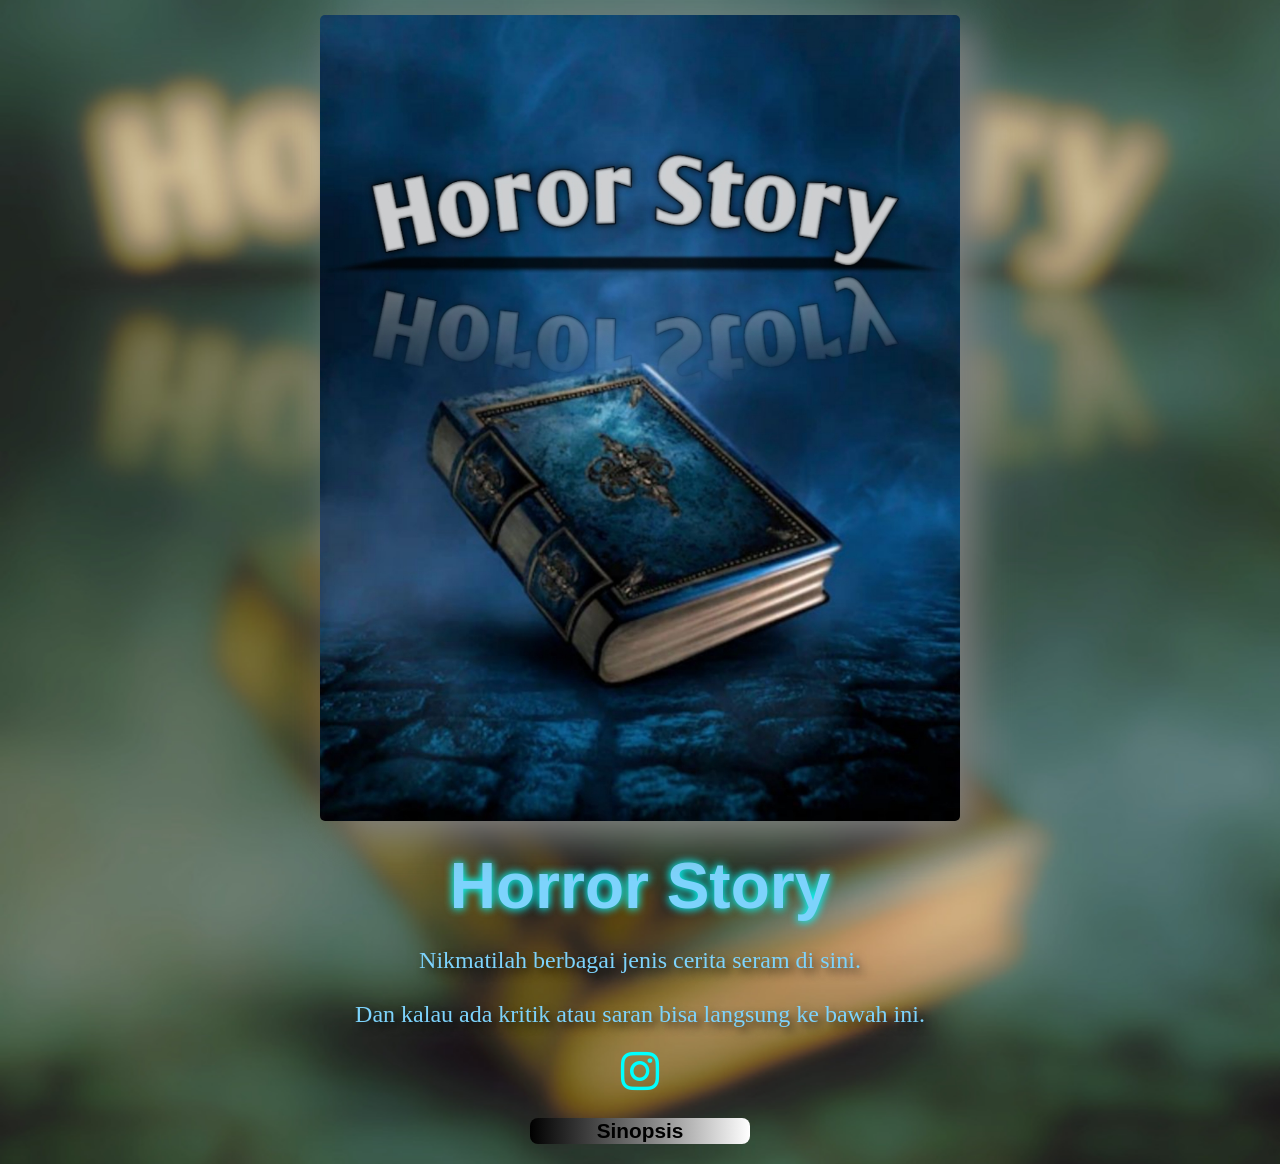
<file: index.html>
<!DOCTYPE html>
<html lang="en">
<head>
  <meta charset="UTF-8">
  <meta name="viewport" content="width=device-width, initial-scale=1.0">
  <meta http-equiv="X-UA-Compatible" content="ie=edge">
  <link rel="stylesheet" href="style.css">
  <link rel="preconnect" href="https://fonts.googleapis.com">

<link rel="preconnect" href="https://fonts.gstatic.com" crossorigin>

 <link href="https://fonts.googleapis.com/css2?family=Cinzel&amp;display=swap" rel="stylesheet">
  <link rel="stylesheet"
href="https://cdn.jsdelivr.net/npm/bootstrap-icons@1.11.3/font/bootstrap-icons.min.css"> 
  <title>Document</title>
  
</head>
<body>
  <div id="cover" class="section">
    <img src="cover.jpg" alt="">
    <div class="judul">
    <h1>Horror Story</h1>
    <p>Nikmatilah berbagai jenis cerita seram di sini.
    <br><br>
    Dan kalau ada kritik atau saran bisa langsung ke bawah ini.</p>
    <a href="https://www.instagram.com/abdulrifai567?igsh=NTEwdmdqaW11N2Jz">
           <i class="bi bi-instagram"></i>
          </a> 
    <button id="tombol" data-target="sinopsis">Sinopsis</button>
    </div>
  </div>
  
  <div id="sinopsis" class="section">
    <h1>Sinopsis</h1>
    <p>Ada kisah yang hanya diceritakan dalam bisikan. Ada cerita yang seharusnya tetap terkubur dalam kegelapan. Setiap lembar yang kau buka, setiap kata yang kau baca, semakin mendekatkanmu pada sesuatu yang tak seharusnya kau ketahui.
    <br>
    <br>
    Jika kau merasa ada yang mengawasi saat membaca ini... mungkin kau tidak sendirian.</p>
    <div class="tombol">
    <button data-target="cover" class="lnjt">Kembali</button>
    <button data-target="menu" class="lnjt">List Chapter</button>
    </div>
     <a href="https://trakteer.id/abdul_rifai">
         klik disini untuk mendukung author
      </a> 
  </div>
  
  <div id="menu" class="section">
  <a href="Chapter_1.html" class="btn">
    Kampus
  </a>
  <a href="chapter_2.html" class="btn">
    Prank
  </a>
  <a href="chapter_3.html" class="btn">
    Guci
  </a>
  <a href="chapter_4.html" class="btn">
    Muka rata
  </a>
  <a href="chapter_5.html" class="btn">
    Jangan lihat cermin
  </a>
  <a href="chapter_6.html" class="btn">
    Stalker
  </a>

    <button data-target="sinopsis" class="lnjt">Kembali</button>
  </div>
  
  <script src="script.js"></script>
</body>
</html>
</file>
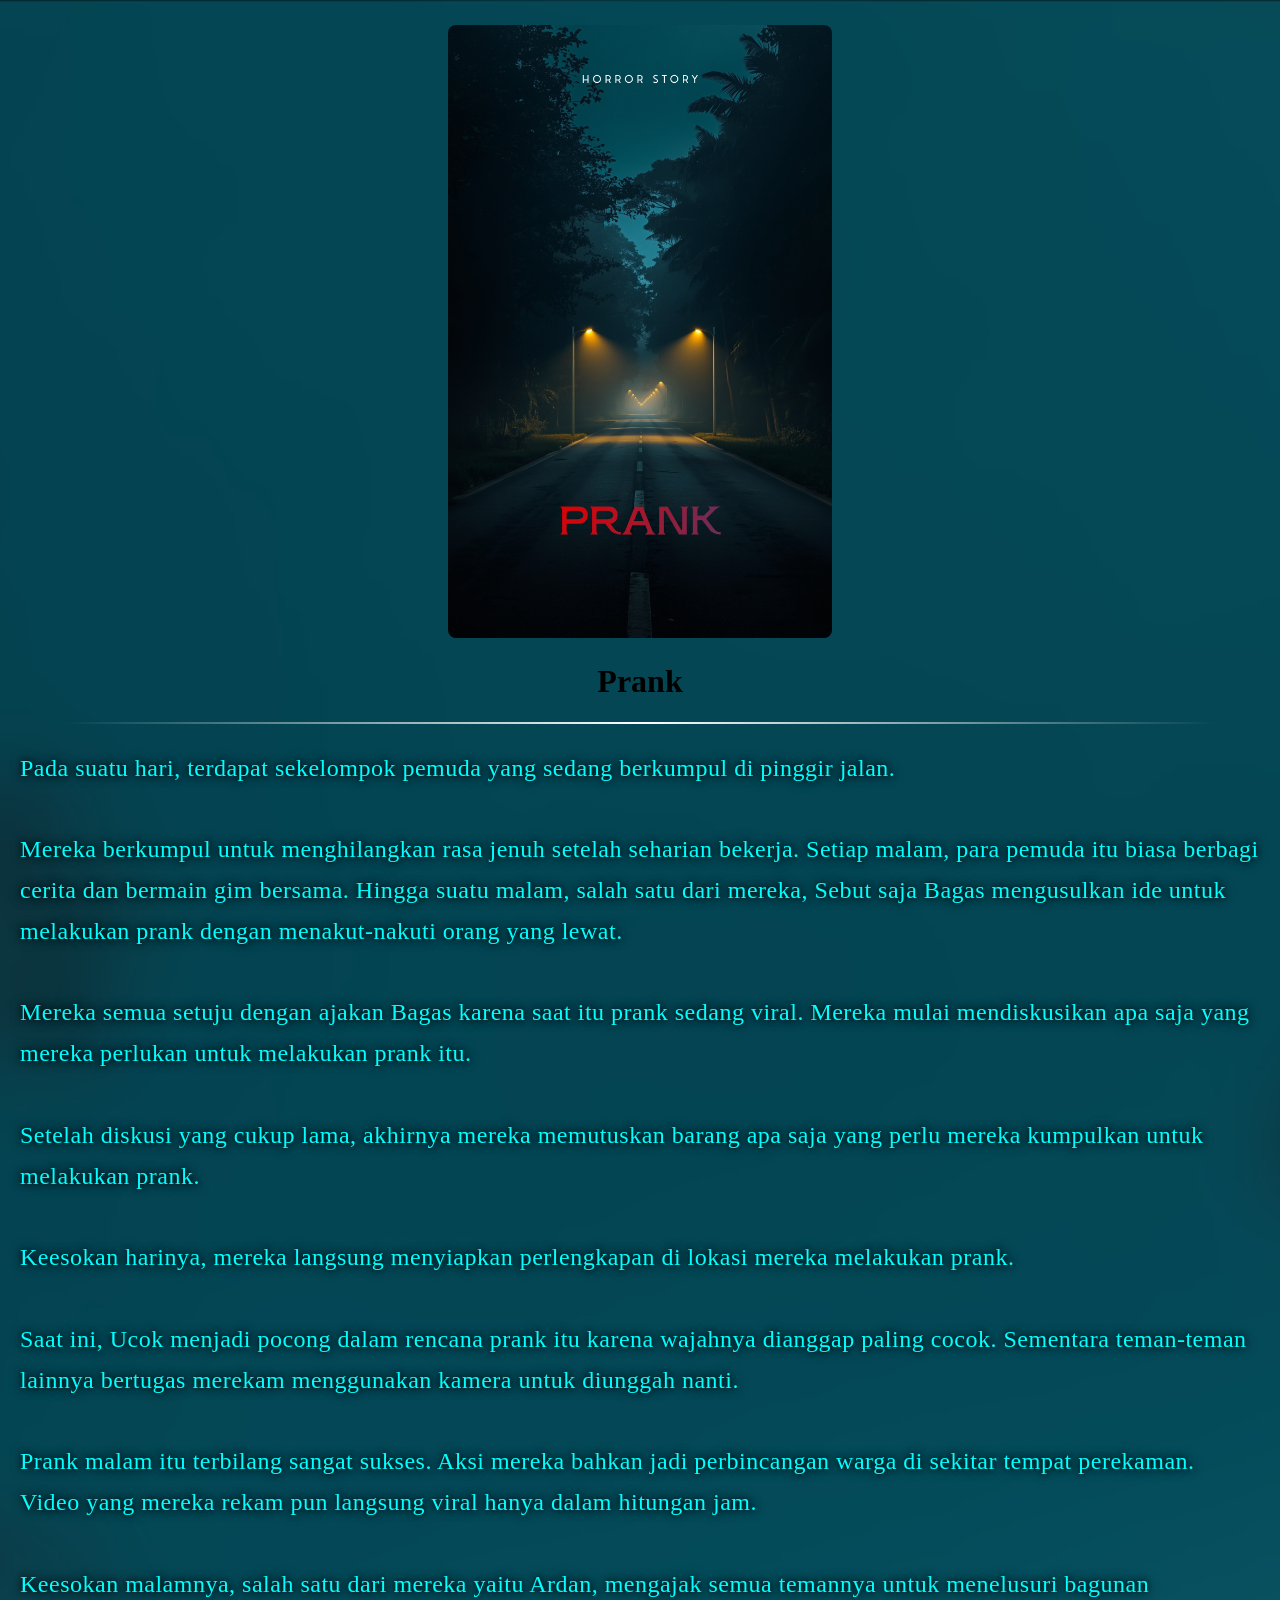
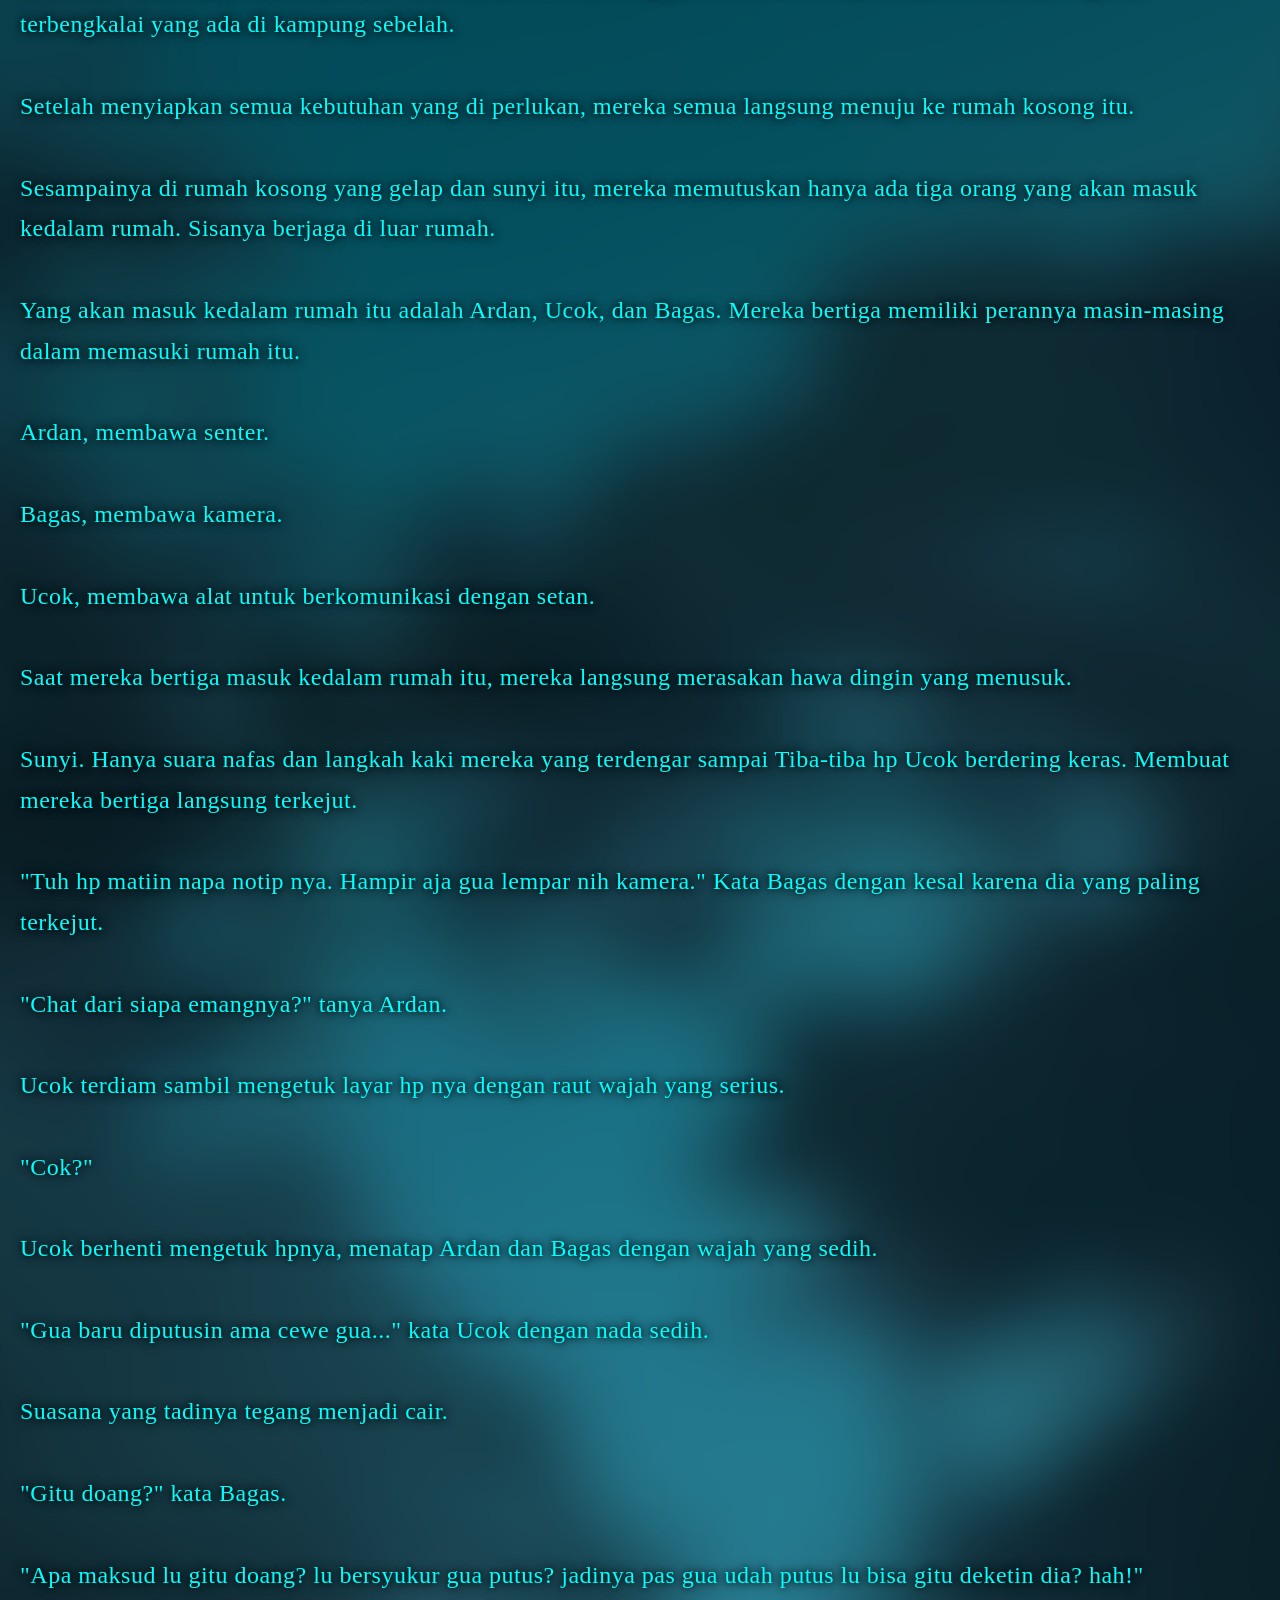
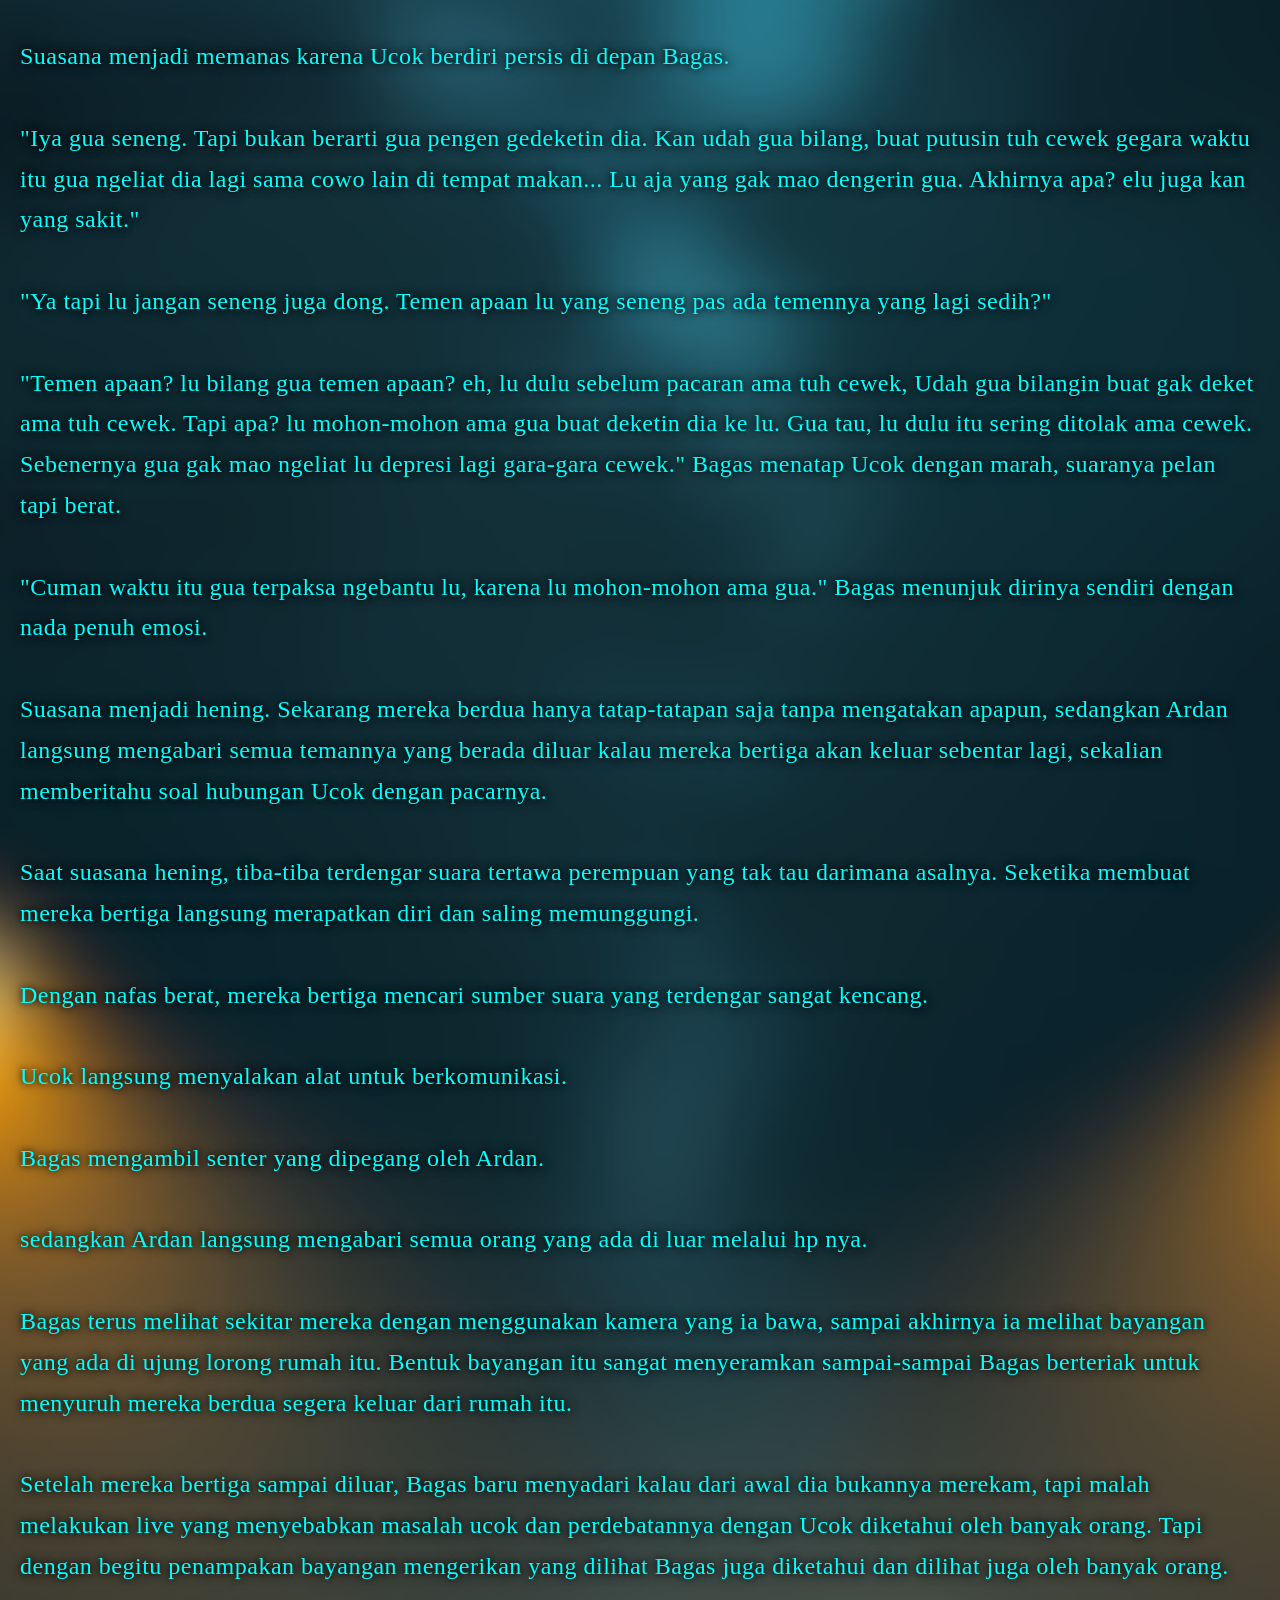
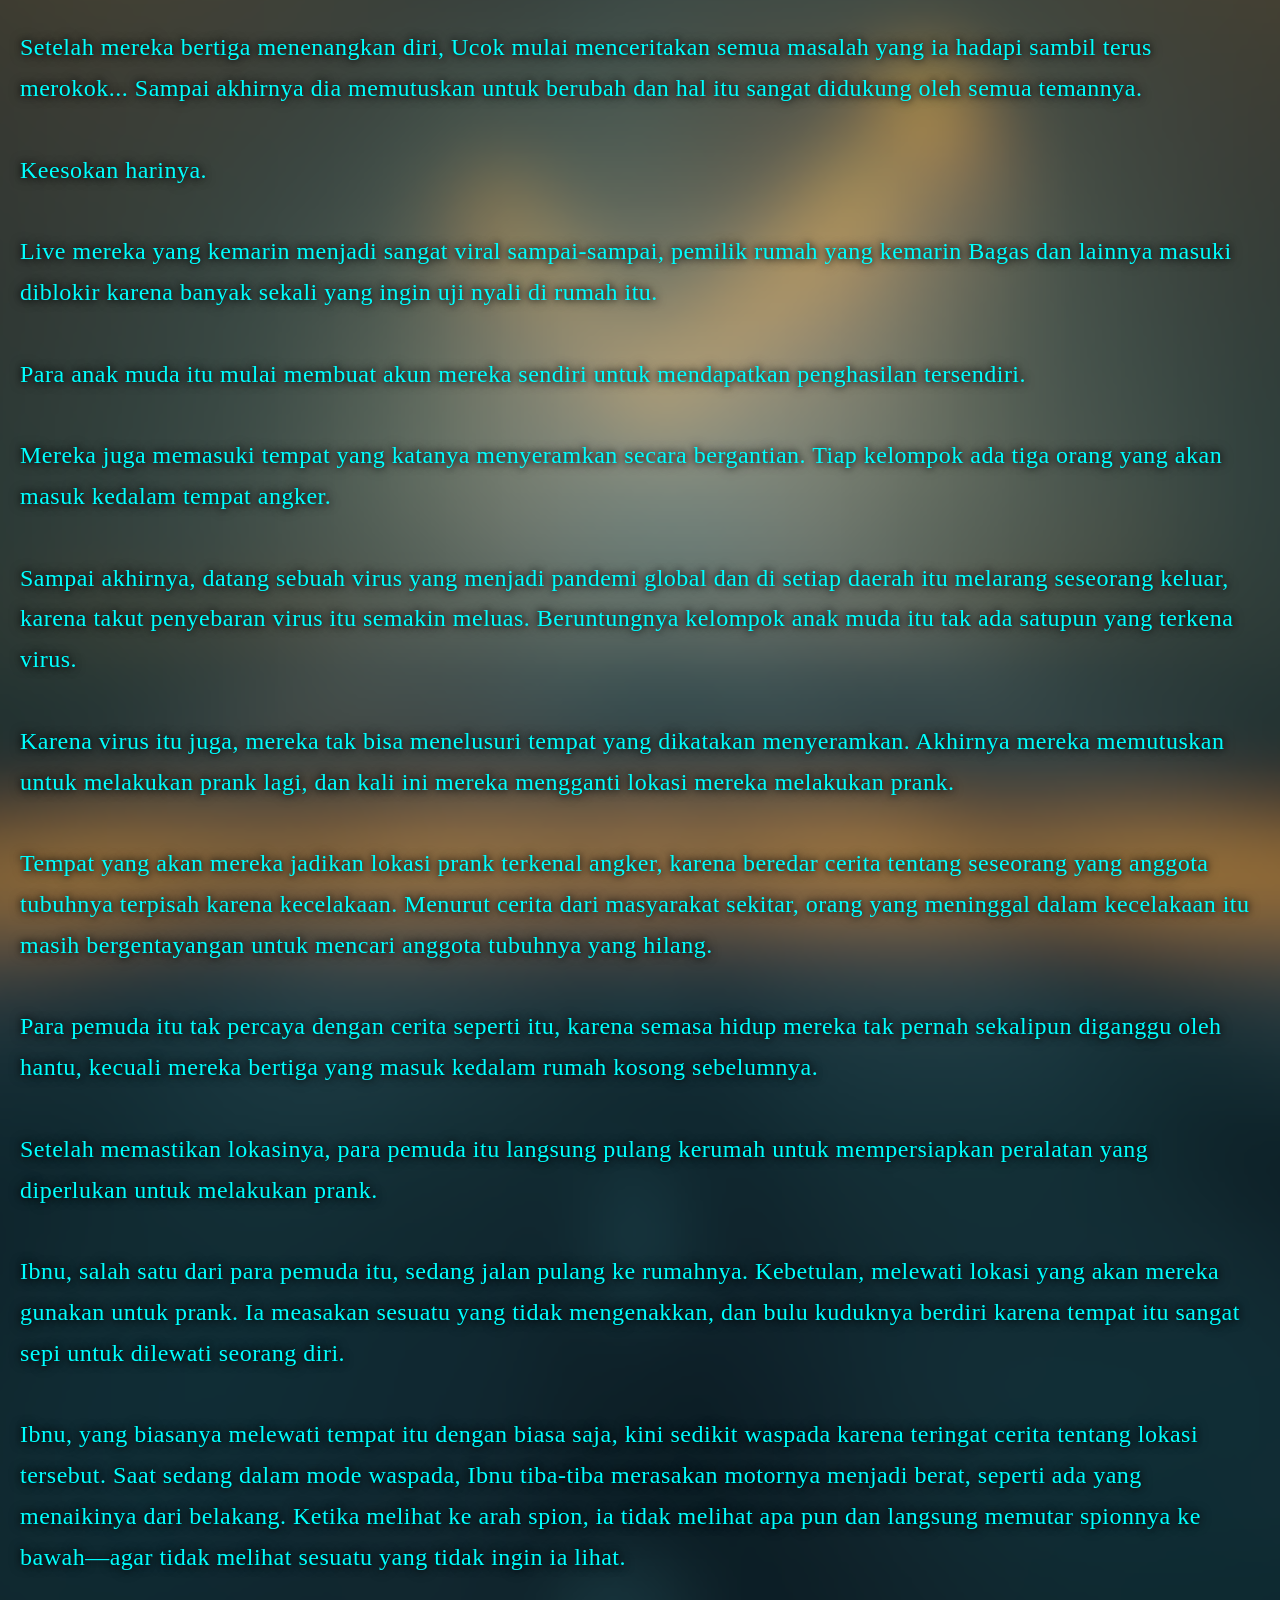
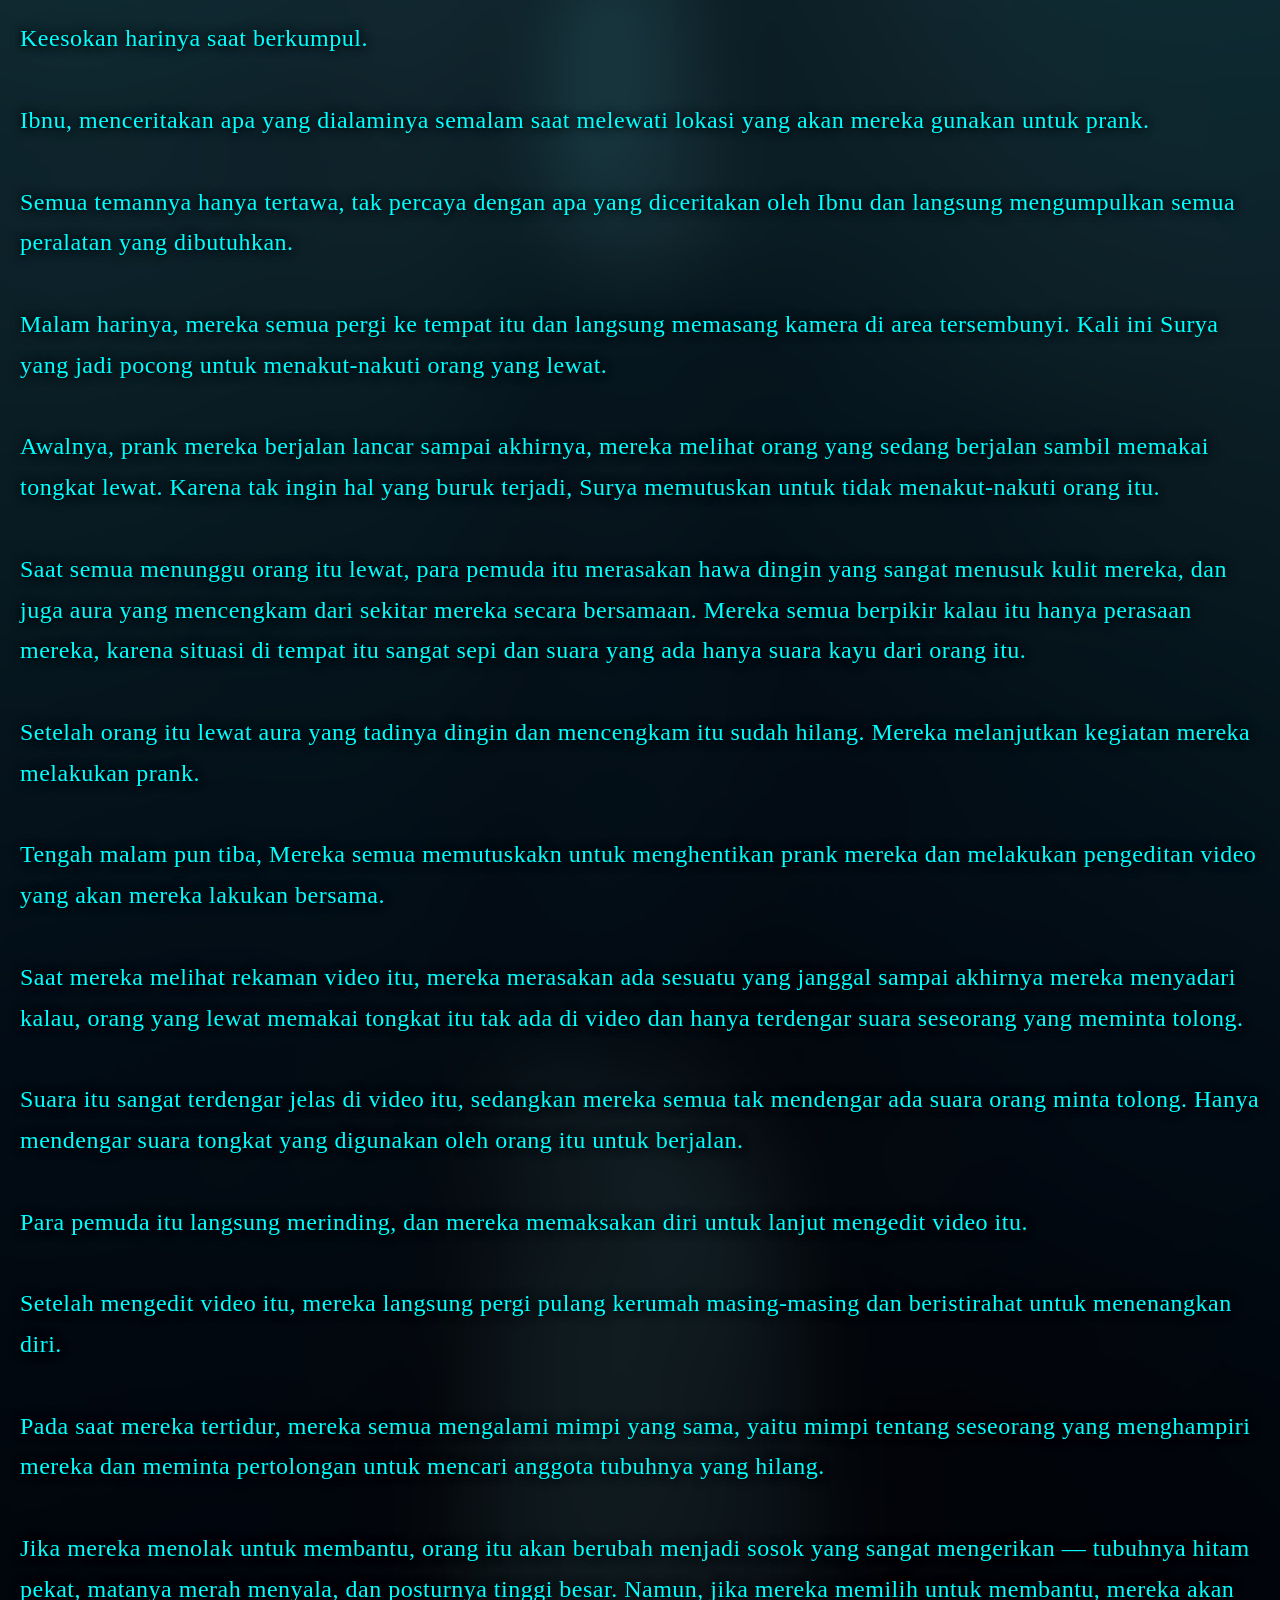
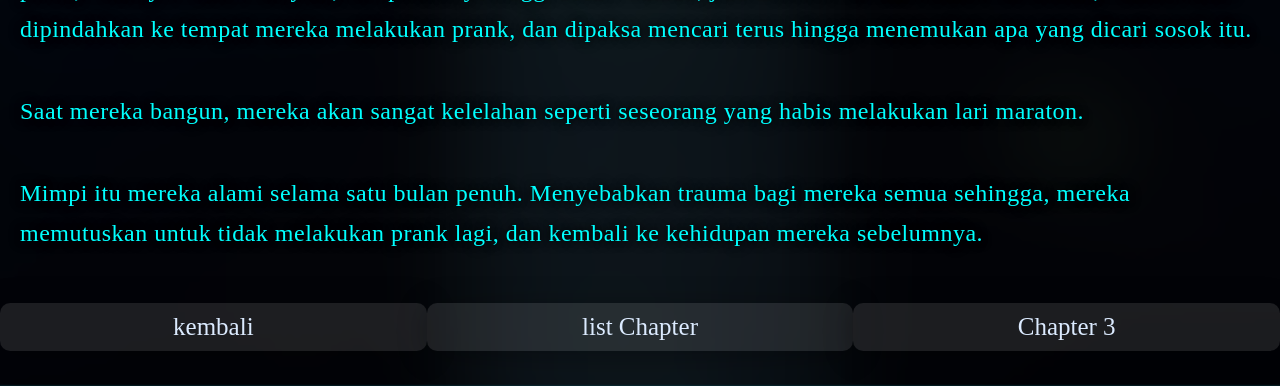
<file: chapter_2.html>
<!DOCTYPE html>
<html lang="en">
<head>
  <meta charset="UTF-8">
  <meta name="viewport" content="width=device-width, initial-scale=1.0">
  <meta http-equiv="X-UA-Compatible" content="ie=edge">
  <title>Document</title>
  <link rel="stylesheet" href="style.css">
</head>
<body>
  <div id="main">
  <div id="cover2">
    <img src="prank.png" alt="">
    <h1>Prank</h1>
  </div>
  <hr>
  <div id="hal_2">
    <p>
      Pada suatu hari, terdapat sekelompok pemuda yang sedang berkumpul di pinggir jalan.
<br><br>
Mereka berkumpul untuk menghilangkan rasa jenuh setelah seharian bekerja. Setiap malam, para pemuda itu biasa berbagi cerita dan bermain gim bersama. Hingga suatu malam, salah satu dari mereka, Sebut saja Bagas mengusulkan ide untuk melakukan prank dengan menakut-nakuti orang yang lewat.
<br><br>
Mereka semua setuju dengan ajakan Bagas karena saat itu prank sedang viral. Mereka mulai mendiskusikan apa saja yang mereka perlukan untuk melakukan prank itu.
<br><br>
Setelah diskusi yang cukup lama, akhirnya mereka memutuskan barang apa saja yang perlu mereka kumpulkan untuk melakukan prank.
<br><br>
Keesokan harinya, mereka langsung menyiapkan perlengkapan di lokasi mereka melakukan prank.
<br><br>
Saat ini, Ucok menjadi pocong dalam rencana prank itu karena wajahnya dianggap paling cocok. Sementara teman-teman lainnya bertugas merekam menggunakan kamera untuk diunggah nanti.
<br><br>
Prank malam itu terbilang sangat sukses. Aksi mereka bahkan jadi perbincangan warga di sekitar tempat perekaman. Video yang mereka rekam pun langsung viral hanya dalam hitungan jam.
<br><br>
Keesokan malamnya, salah satu dari mereka yaitu Ardan, mengajak semua temannya untuk menelusuri bagunan terbengkalai yang ada di kampung sebelah.
<br><br>
Setelah menyiapkan semua kebutuhan yang di perlukan, mereka semua langsung menuju ke rumah kosong itu.
<br><br>
Sesampainya di rumah kosong yang gelap dan sunyi itu, mereka memutuskan hanya ada tiga orang yang akan masuk kedalam rumah. Sisanya berjaga di luar rumah.
<br><br>
Yang akan masuk kedalam rumah itu adalah Ardan, Ucok, dan Bagas. Mereka bertiga memiliki perannya masin-masing dalam memasuki rumah itu. <br><br>
Ardan, membawa senter. 
<br><br>
Bagas, membawa kamera.
<br><br>
Ucok, membawa alat untuk berkomunikasi dengan setan.
<br><br>
Saat mereka bertiga masuk kedalam rumah itu, mereka langsung merasakan hawa dingin yang menusuk.
<br><br>
Sunyi. Hanya suara nafas dan langkah kaki mereka yang terdengar sampai Tiba-tiba hp Ucok berdering keras. Membuat mereka bertiga langsung terkejut.
<br><br>
"Tuh hp matiin napa notip nya. Hampir aja gua lempar nih kamera." Kata Bagas dengan kesal karena dia yang paling terkejut.
<br><br>
"Chat dari siapa emangnya?" tanya Ardan.
<br><br>
Ucok terdiam sambil mengetuk layar hp nya dengan raut wajah yang serius.
<br><br>
"Cok?"
<br><br>
Ucok berhenti mengetuk hpnya, menatap Ardan dan Bagas dengan wajah yang sedih.
<br><br>
"Gua baru diputusin ama cewe gua..." kata Ucok dengan nada sedih. 
<br><br>
Suasana yang tadinya tegang menjadi cair.
<br><br>
"Gitu doang?" kata Bagas.
<br><br>
"Apa maksud lu gitu doang? lu bersyukur gua putus? jadinya pas gua udah putus lu bisa gitu deketin dia? hah!"
<br><br>
Suasana menjadi memanas karena Ucok berdiri persis di depan Bagas.
<br><br>
"Iya gua seneng. Tapi bukan berarti gua pengen gedeketin dia. Kan udah gua bilang, buat putusin tuh cewek gegara waktu itu gua ngeliat dia lagi sama cowo lain di tempat makan... Lu aja yang gak mao dengerin gua. Akhirnya apa? elu juga kan yang sakit."
<br><br>
"Ya tapi lu jangan seneng juga dong. Temen apaan lu yang seneng pas ada temennya yang lagi sedih?"
<br><br>
"Temen apaan? lu bilang gua temen apaan? eh, lu dulu sebelum pacaran ama tuh cewek, Udah gua bilangin buat gak deket ama tuh cewek. Tapi apa? lu mohon-mohon ama gua buat deketin dia ke lu. Gua tau, lu dulu itu sering ditolak ama cewek. Sebenernya gua gak mao ngeliat lu depresi lagi gara-gara cewek." Bagas menatap Ucok dengan marah, suaranya pelan tapi berat.
<br><br>
"Cuman waktu itu gua terpaksa ngebantu lu, karena lu mohon-mohon ama gua." Bagas menunjuk dirinya sendiri dengan nada penuh emosi.
<br><br>
Suasana menjadi hening. Sekarang mereka berdua hanya tatap-tatapan saja tanpa mengatakan apapun, sedangkan Ardan langsung mengabari semua temannya yang berada diluar kalau mereka bertiga akan keluar sebentar lagi, sekalian memberitahu soal hubungan Ucok dengan pacarnya.
<br><br>
Saat suasana hening, tiba-tiba terdengar suara tertawa perempuan yang tak tau darimana asalnya. Seketika membuat mereka bertiga langsung merapatkan diri dan saling memunggungi.
<br><br>
Dengan nafas berat, mereka bertiga mencari sumber suara yang terdengar sangat kencang.
<br><br>
Ucok langsung menyalakan alat untuk berkomunikasi. 
<br><br>
Bagas mengambil senter yang dipegang oleh Ardan.
<br><br>
sedangkan Ardan langsung mengabari semua orang yang ada di luar melalui hp nya.
<br><br>
Bagas terus melihat sekitar mereka dengan menggunakan kamera yang ia bawa, sampai akhirnya ia melihat bayangan yang ada di ujung lorong rumah itu. Bentuk bayangan itu sangat menyeramkan sampai-sampai Bagas berteriak untuk menyuruh mereka berdua segera keluar dari rumah itu.
<br><br>
Setelah mereka bertiga sampai diluar, Bagas baru menyadari kalau dari awal dia bukannya merekam, tapi malah melakukan live yang menyebabkan masalah ucok dan perdebatannya dengan Ucok diketahui oleh banyak orang. Tapi dengan begitu penampakan bayangan mengerikan yang dilihat Bagas juga diketahui dan dilihat juga oleh banyak orang.
<br><br>
Setelah mereka bertiga menenangkan diri, Ucok mulai menceritakan semua masalah yang ia hadapi sambil terus merokok... Sampai akhirnya dia memutuskan untuk berubah dan hal itu sangat didukung oleh semua temannya.
<br><br>
Keesokan harinya.
<br><br>
Live mereka yang kemarin menjadi sangat viral sampai-sampai, pemilik rumah yang kemarin Bagas dan lainnya masuki diblokir karena banyak sekali yang ingin uji nyali di rumah itu.
<br><br>
Para anak muda itu mulai membuat akun mereka sendiri untuk mendapatkan penghasilan tersendiri.
<br><br>
Mereka juga memasuki tempat yang katanya menyeramkan secara bergantian. Tiap kelompok ada tiga orang yang akan masuk kedalam tempat angker.
<br><br>
Sampai akhirnya, datang sebuah virus yang menjadi pandemi global dan di setiap daerah itu melarang seseorang keluar, karena takut penyebaran virus itu semakin meluas. Beruntungnya kelompok anak muda itu tak ada satupun yang terkena virus.
<br><br>
Karena virus itu juga, mereka tak bisa menelusuri tempat yang dikatakan menyeramkan. Akhirnya mereka memutuskan untuk melakukan prank lagi, dan kali ini mereka mengganti lokasi mereka melakukan prank.
<br><br>
Tempat yang akan mereka jadikan lokasi prank terkenal angker, karena beredar cerita tentang seseorang yang anggota tubuhnya terpisah karena kecelakaan. Menurut cerita dari masyarakat sekitar, orang yang meninggal dalam kecelakaan itu masih bergentayangan untuk mencari anggota tubuhnya yang hilang.
<br><br>
Para pemuda itu tak percaya dengan cerita seperti itu, karena semasa hidup mereka tak pernah sekalipun diganggu oleh hantu, kecuali mereka bertiga yang masuk kedalam rumah kosong sebelumnya.
<br><br>
Setelah memastikan lokasinya, para pemuda itu langsung pulang kerumah untuk mempersiapkan peralatan yang diperlukan untuk melakukan prank.
<br><br>
Ibnu, salah satu dari para pemuda itu, sedang jalan pulang ke rumahnya. Kebetulan, melewati lokasi yang akan mereka gunakan untuk prank. Ia measakan sesuatu yang tidak mengenakkan, dan bulu kuduknya berdiri karena tempat itu sangat sepi untuk dilewati seorang diri.
<br><br>
Ibnu, yang biasanya melewati tempat itu dengan biasa saja, kini sedikit waspada karena teringat cerita tentang lokasi tersebut. Saat sedang dalam mode waspada, Ibnu tiba-tiba merasakan motornya menjadi berat, seperti ada yang menaikinya dari belakang. Ketika melihat ke arah spion, ia tidak melihat apa pun dan langsung memutar spionnya ke bawah—agar tidak melihat sesuatu yang tidak ingin ia lihat.
<br><br>
Keesokan harinya saat berkumpul.
<br><br>
Ibnu, menceritakan apa yang dialaminya semalam saat melewati lokasi yang akan mereka gunakan untuk prank.
<br><br>
Semua temannya hanya tertawa, tak percaya dengan apa yang diceritakan oleh Ibnu dan langsung mengumpulkan semua peralatan yang dibutuhkan.
<br><br>
Malam harinya, mereka semua pergi ke tempat itu dan langsung memasang kamera di area tersembunyi. Kali ini Surya yang jadi pocong untuk menakut-nakuti orang yang lewat.
<br><br>
Awalnya, prank mereka berjalan lancar sampai akhirnya, mereka melihat orang yang sedang berjalan sambil memakai tongkat lewat. Karena tak ingin hal yang buruk terjadi, Surya memutuskan untuk tidak menakut-nakuti orang itu.
<br><br>
Saat semua menunggu orang itu lewat, para pemuda itu merasakan hawa dingin yang sangat menusuk kulit mereka, dan juga aura yang mencengkam dari sekitar mereka secara bersamaan. Mereka semua berpikir kalau itu hanya perasaan mereka, karena situasi di tempat itu sangat sepi dan suara yang ada hanya suara kayu dari orang itu.
<br><br>
Setelah orang itu lewat aura yang tadinya dingin dan mencengkam itu sudah hilang. Mereka melanjutkan kegiatan mereka melakukan prank.
<br><br>
Tengah malam pun tiba, Mereka semua memutuskakn untuk menghentikan prank mereka dan melakukan pengeditan video yang akan mereka lakukan bersama.
<br><br>
Saat mereka melihat rekaman video itu, mereka merasakan ada sesuatu yang janggal sampai akhirnya mereka menyadari kalau, orang yang lewat memakai tongkat itu tak ada di video dan hanya terdengar suara seseorang yang meminta tolong.
<br><br>
Suara itu sangat terdengar jelas di video itu, sedangkan mereka semua tak mendengar ada suara orang minta tolong. Hanya mendengar suara tongkat yang digunakan oleh orang itu untuk berjalan.
<br><br>
Para pemuda itu langsung merinding, dan mereka memaksakan diri untuk lanjut mengedit video itu.
<br><br>
Setelah mengedit video itu, mereka langsung pergi pulang kerumah masing-masing dan beristirahat untuk menenangkan diri.
<br><br>
Pada saat mereka tertidur, mereka semua mengalami mimpi yang sama, yaitu mimpi tentang seseorang yang menghampiri mereka dan meminta pertolongan untuk mencari anggota tubuhnya yang hilang.
<br><br>
Jika mereka menolak untuk membantu, orang itu akan berubah menjadi sosok yang sangat mengerikan — tubuhnya hitam pekat, matanya merah menyala, dan posturnya tinggi besar. Namun, jika mereka memilih untuk membantu, mereka akan dipindahkan ke tempat mereka melakukan prank, dan dipaksa mencari terus hingga menemukan apa yang dicari sosok itu.
<br><br>
Saat mereka bangun, mereka akan sangat kelelahan seperti seseorang yang habis melakukan lari maraton.
<br><br>
Mimpi itu mereka alami selama satu bulan penuh. Menyebabkan trauma bagi mereka semua sehingga, mereka memutuskan untuk tidak melakukan prank lagi, dan kembali ke kehidupan mereka sebelumnya.
    </p>
  </div>
  <div class="tmbl">
  <a href="Chapter_1.html" class="btn">kembali</a>
  <a href="index.html#menu" class="btn">list Chapter</a>
  <a href="chapter_3.html" class="btn">Chapter 3</a>
  </div>
  </div>
</body>
</html>
</file>
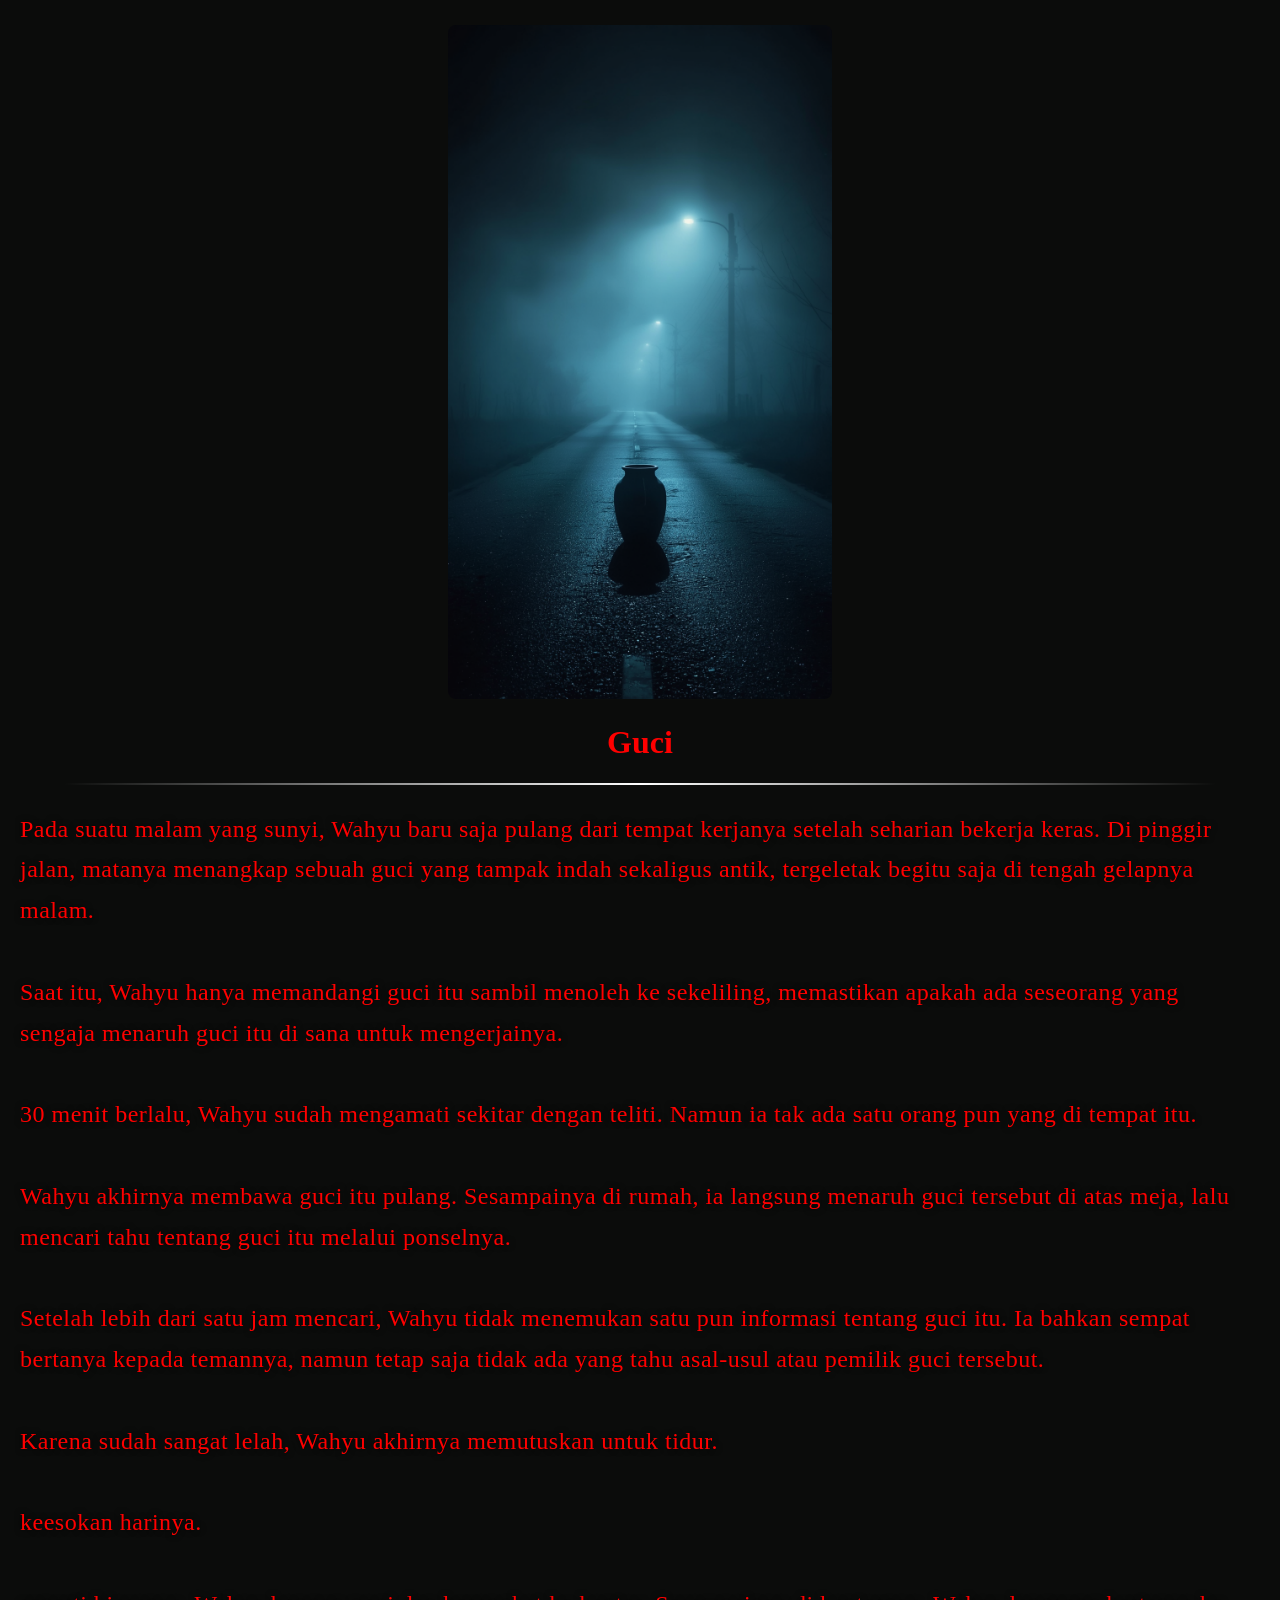
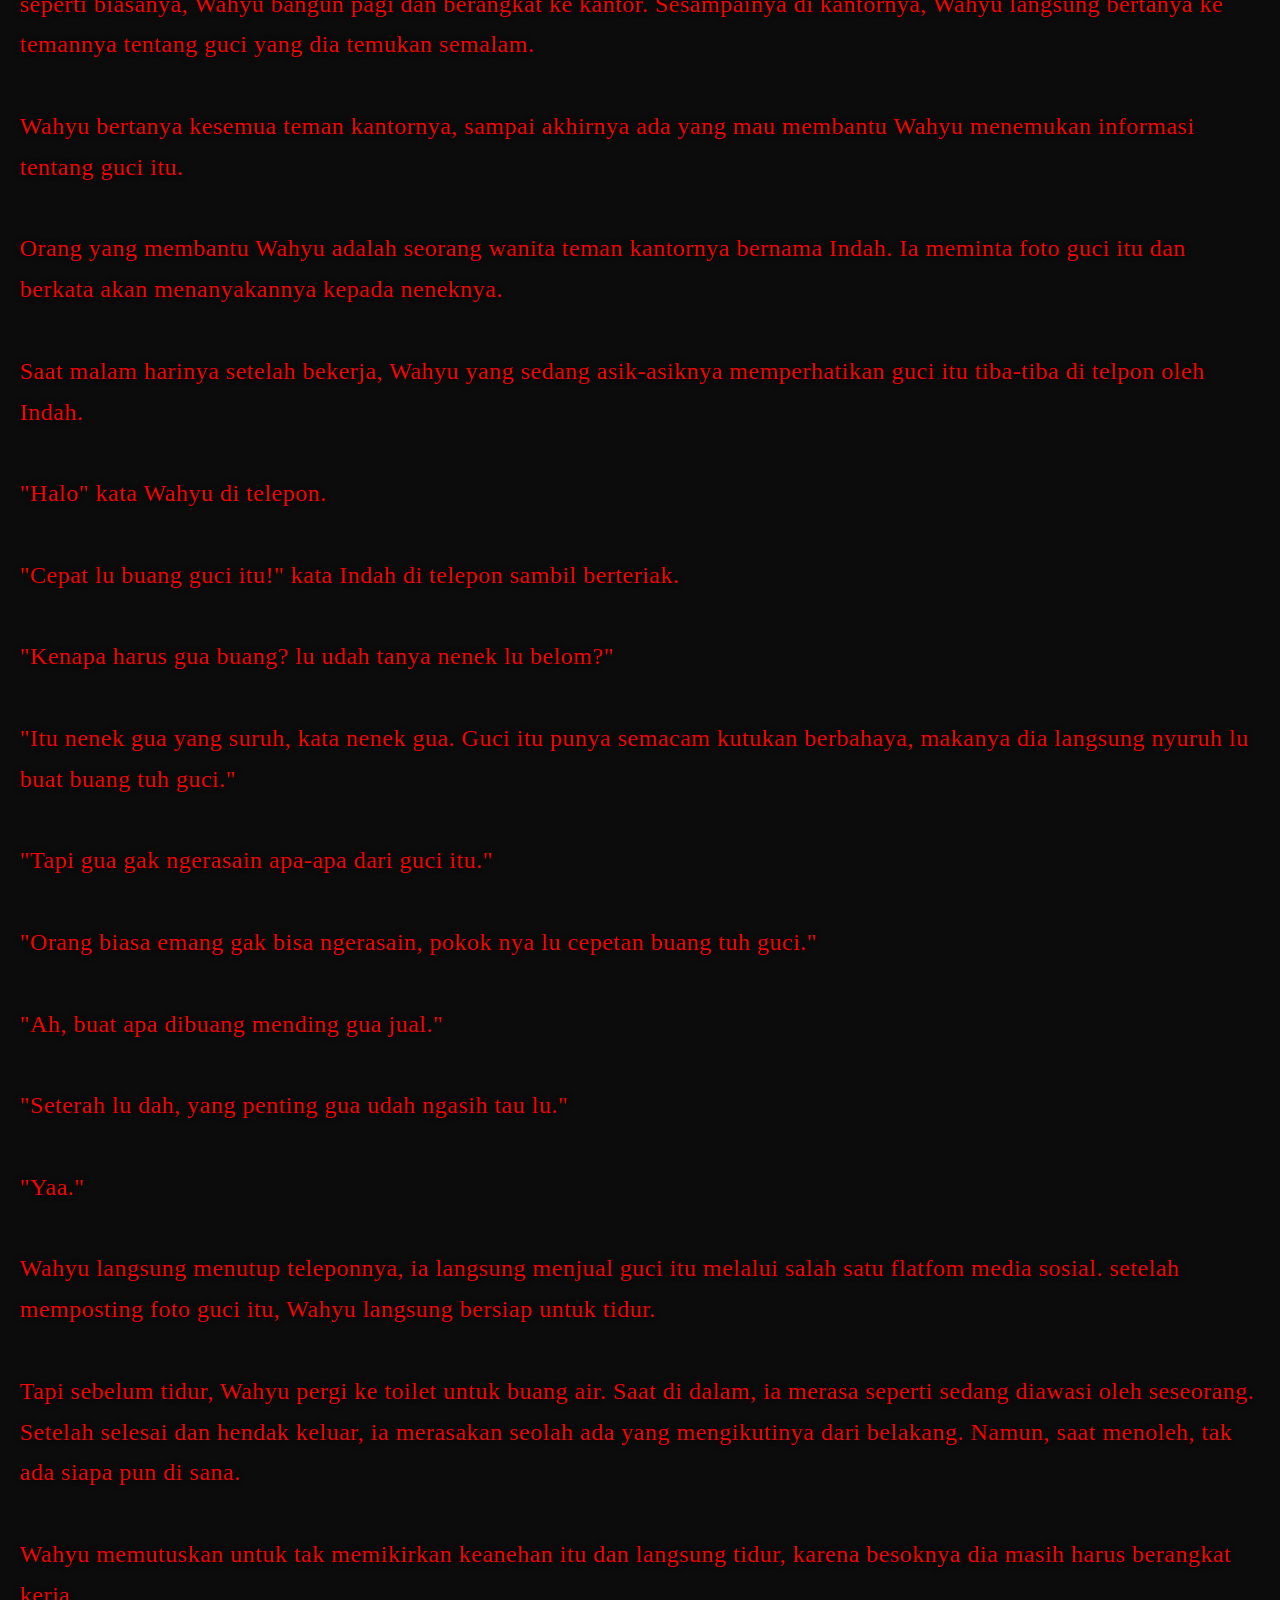
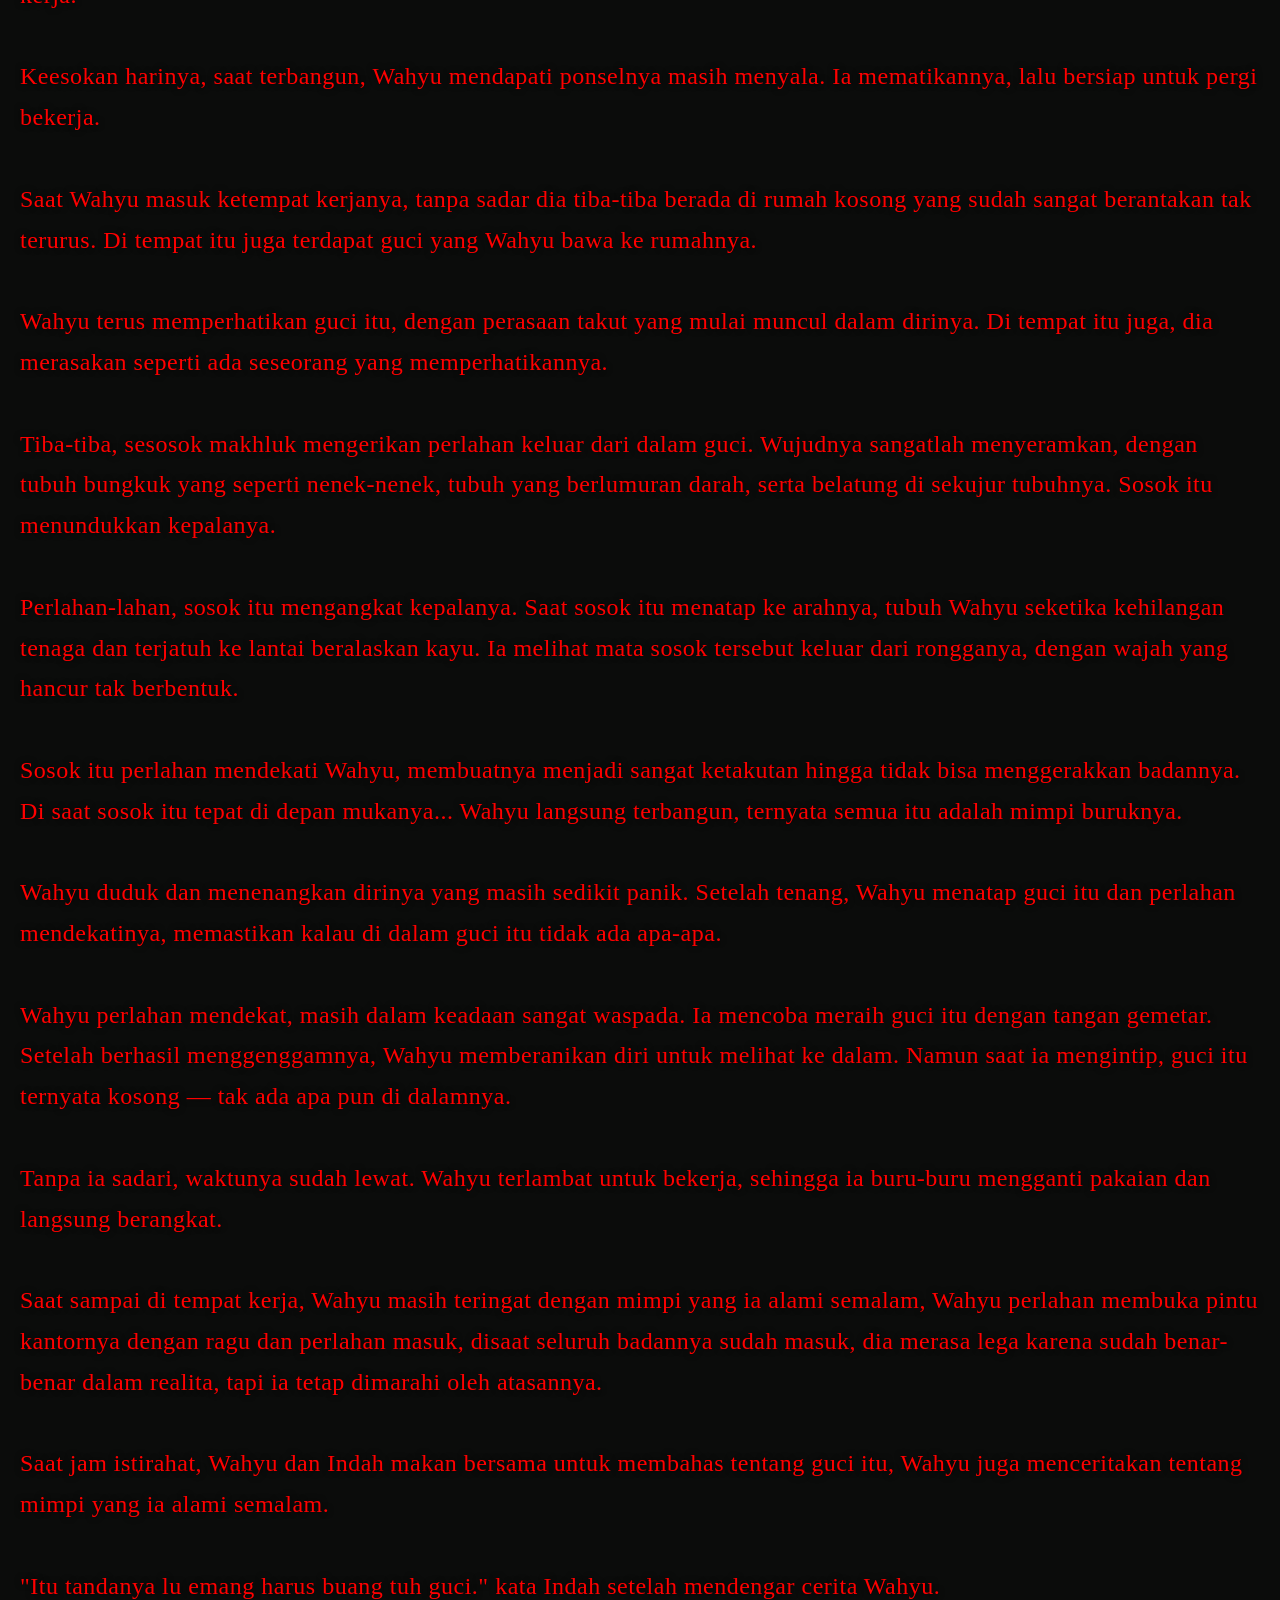
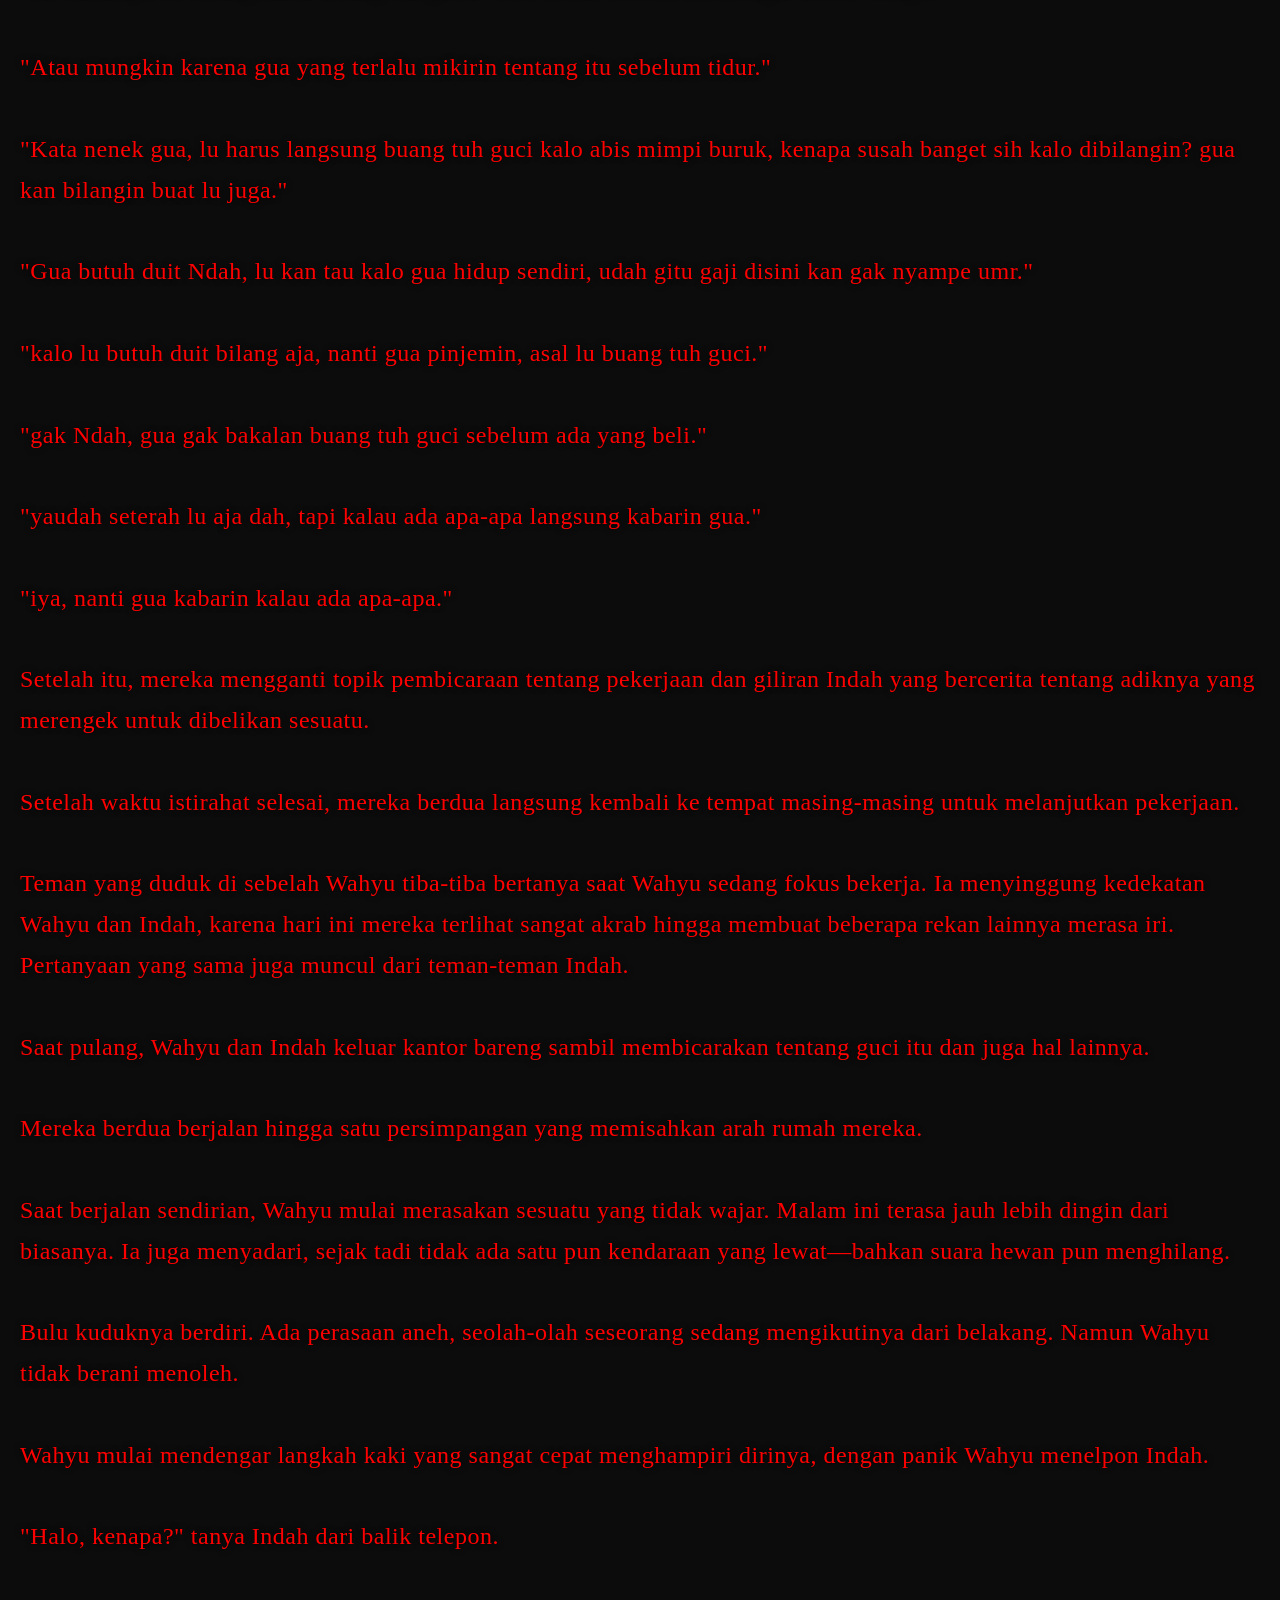
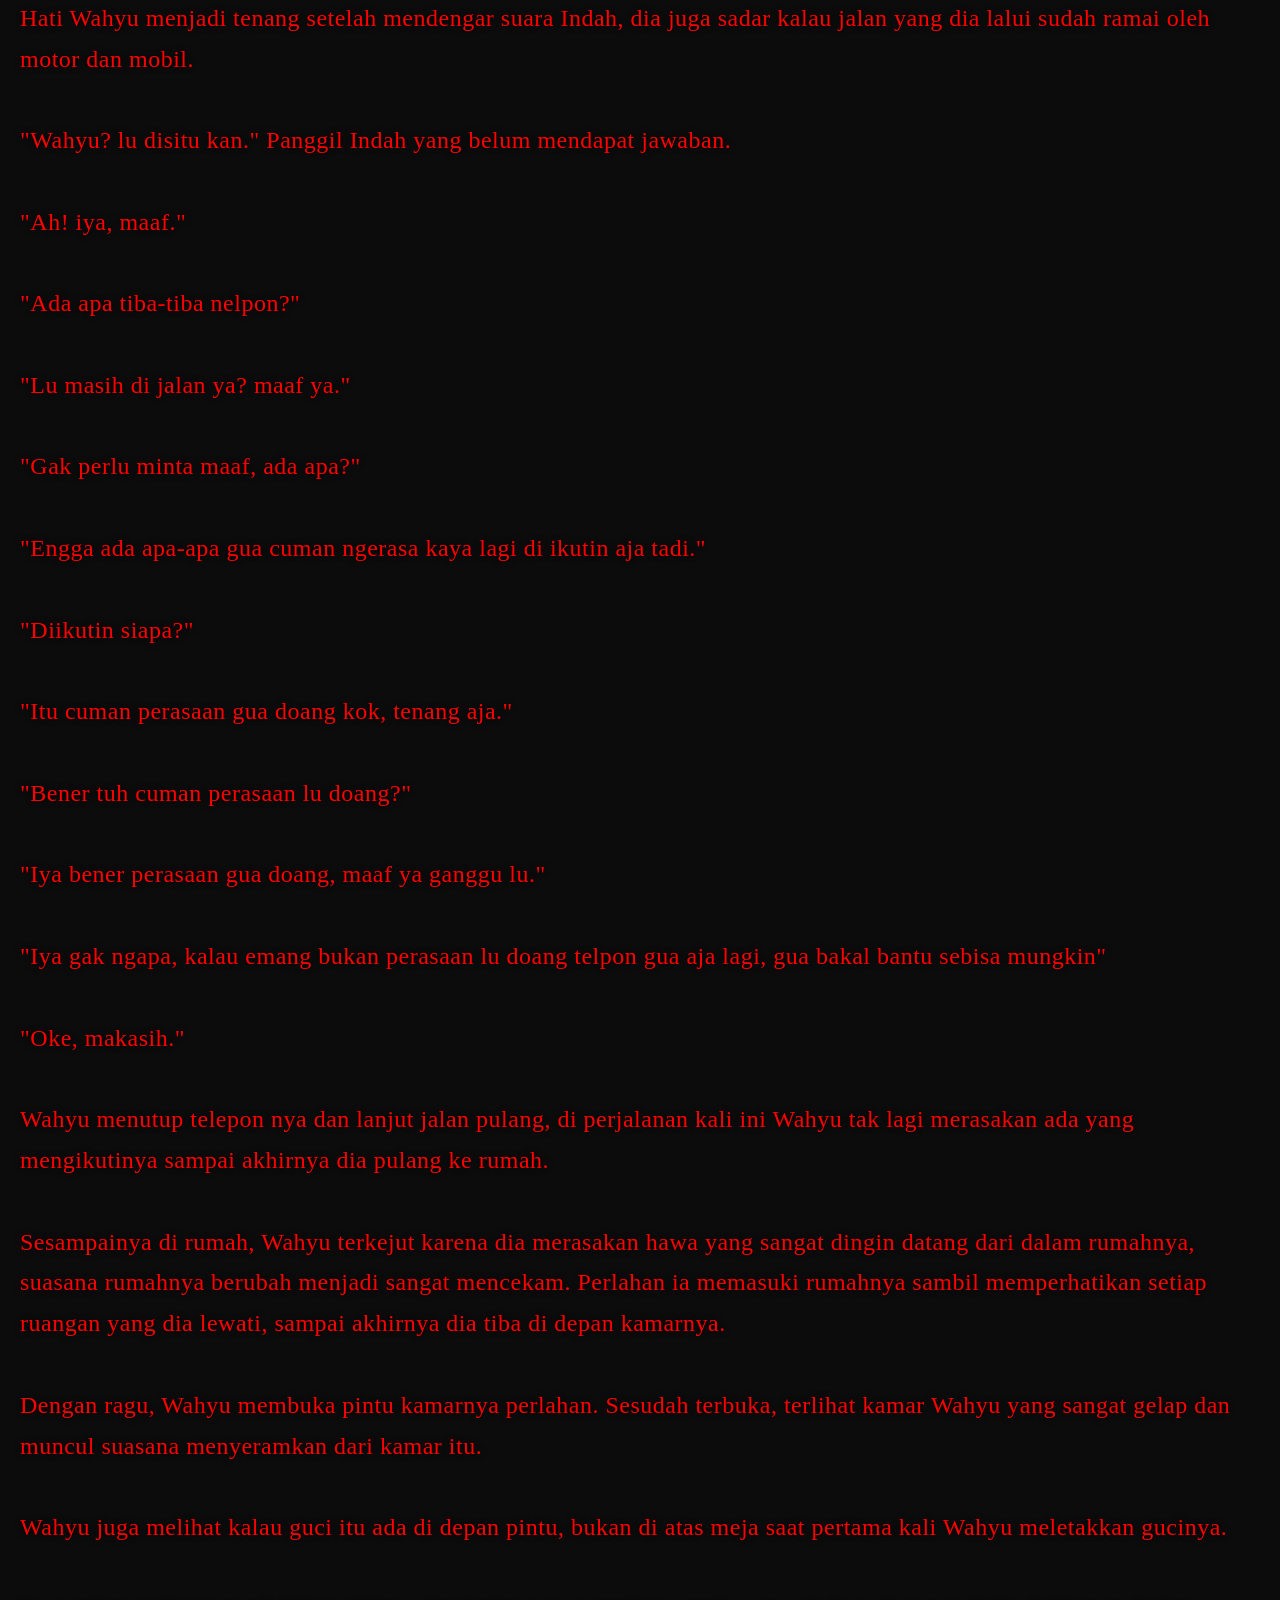
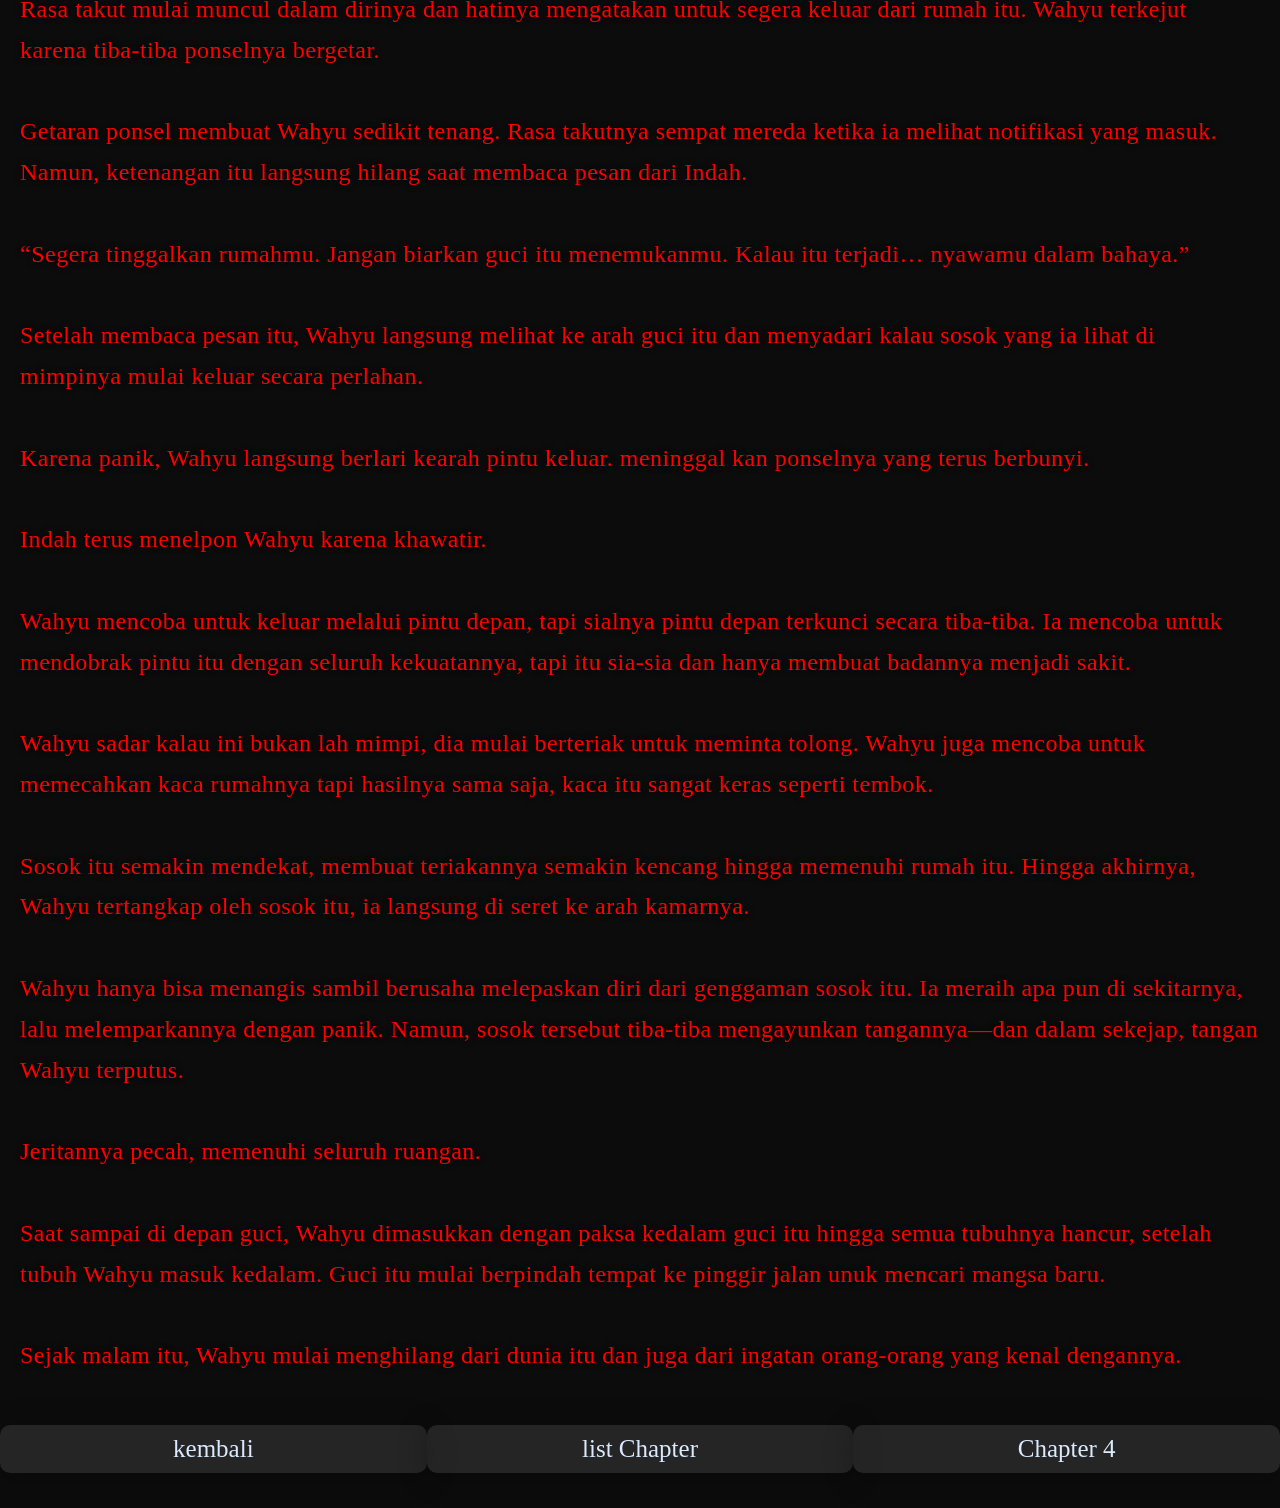
<file: chapter_3.html>
<!DOCTYPE html>
<html lang="en">
<head>
  <meta charset="UTF-8">
  <meta name="viewport" content="width=device-width, initial-scale=1.0">
  <meta http-equiv="X-UA-Compatible" content="ie=edge">
  <link rel="stylesheet" href="style.css">
  <title>Document</title>
</head>
<body>
  <div id="main_2">
    <div id="cover3">
      <img src="guci.png" alt="">
      <h1>Guci</h1>
    </div>
    <hr>
    <div id="hal_3">
      <p>
        Pada suatu malam yang sunyi, Wahyu baru saja pulang dari tempat kerjanya setelah seharian bekerja keras. Di pinggir jalan, matanya menangkap sebuah guci yang tampak indah sekaligus antik, tergeletak begitu saja di tengah gelapnya malam.
<br><br>
Saat itu, Wahyu hanya memandangi guci itu sambil menoleh ke sekeliling, memastikan apakah ada seseorang yang sengaja menaruh guci itu di sana untuk mengerjainya.
<br><br>
30 menit berlalu, Wahyu sudah mengamati sekitar dengan teliti. Namun ia tak ada satu orang pun yang di tempat itu.
<br><br>
Wahyu akhirnya membawa guci itu pulang. Sesampainya di rumah, ia langsung menaruh guci tersebut di atas meja, lalu mencari tahu tentang guci itu melalui ponselnya.
<br><br>
Setelah lebih dari satu jam mencari, Wahyu tidak menemukan satu pun informasi tentang guci itu. Ia bahkan sempat bertanya kepada temannya, namun tetap saja tidak ada yang tahu asal-usul atau pemilik guci tersebut.
<br><br>
Karena sudah sangat lelah, Wahyu akhirnya memutuskan untuk tidur.
<br><br>
keesokan harinya.
<br><br>
seperti biasanya, Wahyu bangun pagi dan berangkat ke kantor. Sesampainya di kantornya, Wahyu langsung bertanya ke temannya tentang guci yang dia temukan semalam.
<br><br>
Wahyu bertanya kesemua teman kantornya, sampai akhirnya ada yang mau membantu Wahyu menemukan informasi tentang guci itu.
<br><br>
Orang yang membantu Wahyu adalah seorang wanita teman kantornya bernama Indah. Ia meminta foto guci itu dan berkata akan menanyakannya kepada neneknya.
<br><br>
Saat malam harinya setelah bekerja, Wahyu yang sedang asik-asiknya memperhatikan guci itu tiba-tiba di telpon oleh Indah.
<br><br>
"Halo" kata Wahyu di telepon.
<br><br>
"Cepat lu buang guci itu!" kata Indah di telepon sambil berteriak.
<br><br>
"Kenapa harus gua buang? lu udah tanya nenek lu belom?"
<br><br>
"Itu nenek gua yang suruh, kata nenek gua. Guci itu punya semacam kutukan berbahaya, makanya dia langsung nyuruh lu buat buang tuh guci."
<br><br>
"Tapi gua gak ngerasain apa-apa dari guci itu."
<br><br>
"Orang biasa emang gak bisa ngerasain, pokok nya lu cepetan buang tuh guci."
<br><br>
"Ah, buat apa dibuang mending gua jual."
<br><br>
"Seterah lu dah, yang penting gua udah ngasih tau lu."
<br><br>
"Yaa."
<br><br>
Wahyu langsung menutup teleponnya, ia langsung menjual guci itu melalui salah satu flatfom media sosial. setelah memposting foto guci itu, Wahyu langsung bersiap untuk tidur.
<br><br>
Tapi sebelum tidur, Wahyu pergi ke toilet untuk buang air. Saat di dalam, ia merasa seperti sedang diawasi oleh seseorang. Setelah selesai dan hendak keluar, ia merasakan seolah ada yang mengikutinya dari belakang. Namun, saat menoleh, tak ada siapa pun di sana.
<br><br>
Wahyu memutuskan untuk tak memikirkan keanehan itu dan langsung tidur, karena besoknya dia masih harus berangkat kerja.
<br><br>
Keesokan harinya, saat terbangun, Wahyu mendapati ponselnya masih menyala. Ia mematikannya, lalu bersiap untuk pergi bekerja.
<br><br>
Saat Wahyu masuk ketempat kerjanya, tanpa sadar dia tiba-tiba berada di rumah kosong yang sudah sangat berantakan tak terurus. Di tempat itu juga terdapat guci yang Wahyu bawa ke rumahnya.
<br><br>
Wahyu terus memperhatikan guci itu, dengan perasaan takut yang mulai muncul dalam dirinya. Di tempat itu juga, dia merasakan seperti ada seseorang yang memperhatikannya.
<br><br>
Tiba-tiba, sesosok makhluk mengerikan perlahan keluar dari dalam guci. Wujudnya sangatlah menyeramkan, dengan tubuh bungkuk yang seperti nenek-nenek, tubuh yang berlumuran darah, serta belatung di sekujur tubuhnya. Sosok itu menundukkan kepalanya.
<br><br>
Perlahan-lahan, sosok itu mengangkat kepalanya. Saat sosok itu menatap ke arahnya, tubuh Wahyu seketika kehilangan tenaga dan terjatuh ke lantai beralaskan kayu. Ia melihat mata sosok tersebut keluar dari rongganya, dengan wajah yang hancur tak berbentuk.
<br><br>
Sosok itu perlahan mendekati Wahyu, membuatnya menjadi sangat ketakutan hingga tidak bisa menggerakkan badannya. Di saat sosok itu tepat di depan mukanya... Wahyu langsung terbangun, ternyata semua itu adalah mimpi buruknya.
<br><br>
Wahyu duduk dan menenangkan dirinya yang masih sedikit panik. Setelah tenang, Wahyu menatap guci itu dan perlahan mendekatinya, memastikan kalau di dalam guci itu tidak ada apa-apa.
<br><br>
Wahyu perlahan mendekat, masih dalam keadaan sangat waspada. Ia mencoba meraih guci itu dengan tangan gemetar. Setelah berhasil menggenggamnya, Wahyu memberanikan diri untuk melihat ke dalam. Namun saat ia mengintip, guci itu ternyata kosong — tak ada apa pun di dalamnya.
<br><br>
Tanpa ia sadari, waktunya sudah lewat. Wahyu terlambat untuk bekerja, sehingga ia buru-buru mengganti pakaian dan langsung berangkat.
<br><br>
Saat sampai di tempat kerja, Wahyu masih teringat dengan mimpi yang ia alami semalam, Wahyu perlahan membuka pintu kantornya dengan ragu dan perlahan masuk, disaat seluruh badannya sudah masuk, dia merasa lega karena sudah benar-benar dalam realita, tapi ia tetap dimarahi oleh atasannya.
<br><br>
Saat jam istirahat, Wahyu dan Indah makan bersama untuk membahas tentang guci itu, Wahyu juga menceritakan tentang mimpi yang ia alami semalam.
<br><br>
"Itu tandanya lu emang harus buang tuh guci." kata Indah setelah mendengar cerita Wahyu.
<br><br>
"Atau mungkin karena gua yang terlalu mikirin tentang itu sebelum tidur."
<br><br>
"Kata nenek gua, lu harus langsung buang tuh guci kalo abis mimpi buruk, kenapa susah banget sih kalo dibilangin? gua kan bilangin buat lu juga."
<br><br>
"Gua butuh duit Ndah, lu kan tau kalo gua hidup sendiri, udah gitu gaji disini kan gak nyampe umr."
<br><br>
"kalo lu butuh duit bilang aja, nanti gua pinjemin, asal lu buang tuh guci."
<br><br>
"gak Ndah, gua gak bakalan buang tuh guci sebelum ada yang beli."
<br><br>
"yaudah seterah lu aja dah, tapi kalau ada apa-apa langsung kabarin gua."
<br><br>
"iya, nanti gua kabarin kalau ada apa-apa."
<br><br>
Setelah itu, mereka mengganti topik pembicaraan tentang pekerjaan dan giliran Indah yang bercerita tentang adiknya yang merengek untuk dibelikan sesuatu.
<br><br>
Setelah waktu istirahat selesai, mereka berdua langsung kembali ke tempat masing-masing untuk melanjutkan pekerjaan.
<br><br>
Teman yang duduk di sebelah Wahyu tiba-tiba bertanya saat Wahyu sedang fokus bekerja. Ia menyinggung kedekatan Wahyu dan Indah, karena hari ini mereka terlihat sangat akrab hingga membuat beberapa rekan lainnya merasa iri. Pertanyaan yang sama juga muncul dari teman-teman Indah.
<br><br>
Saat pulang, Wahyu dan Indah keluar kantor bareng sambil membicarakan tentang guci itu dan juga hal lainnya.
<br><br>
Mereka berdua berjalan hingga satu persimpangan yang memisahkan arah rumah mereka.
<br><br>
Saat berjalan sendirian, Wahyu mulai merasakan sesuatu yang tidak wajar. Malam ini terasa jauh lebih dingin dari biasanya. Ia juga menyadari, sejak tadi tidak ada satu pun kendaraan yang lewat—bahkan suara hewan pun menghilang.
<br><br>
Bulu kuduknya berdiri. Ada perasaan aneh, seolah-olah seseorang sedang mengikutinya dari belakang. Namun Wahyu tidak berani menoleh.
<br><br>
Wahyu mulai mendengar langkah kaki yang sangat cepat menghampiri dirinya, dengan panik Wahyu menelpon Indah.
<br><br>
"Halo, kenapa?" tanya Indah dari balik telepon.
<br><br>
Hati Wahyu menjadi tenang setelah mendengar suara Indah, dia juga sadar kalau jalan yang dia lalui sudah ramai oleh motor dan mobil. 
<br><br>
"Wahyu? lu disitu kan." Panggil Indah yang belum mendapat jawaban.
<br><br>
"Ah! iya, maaf."
<br><br>
"Ada apa tiba-tiba nelpon?"
<br><br>
"Lu masih di jalan ya? maaf ya."
<br><br>
"Gak perlu minta maaf, ada apa?"
<br><br>
"Engga ada apa-apa gua cuman ngerasa kaya lagi di ikutin aja tadi."
<br><br>
"Diikutin siapa?"
<br><br>
"Itu cuman perasaan gua doang kok, tenang aja."
<br><br>
"Bener tuh cuman perasaan lu doang?"
<br><br>
"Iya bener perasaan gua doang, maaf ya ganggu lu."
<br><br>
"Iya gak ngapa, kalau emang bukan perasaan lu doang telpon gua aja lagi, gua bakal bantu sebisa mungkin"
<br><br>
"Oke, makasih."
<br><br>
Wahyu menutup telepon nya dan lanjut jalan pulang, di perjalanan kali ini Wahyu tak lagi merasakan ada yang mengikutinya sampai akhirnya dia pulang ke rumah.
<br><br>
Sesampainya di rumah, Wahyu terkejut karena dia merasakan hawa yang sangat dingin datang dari dalam rumahnya, suasana rumahnya berubah menjadi sangat mencekam. Perlahan ia memasuki rumahnya sambil memperhatikan setiap ruangan yang dia lewati, sampai akhirnya dia tiba di depan kamarnya.
<br><br>
Dengan ragu, Wahyu membuka pintu kamarnya perlahan. Sesudah terbuka, terlihat kamar Wahyu yang sangat gelap dan muncul suasana menyeramkan dari kamar itu.
<br><br>
Wahyu juga melihat kalau guci itu ada di depan pintu, bukan di atas meja saat pertama kali Wahyu meletakkan gucinya.
<br><br>
Rasa takut mulai muncul dalam dirinya dan hatinya mengatakan untuk segera keluar dari rumah itu. Wahyu terkejut karena tiba-tiba ponselnya bergetar.
<br><br>
Getaran ponsel membuat Wahyu sedikit tenang. Rasa takutnya sempat mereda ketika ia melihat notifikasi yang masuk. Namun, ketenangan itu langsung hilang saat membaca pesan dari Indah.
<br><br>
“Segera tinggalkan rumahmu. Jangan biarkan guci itu menemukanmu. Kalau itu terjadi… nyawamu dalam bahaya.”
<br><br>
Setelah membaca pesan itu, Wahyu langsung melihat ke arah guci itu dan menyadari kalau sosok yang ia lihat di mimpinya mulai keluar secara perlahan.
<br><br>
Karena panik, Wahyu langsung berlari kearah pintu keluar. meninggal kan ponselnya yang terus berbunyi.
<br><br>
Indah terus menelpon Wahyu karena khawatir.
<br><br>
Wahyu mencoba untuk keluar melalui pintu depan, tapi sialnya pintu depan terkunci secara tiba-tiba. Ia mencoba untuk mendobrak pintu itu dengan seluruh kekuatannya, tapi itu sia-sia dan hanya membuat badannya menjadi sakit.
<br><br>
Wahyu sadar kalau ini bukan lah mimpi, dia mulai berteriak untuk meminta tolong. Wahyu juga mencoba untuk memecahkan kaca rumahnya tapi hasilnya sama saja, kaca itu sangat keras seperti tembok.
<br><br>
Sosok itu semakin mendekat, membuat teriakannya semakin kencang hingga memenuhi rumah itu. Hingga akhirnya, Wahyu tertangkap oleh sosok itu, ia langsung di seret ke arah kamarnya.
<br><br>
Wahyu hanya bisa menangis sambil berusaha melepaskan diri dari genggaman sosok itu. Ia meraih apa pun di sekitarnya, lalu melemparkannya dengan panik. Namun, sosok tersebut tiba-tiba mengayunkan tangannya—dan dalam sekejap, tangan Wahyu terputus.
<br><br>
Jeritannya pecah, memenuhi seluruh ruangan.
<br><br>
Saat sampai di depan guci, Wahyu dimasukkan dengan paksa kedalam guci itu hingga semua tubuhnya hancur, setelah tubuh Wahyu masuk kedalam. Guci itu mulai berpindah tempat ke pinggir jalan unuk mencari mangsa baru.
<br><br>
Sejak malam itu, Wahyu mulai menghilang dari dunia itu dan juga dari ingatan orang-orang yang kenal dengannya.
      </p>
    </div>
    <div class="tmbl">
  <a href="chapter_2.html" class="btn">kembali</a>
  <a href="index.html#menu" class="btn">list Chapter</a>
  <a href="chapter_4.html" class="btn">Chapter 4</a>
  </div>
  </div>
  
  <script src="script.js"></script>
</body>
</html>
</file>
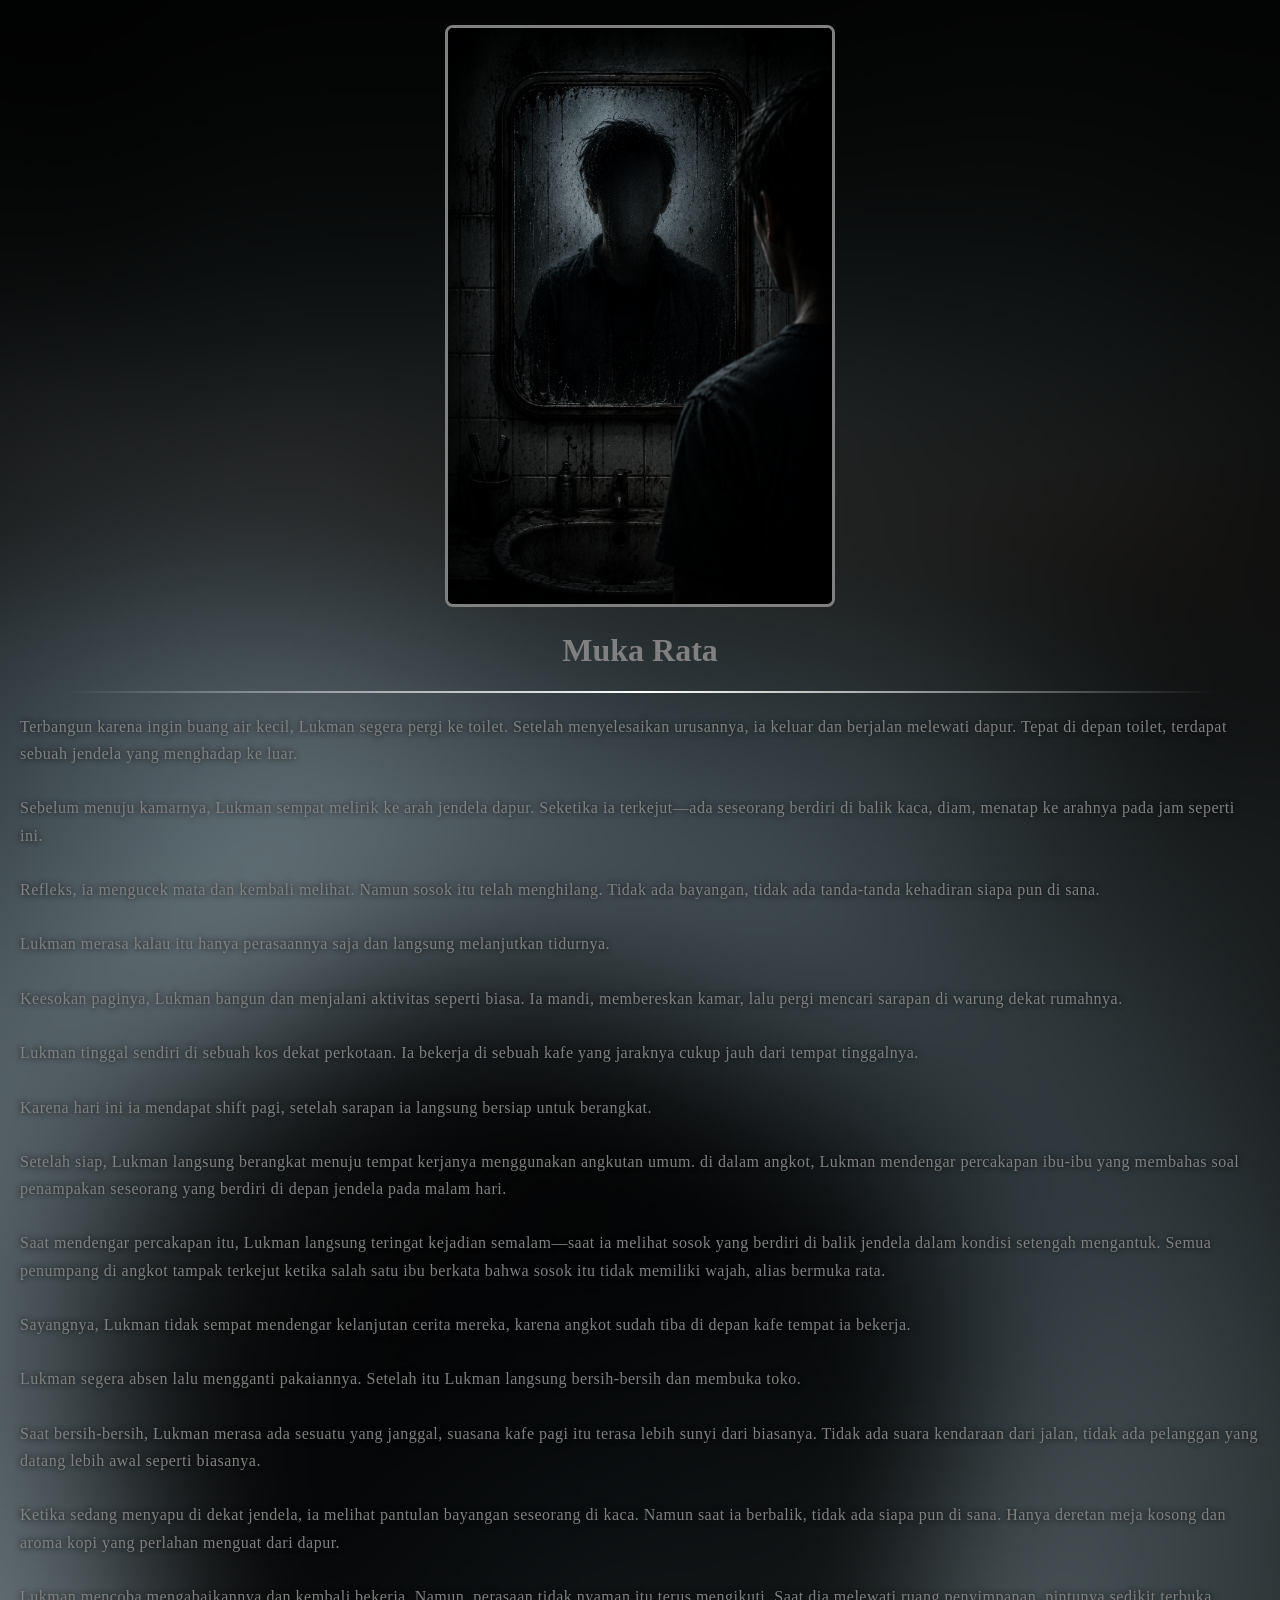
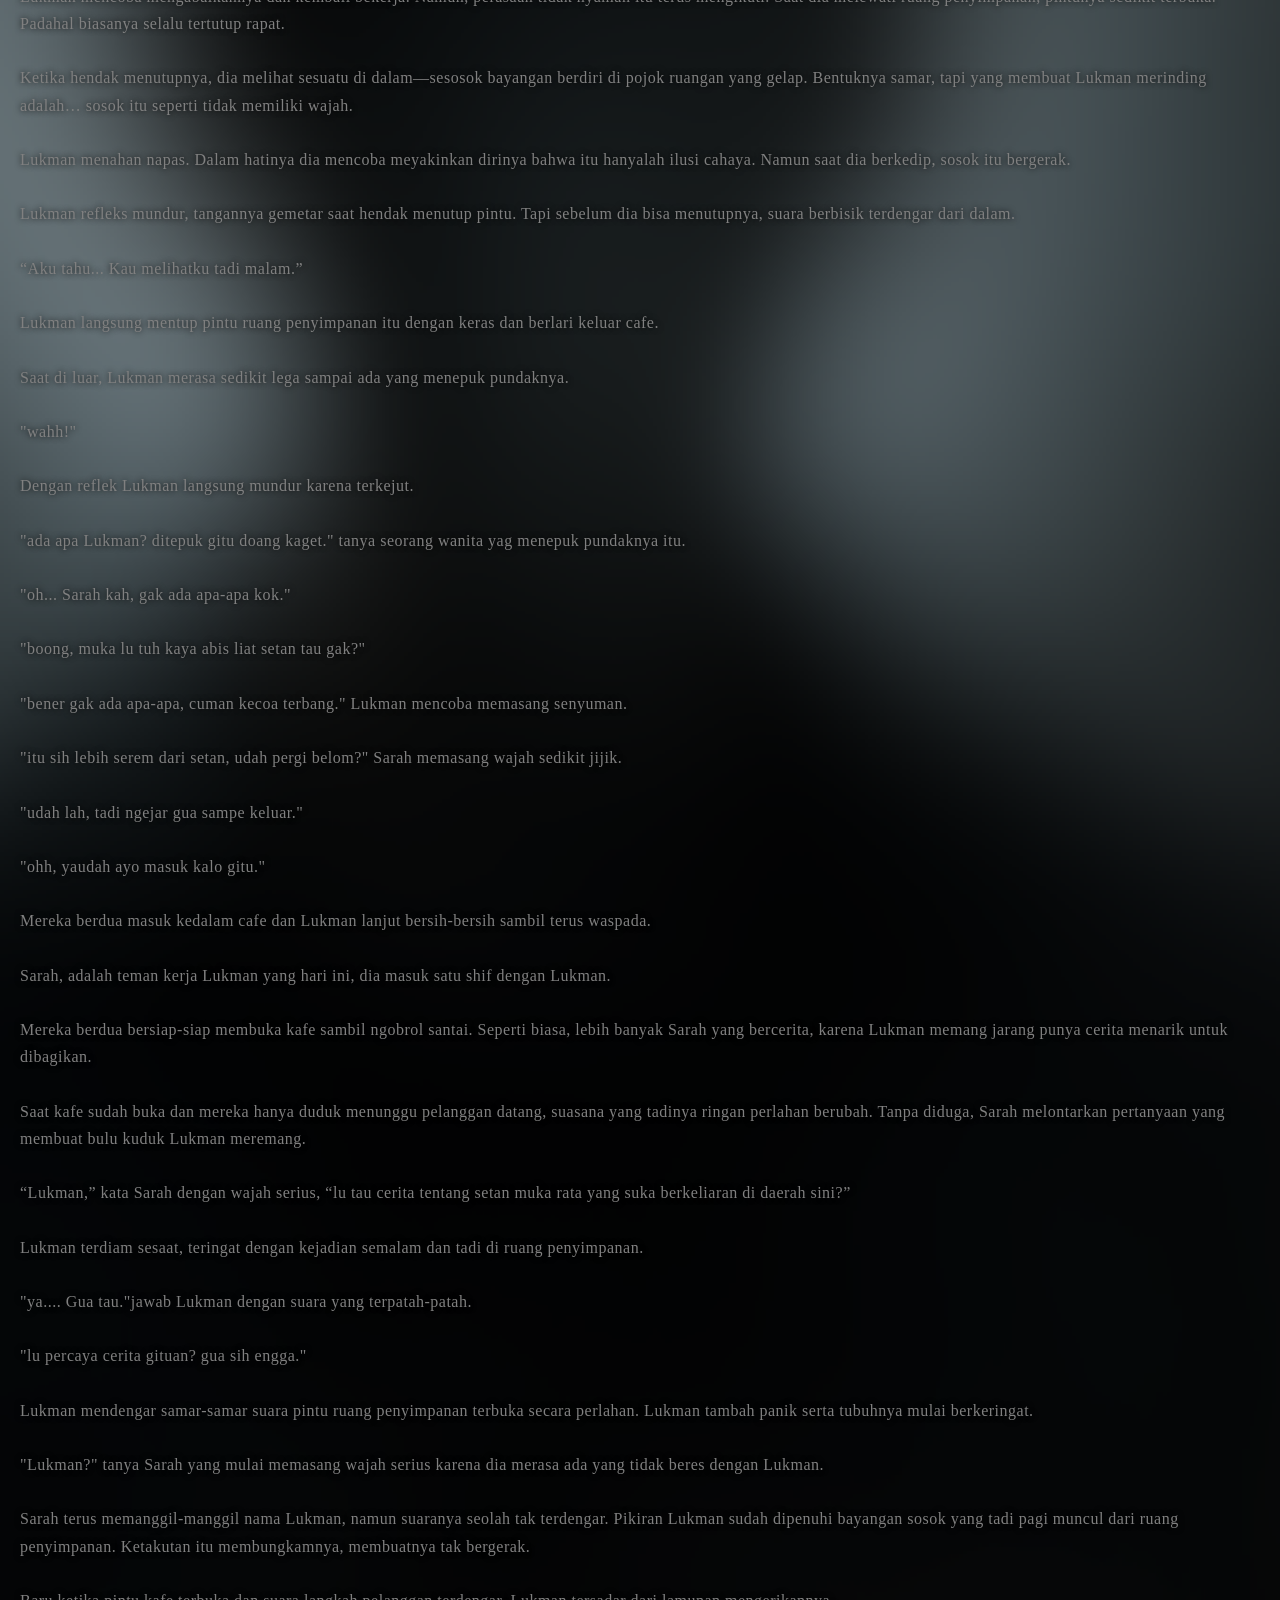
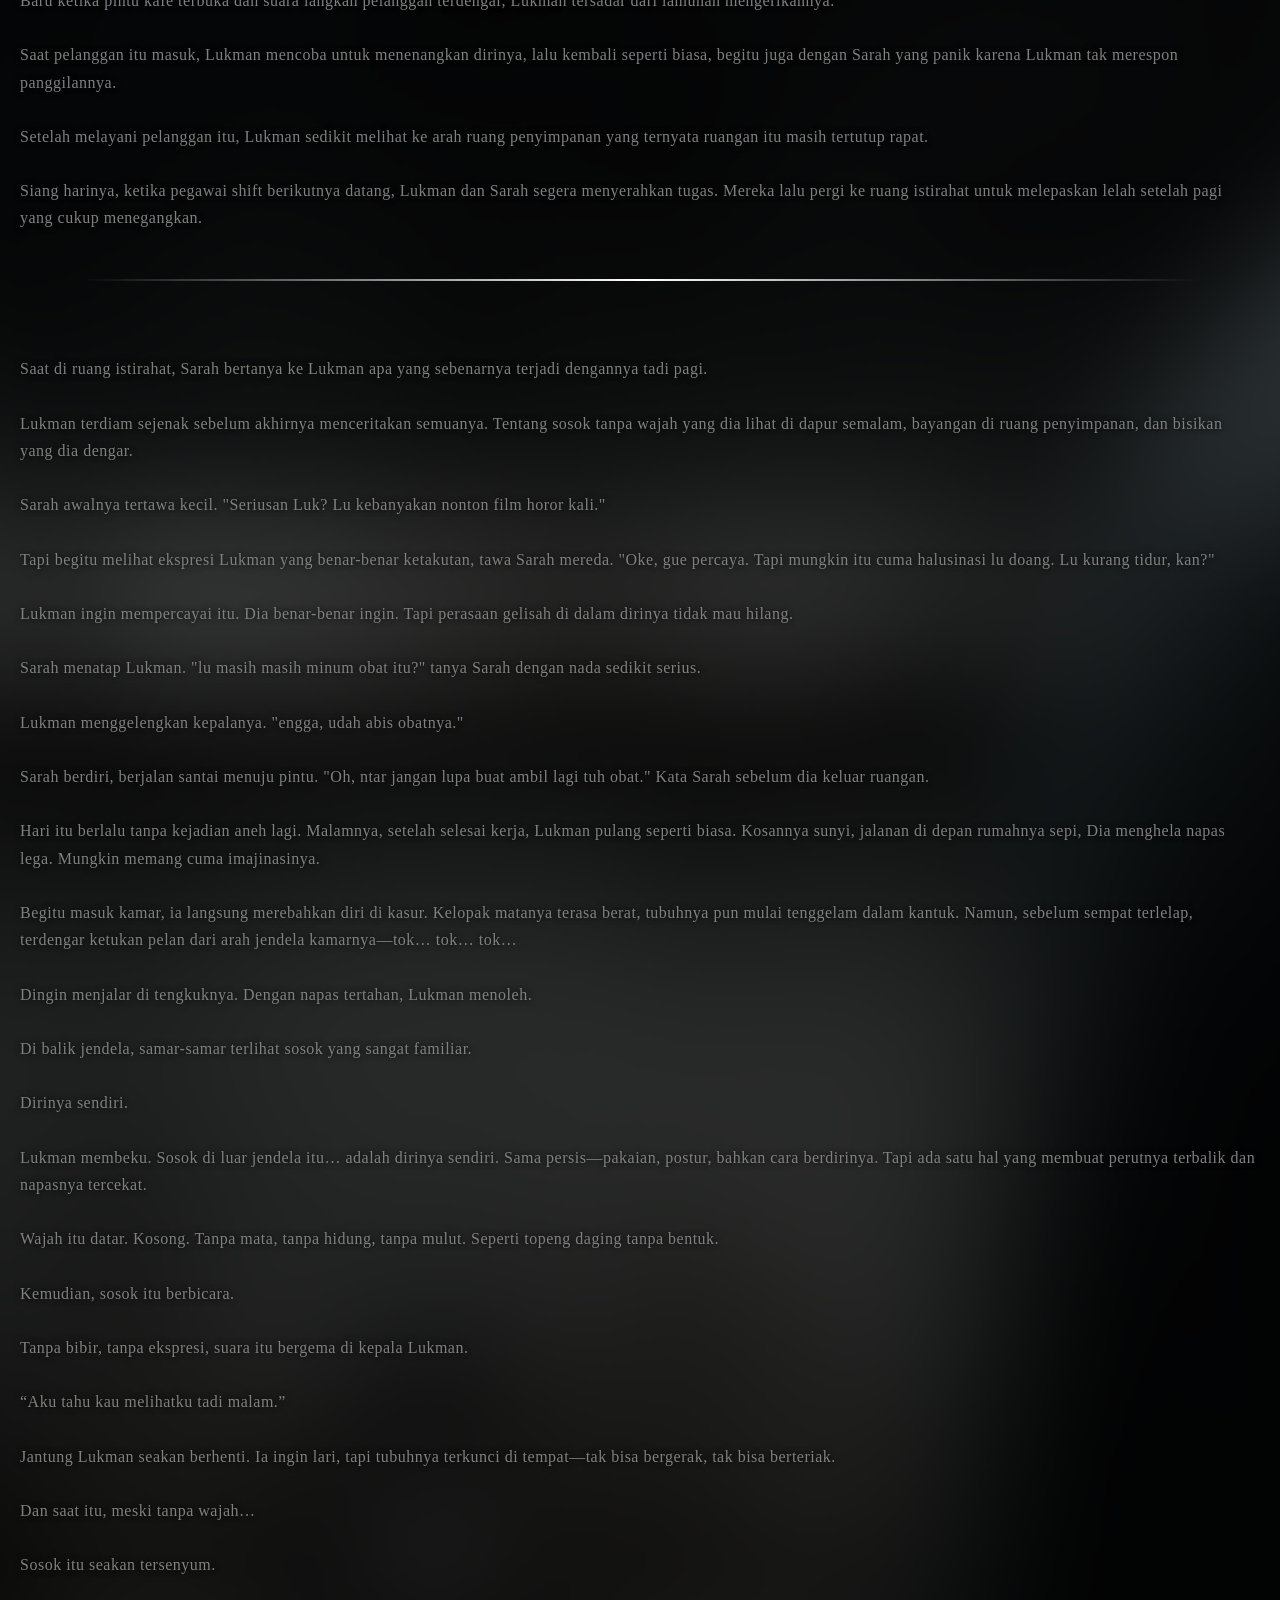
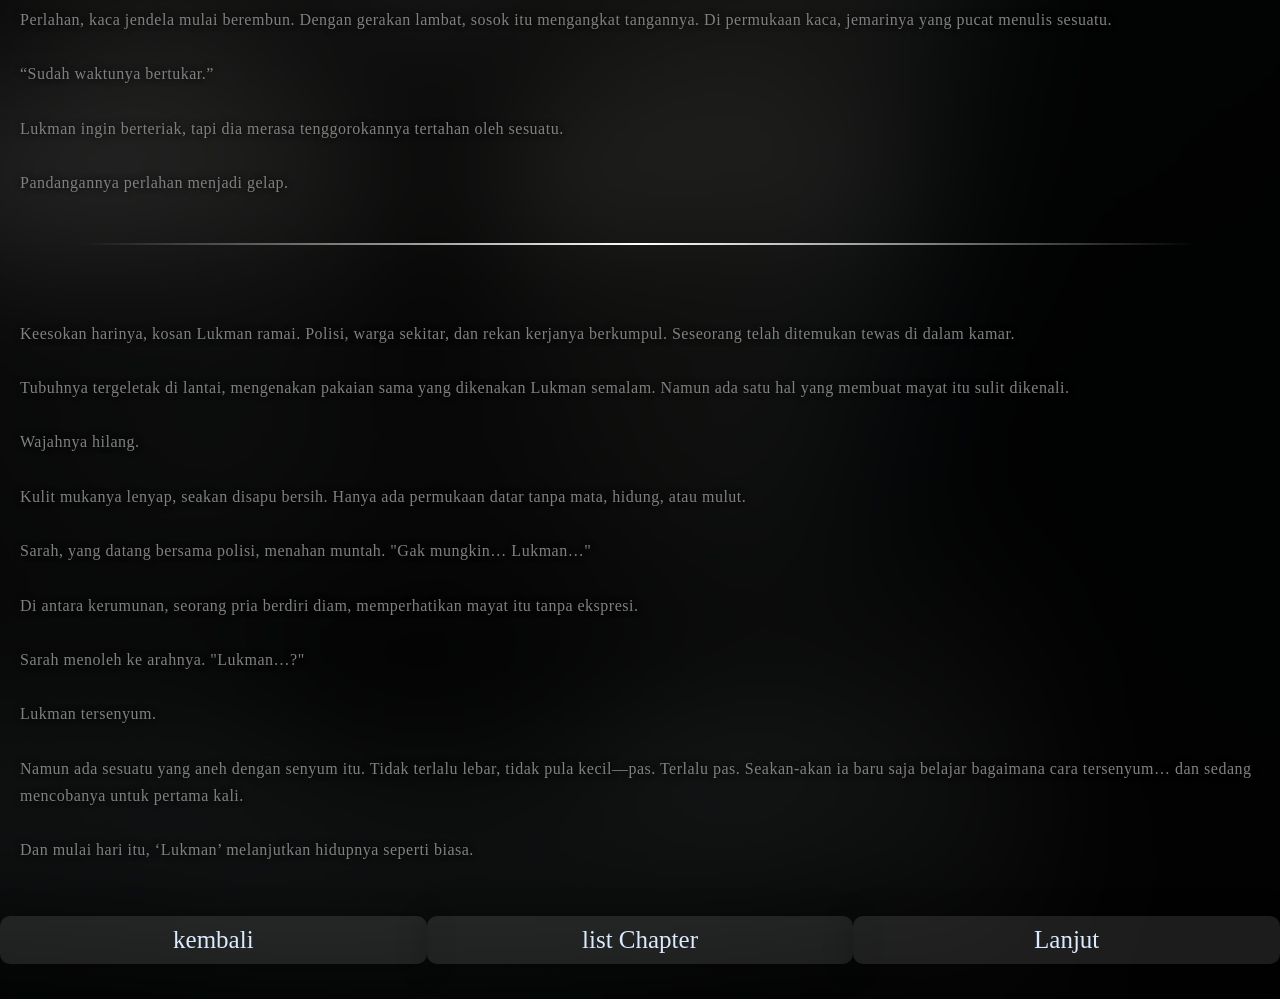
<file: chapter_4.html>
<!DOCTYPE html>
<html lang="en">
<head>
  <meta charset="UTF-8">
  <meta name="viewport" content="width=device-width, initial-scale=1.0">
  <meta http-equiv="X-UA-Compatible" content="ie=edge">
  <link rel="stylesheet" href="style.css">
  
  <link rel="preconnect" href="https://fonts.googleapis.com">

<link rel="preconnect" href="https://fonts.gstatic.com" crossorigin>

 <link href="https://fonts.googleapis.com/css2?family=Cinzel&amp;display=swap" rel="stylesheet">
  <link rel="stylesheet"
href="https://cdn.jsdelivr.net/npm/bootstrap-icons@1.11.3/font/bootstrap-icons.min.css"> 
  <title>Document</title>
</head>
<body>
  <div id="main_3">
    <div id="cover4">
      <img src="Rata.png" alt="">
      <h1>Muka Rata</h1>
    </div>
    <hr>
    <div id="hal_4">
      Terbangun karena ingin buang air kecil, Lukman segera pergi ke toilet. Setelah menyelesaikan urusannya, ia keluar dan berjalan melewati dapur. Tepat di depan toilet, terdapat sebuah jendela yang menghadap ke luar.
<br><br>
Sebelum menuju kamarnya, Lukman sempat melirik ke arah jendela dapur. Seketika ia terkejut—ada seseorang berdiri di balik kaca, diam, menatap ke arahnya pada jam seperti ini.
<br><br>
Refleks, ia mengucek mata dan kembali melihat. Namun sosok itu telah menghilang. Tidak ada bayangan, tidak ada tanda-tanda kehadiran siapa pun di sana.
<br><br>
Lukman merasa kalau itu hanya perasaannya saja dan langsung melanjutkan tidurnya.
<br><br>
Keesokan paginya, Lukman bangun dan menjalani aktivitas seperti biasa. Ia mandi, membereskan kamar, lalu pergi mencari sarapan di warung dekat rumahnya.
<br><br>
Lukman tinggal sendiri di sebuah kos dekat perkotaan. Ia bekerja di sebuah kafe yang jaraknya cukup jauh dari tempat tinggalnya.
<br><br>
Karena hari ini ia mendapat shift pagi, setelah sarapan ia langsung bersiap untuk berangkat.
<br><br>
Setelah siap, Lukman langsung berangkat menuju tempat kerjanya menggunakan angkutan umum. di dalam angkot, Lukman mendengar percakapan ibu-ibu yang membahas soal penampakan seseorang yang berdiri di depan jendela pada malam hari.
<br><br>
Saat mendengar percakapan itu, Lukman langsung teringat kejadian semalam—saat ia melihat sosok yang berdiri di balik jendela dalam kondisi setengah mengantuk. Semua penumpang di angkot tampak terkejut ketika salah satu ibu berkata bahwa sosok itu tidak memiliki wajah, alias bermuka rata.
<br><br>
Sayangnya, Lukman tidak sempat mendengar kelanjutan cerita mereka, karena angkot sudah tiba di depan kafe tempat ia bekerja.
<br><br>
Lukman segera absen lalu mengganti pakaiannya. Setelah itu Lukman langsung bersih-bersih dan membuka toko.
<br><br>
Saat bersih-bersih, Lukman merasa ada sesuatu yang janggal, suasana kafe pagi itu terasa lebih sunyi dari biasanya. Tidak ada suara kendaraan dari jalan, tidak ada pelanggan yang datang lebih awal seperti biasanya.
<br><br>
Ketika sedang menyapu di dekat jendela, ia melihat pantulan bayangan seseorang di kaca. Namun saat ia berbalik, tidak ada siapa pun di sana. Hanya deretan meja kosong dan aroma kopi yang perlahan menguat dari dapur.
<br><br>
Lukman mencoba mengabaikannya dan kembali bekerja. Namun, perasaan tidak nyaman itu terus mengikuti. Saat dia melewati ruang penyimpanan, pintunya sedikit terbuka. Padahal biasanya selalu tertutup rapat.
<br><br>
Ketika hendak menutupnya, dia melihat sesuatu di dalam—sesosok bayangan berdiri di pojok ruangan yang gelap. Bentuknya samar, tapi yang membuat Lukman merinding adalah… sosok itu seperti tidak memiliki wajah.
<br><br>
Lukman menahan napas. Dalam hatinya dia mencoba meyakinkan dirinya bahwa itu hanyalah ilusi cahaya. Namun saat dia berkedip, sosok itu bergerak.
<br><br>
Lukman refleks mundur, tangannya gemetar saat hendak menutup pintu. Tapi sebelum dia bisa menutupnya, suara berbisik terdengar dari dalam.
<br><br>
“Aku tahu... Kau melihatku tadi malam.”
<br><br>
Lukman langsung mentup pintu ruang penyimpanan itu dengan keras dan berlari keluar cafe.
<br><br>
Saat di luar, Lukman merasa sedikit lega sampai ada yang menepuk pundaknya.
<br><br>
"wahh!"
<br><br>
Dengan reflek Lukman langsung mundur karena terkejut.
<br><br>
"ada apa Lukman? ditepuk gitu doang kaget." tanya seorang wanita yag menepuk pundaknya itu.
<br><br>
"oh... Sarah kah, gak ada apa-apa kok."
<br><br>
"boong, muka lu tuh kaya abis liat setan tau gak?"
<br><br>
"bener gak ada apa-apa, cuman kecoa terbang." Lukman mencoba memasang senyuman.
<br><br>
"itu sih lebih serem dari setan, udah pergi belom?" Sarah memasang wajah sedikit jijik.
<br><br>
"udah lah, tadi ngejar gua sampe keluar."
<br><br>
"ohh, yaudah ayo masuk kalo gitu."
<br><br>
Mereka berdua masuk kedalam cafe dan Lukman lanjut bersih-bersih sambil terus waspada.
<br><br>
Sarah, adalah teman kerja Lukman yang hari ini, dia masuk satu shif dengan Lukman.
<br><br>
Mereka berdua bersiap-siap membuka kafe sambil ngobrol santai. Seperti biasa, lebih banyak Sarah yang bercerita, karena Lukman memang jarang punya cerita menarik untuk dibagikan.
<br><br>
Saat kafe sudah buka dan mereka hanya duduk menunggu pelanggan datang, suasana yang tadinya ringan perlahan berubah. Tanpa diduga, Sarah melontarkan pertanyaan yang membuat bulu kuduk Lukman meremang.
<br><br>
“Lukman,” kata Sarah dengan wajah serius, “lu tau cerita tentang setan muka rata yang suka berkeliaran di daerah sini?”
<br><br>
Lukman terdiam sesaat, teringat dengan kejadian semalam dan tadi di ruang penyimpanan.
<br><br>
"ya.... Gua tau."jawab Lukman dengan suara yang terpatah-patah.
<br><br>
"lu percaya cerita gituan? gua sih engga."
<br><br>
Lukman mendengar samar-samar suara pintu ruang penyimpanan terbuka secara perlahan. Lukman tambah panik serta tubuhnya mulai berkeringat.
<br><br>
"Lukman?" tanya Sarah yang mulai memasang wajah serius karena dia merasa ada yang tidak beres dengan Lukman.
<br><br>
Sarah terus memanggil-manggil nama Lukman, namun suaranya seolah tak terdengar. Pikiran Lukman sudah dipenuhi bayangan sosok yang tadi pagi muncul dari ruang penyimpanan. Ketakutan itu membungkamnya, membuatnya tak bergerak.
<br><br>
Baru ketika pintu kafe terbuka dan suara langkah pelanggan terdengar, Lukman tersadar dari lamunan mengerikannya.
<br><br>
Saat pelanggan itu masuk, Lukman mencoba untuk menenangkan dirinya, lalu kembali seperti biasa, begitu juga dengan Sarah yang panik karena Lukman tak merespon panggilannya.
<br><br>
Setelah melayani pelanggan itu, Lukman sedikit melihat ke arah ruang penyimpanan yang ternyata ruangan itu masih tertutup rapat.
<br><br>
Siang harinya, ketika pegawai shift berikutnya datang, Lukman dan Sarah segera menyerahkan tugas. Mereka lalu pergi ke ruang istirahat untuk melepaskan lelah setelah pagi yang cukup menegangkan.
<br><br>
<hr>
<br><br>
Saat di ruang istirahat, Sarah bertanya ke Lukman apa yang sebenarnya terjadi dengannya tadi pagi.
<br><br>
Lukman terdiam sejenak sebelum akhirnya menceritakan semuanya. Tentang sosok tanpa wajah yang dia lihat di dapur semalam, bayangan di ruang penyimpanan, dan bisikan yang dia dengar.
<br><br>
Sarah awalnya tertawa kecil. "Seriusan Luk? Lu kebanyakan nonton film horor kali."
<br><br>
Tapi begitu melihat ekspresi Lukman yang benar-benar ketakutan, tawa Sarah mereda. "Oke, gue percaya. Tapi mungkin itu cuma halusinasi lu doang. Lu kurang tidur, kan?"
<br><br>
Lukman ingin mempercayai itu. Dia benar-benar ingin. Tapi perasaan gelisah di dalam dirinya tidak mau hilang.
<br><br>
Sarah menatap Lukman. "lu masih masih minum obat itu?" tanya Sarah dengan nada sedikit serius.
<br><br>
Lukman menggelengkan kepalanya. "engga, udah abis obatnya."
<br><br>
Sarah berdiri, berjalan santai menuju pintu. "Oh, ntar jangan lupa buat ambil lagi tuh obat." Kata Sarah sebelum dia keluar ruangan.
<br><br>
Hari itu berlalu tanpa kejadian aneh lagi. Malamnya, setelah selesai kerja, Lukman pulang seperti biasa. Kosannya sunyi, jalanan di depan rumahnya sepi, Dia menghela napas lega. Mungkin memang cuma imajinasinya.
<br><br>
Begitu masuk kamar, ia langsung merebahkan diri di kasur. Kelopak matanya terasa berat, tubuhnya pun mulai tenggelam dalam kantuk. Namun, sebelum sempat terlelap, terdengar ketukan pelan dari arah jendela kamarnya—tok… tok… tok…
<br><br>
Dingin menjalar di tengkuknya. Dengan napas tertahan, Lukman menoleh.
<br><br>
Di balik jendela, samar-samar terlihat sosok yang sangat familiar.
<br><br>
Dirinya sendiri.
<br><br>
Lukman membeku. Sosok di luar jendela itu… adalah dirinya sendiri. Sama persis—pakaian, postur, bahkan cara berdirinya. Tapi ada satu hal yang membuat perutnya terbalik dan napasnya tercekat.
<br><br>
Wajah itu datar. Kosong. Tanpa mata, tanpa hidung, tanpa mulut. Seperti topeng daging tanpa bentuk.
<br><br>
Kemudian, sosok itu berbicara.
<br><br>
Tanpa bibir, tanpa ekspresi, suara itu bergema di kepala Lukman.
<br><br>
“Aku tahu kau melihatku tadi malam.”
<br><br>
Jantung Lukman seakan berhenti. Ia ingin lari, tapi tubuhnya terkunci di tempat—tak bisa bergerak, tak bisa berteriak.
<br><br>
Dan saat itu, meski tanpa wajah…
<br><br>
Sosok itu seakan tersenyum.
<br><br>
Perlahan, kaca jendela mulai berembun. Dengan gerakan lambat, sosok itu mengangkat tangannya. Di permukaan kaca, jemarinya yang pucat menulis sesuatu.
<br><br>
“Sudah waktunya bertukar.”
<br><br>
Lukman ingin berteriak, tapi dia merasa tenggorokannya tertahan oleh sesuatu.
<br><br>
Pandangannya perlahan menjadi gelap.
<br><br>
<hr>
<br><br>
Keesokan harinya, kosan Lukman ramai. Polisi, warga sekitar, dan rekan kerjanya berkumpul. Seseorang telah ditemukan tewas di dalam kamar.
<br><br>
Tubuhnya tergeletak di lantai, mengenakan pakaian sama yang dikenakan Lukman semalam. Namun ada satu hal yang membuat mayat itu sulit dikenali.
<br><br>
Wajahnya hilang.
<br><br>
Kulit mukanya lenyap, seakan disapu bersih. Hanya ada permukaan datar tanpa mata, hidung, atau mulut.
<br><br>
Sarah, yang datang bersama polisi, menahan muntah. "Gak mungkin… Lukman…"
<br><br>
Di antara kerumunan, seorang pria berdiri diam, memperhatikan mayat itu tanpa ekspresi.
<br><br>
Sarah menoleh ke arahnya. "Lukman…?"
<br><br>
Lukman tersenyum.
<br><br>
Namun ada sesuatu yang aneh dengan senyum itu. Tidak terlalu lebar, tidak pula kecil—pas. Terlalu pas. Seakan-akan ia baru saja belajar bagaimana cara tersenyum… dan sedang mencobanya untuk pertama kali.
<br><br>
Dan mulai hari itu, ‘Lukman’ melanjutkan hidupnya seperti biasa.
<br><br>
    </div>
    <div class="tmbl">
  <a href="chapter_3.html" class="btn">kembali</a>
  <a href="index.html#menu" class="btn">list Chapter</a>
  <a href="chapter_5.html" class="btn">Lanjut</a>
  </div>
  </div>
</body>
</html>
</file>
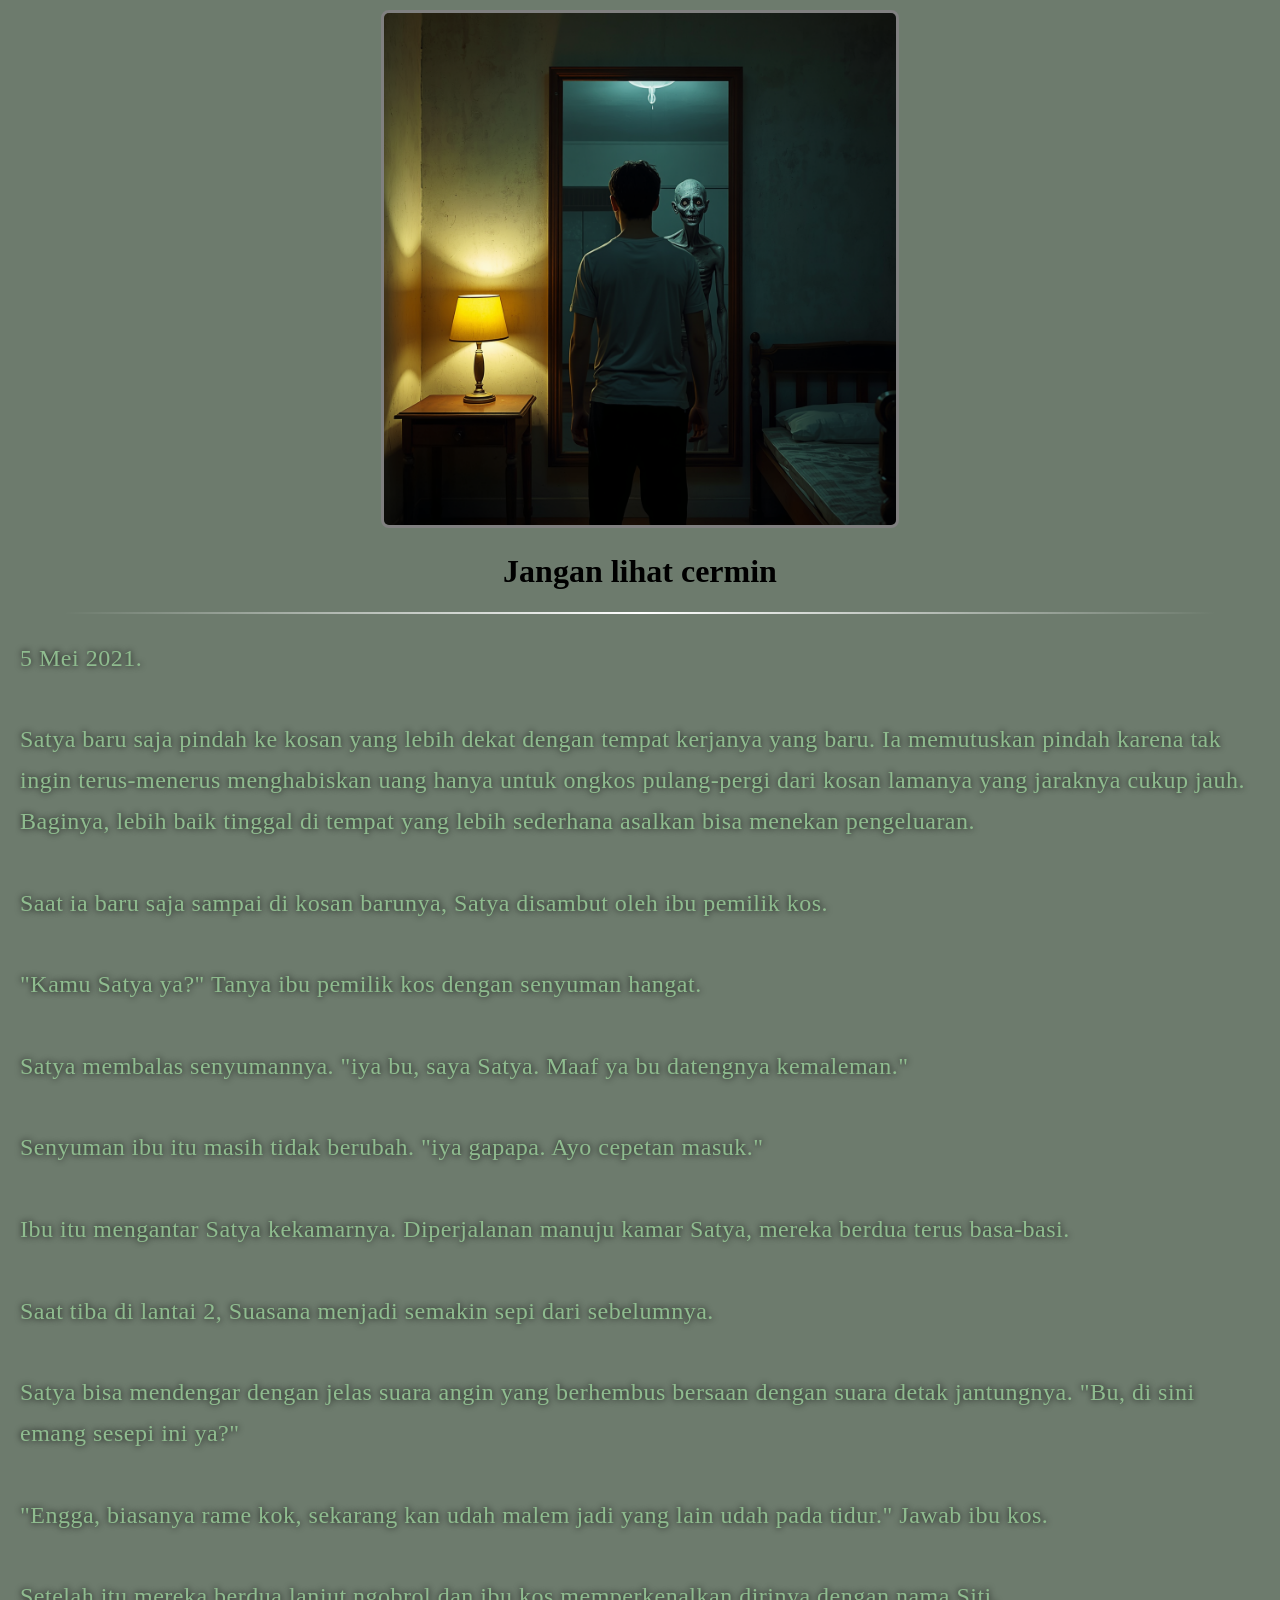
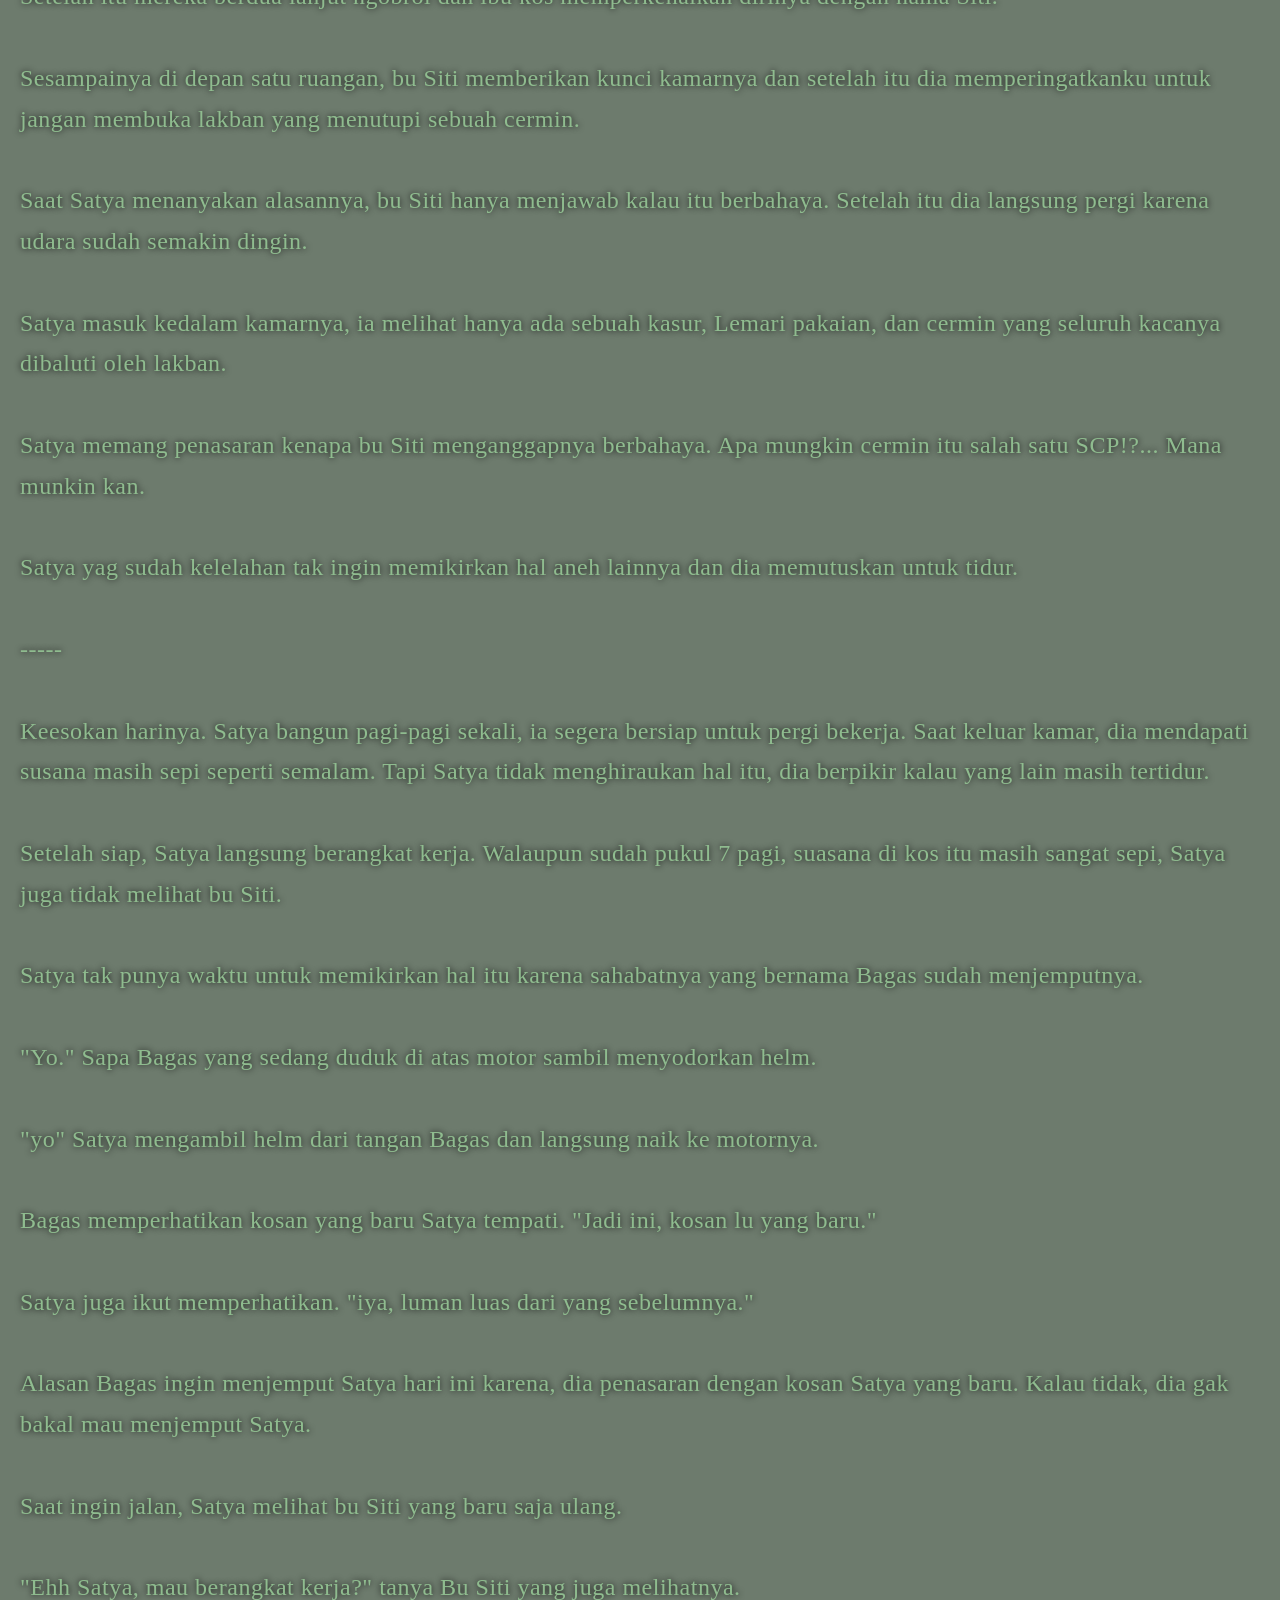
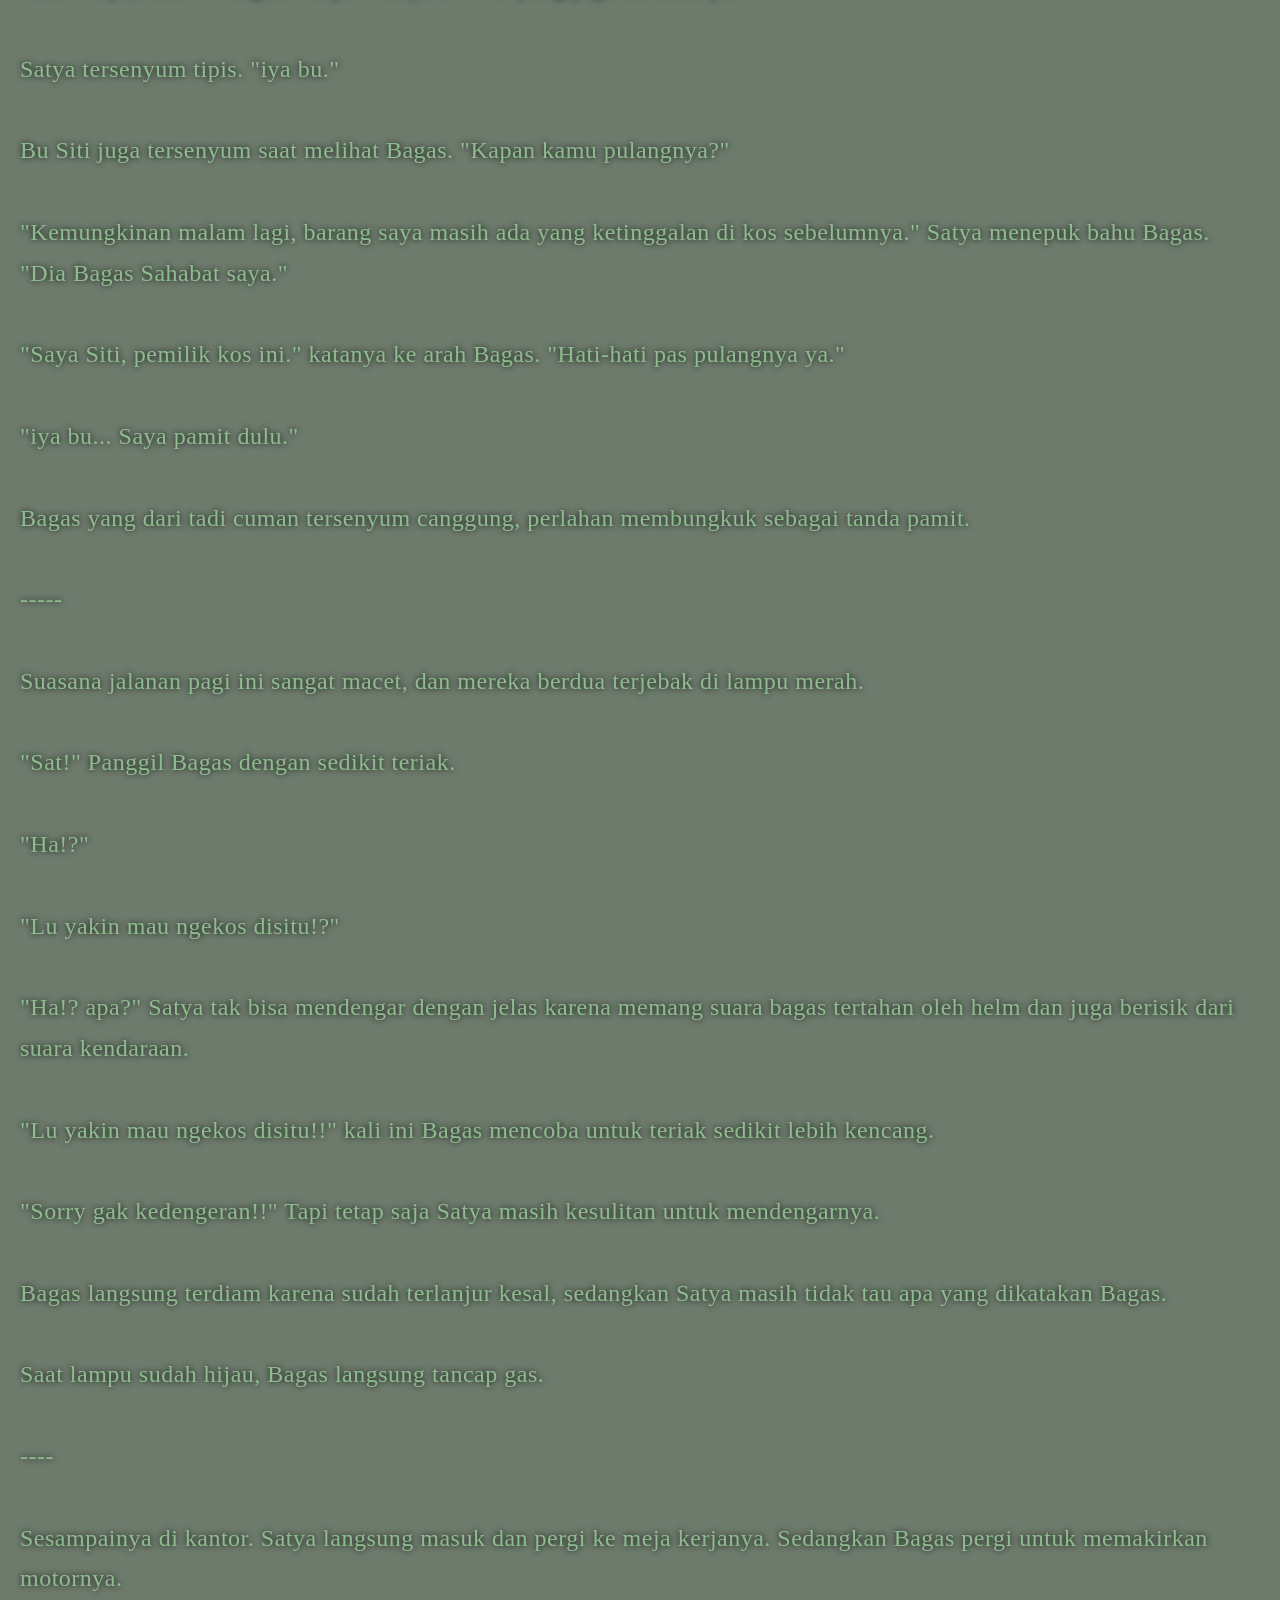
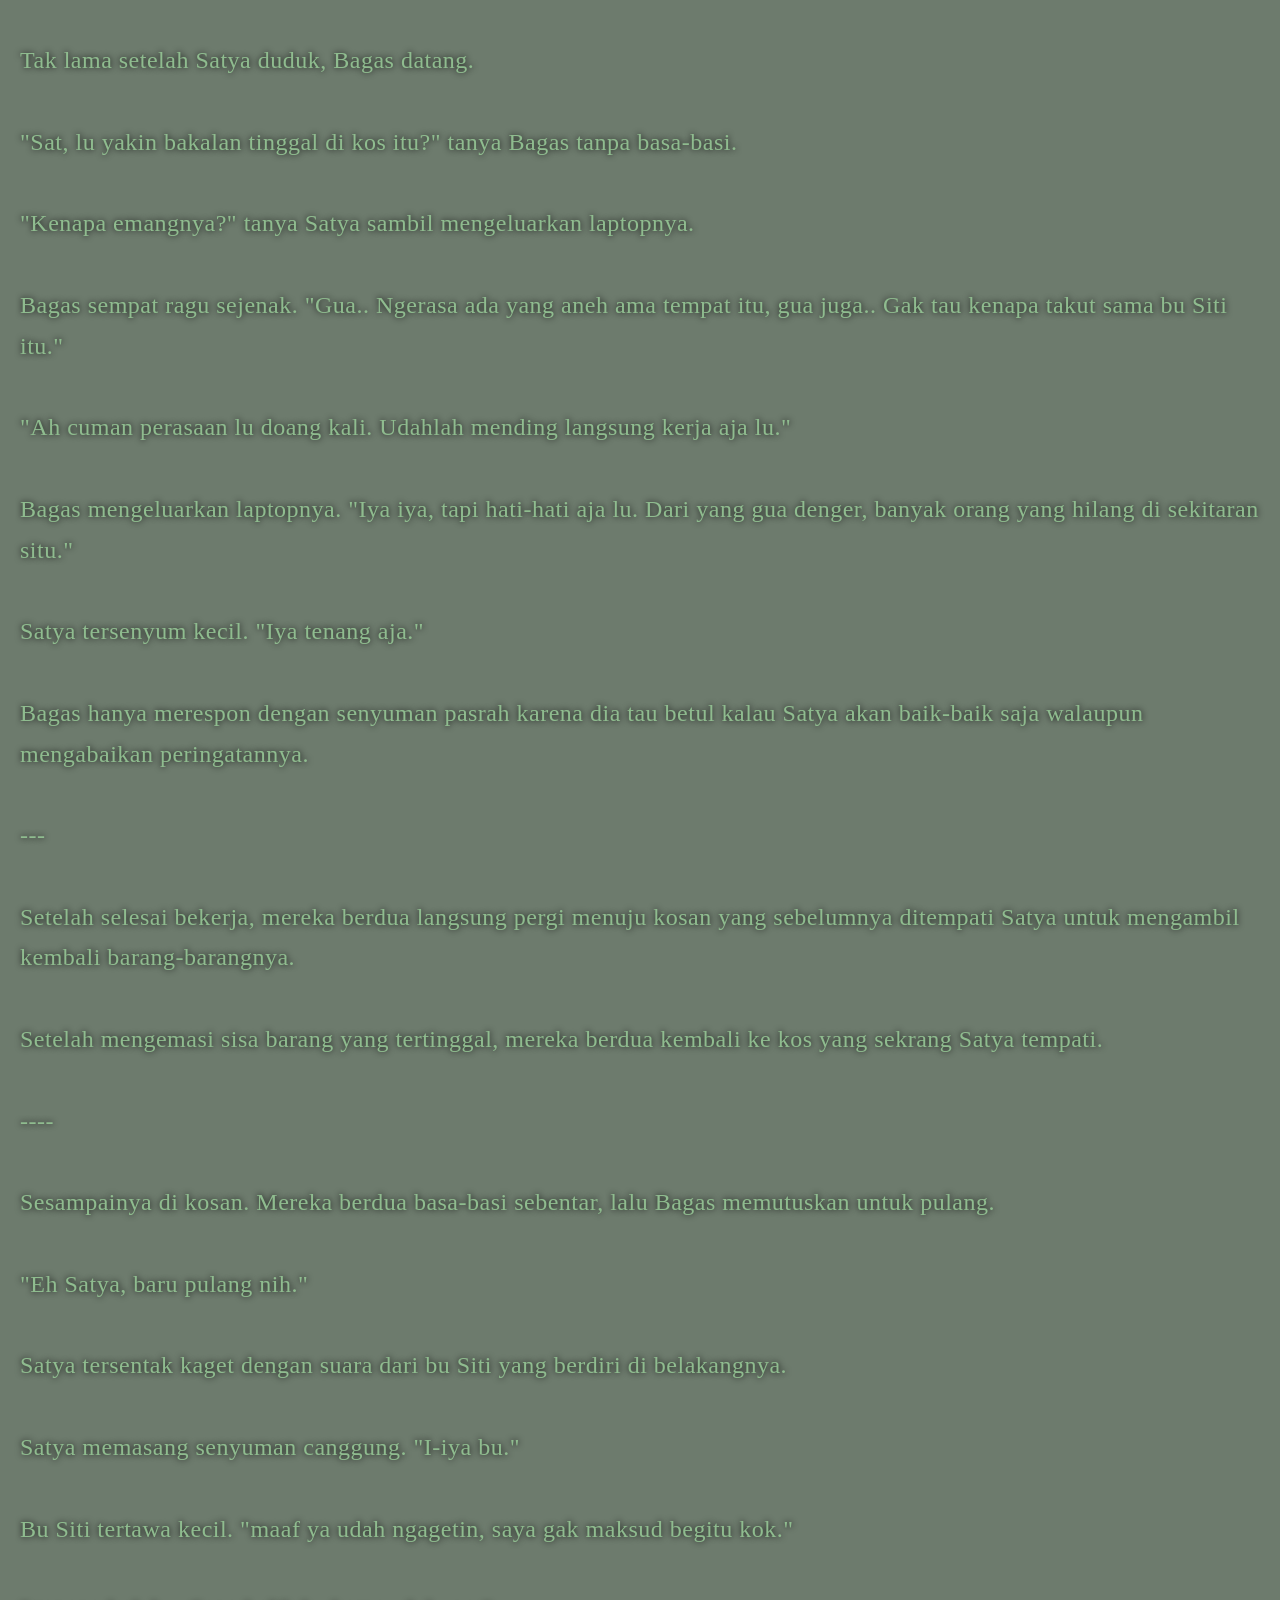
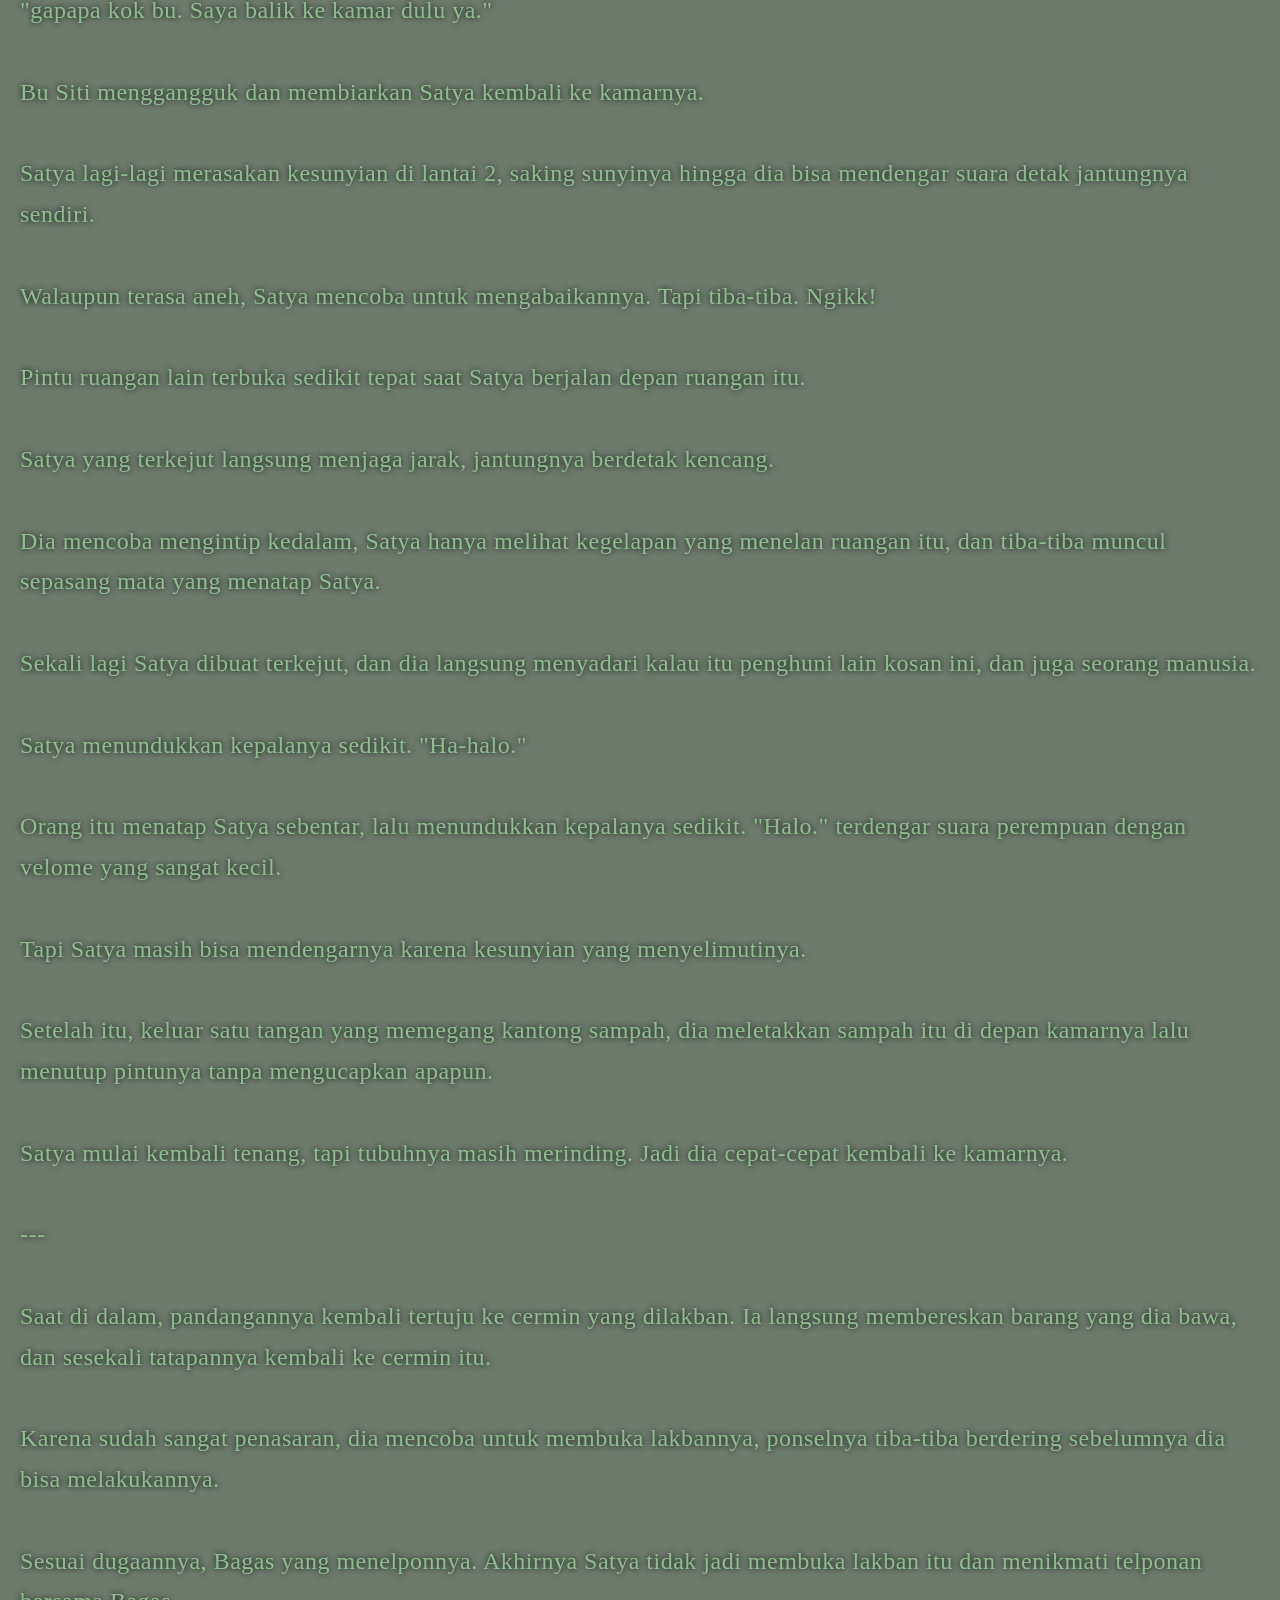
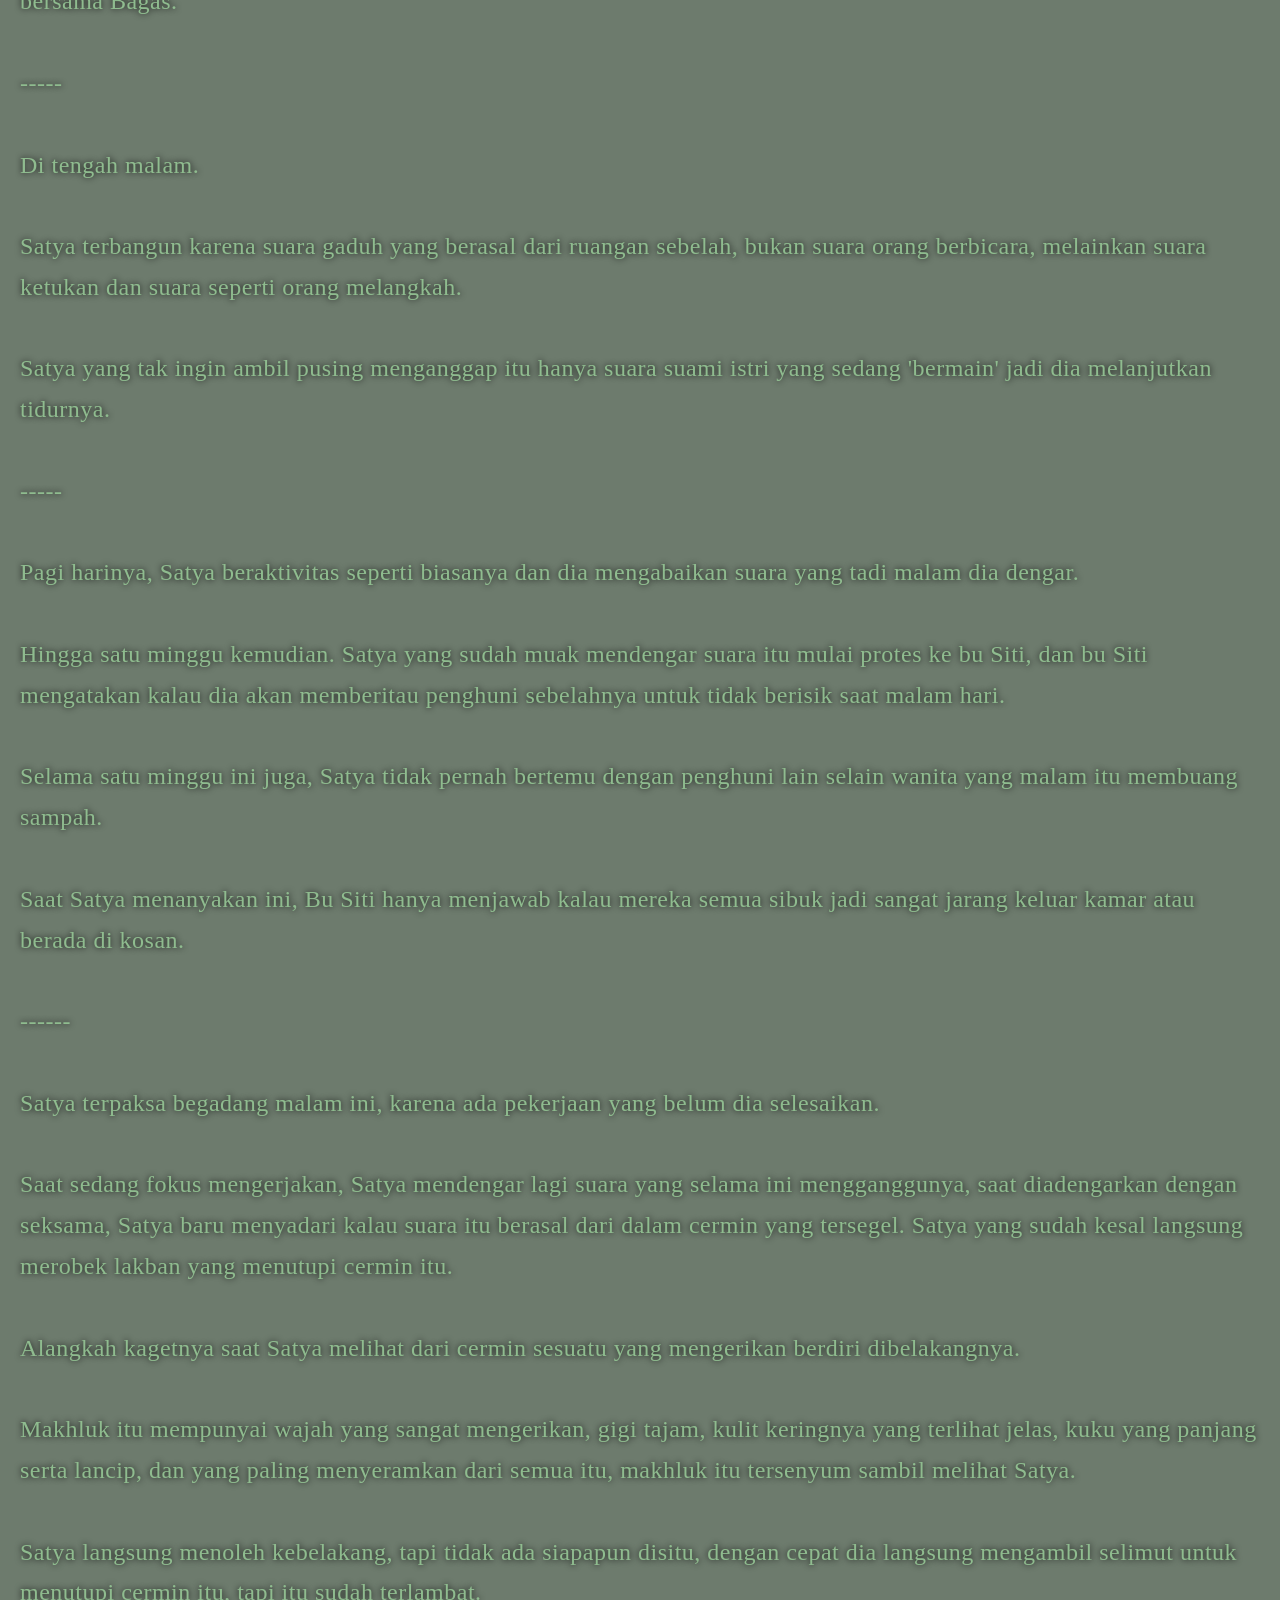
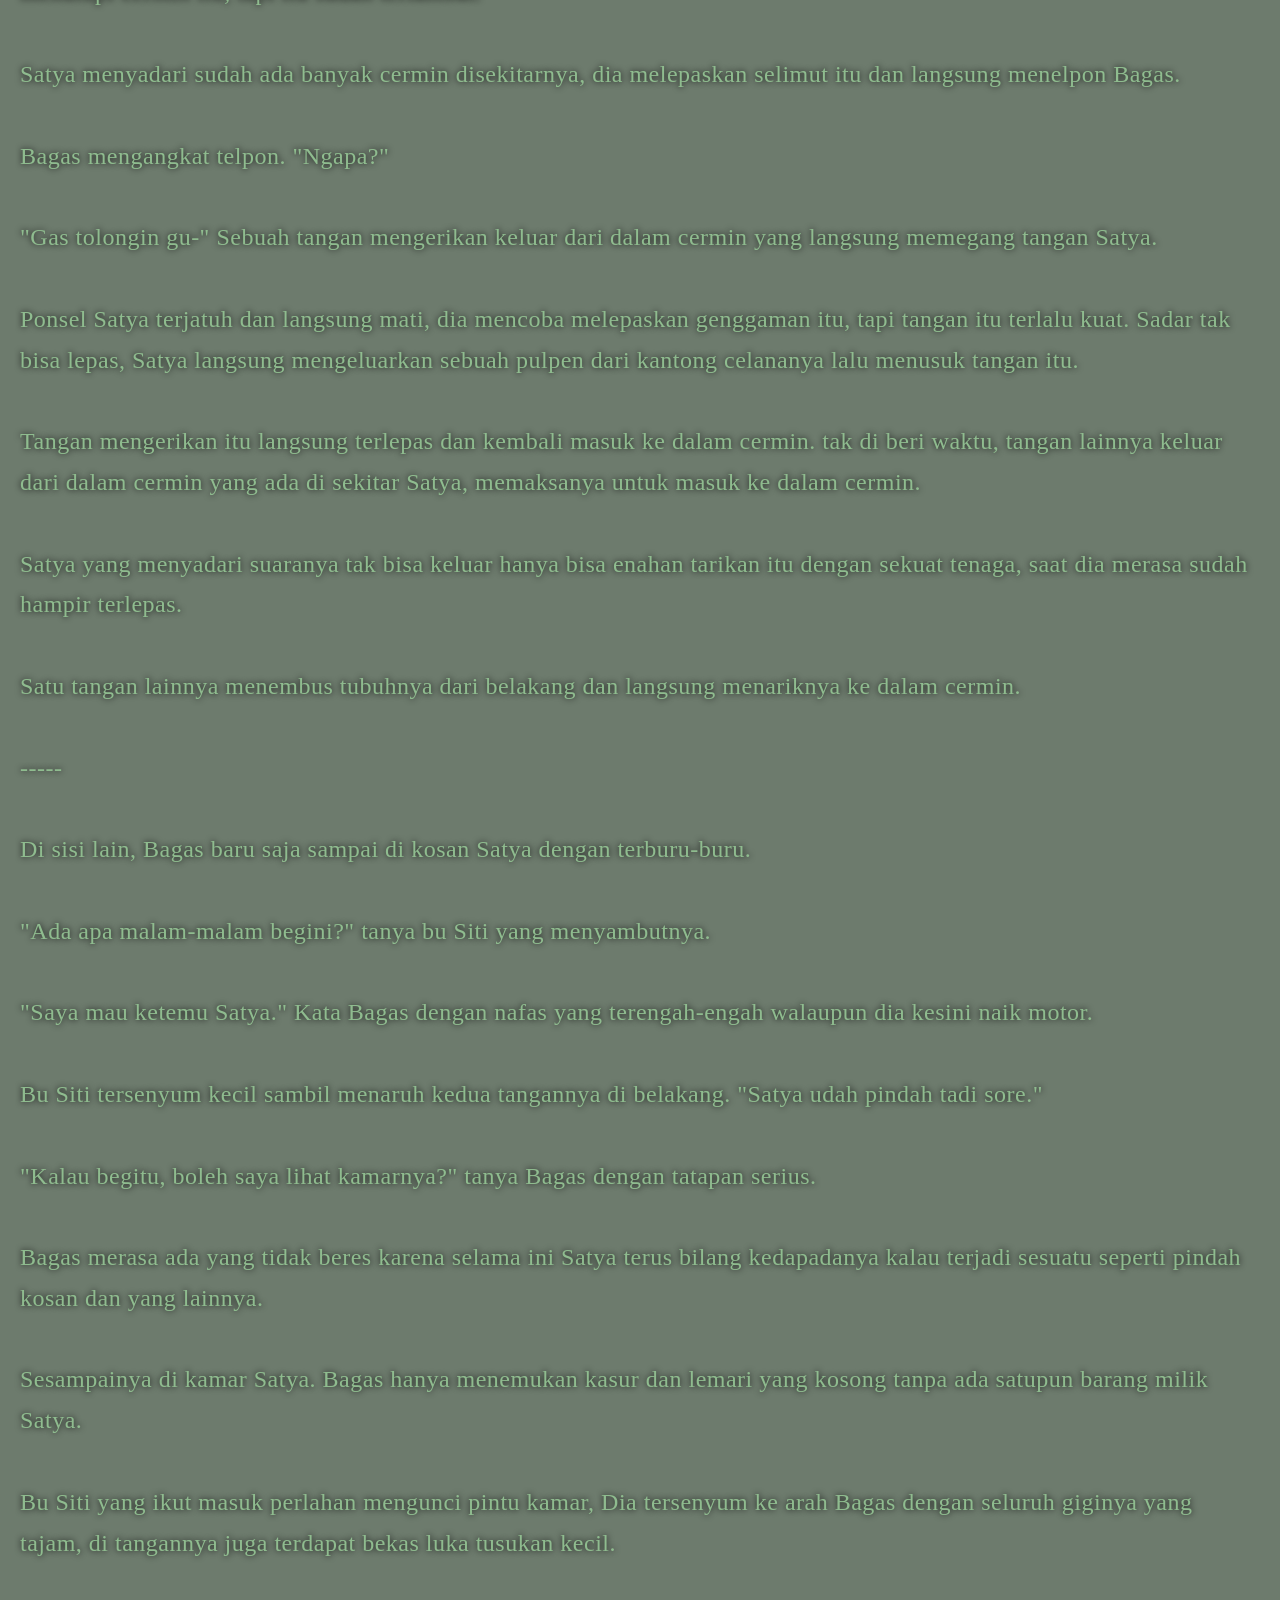
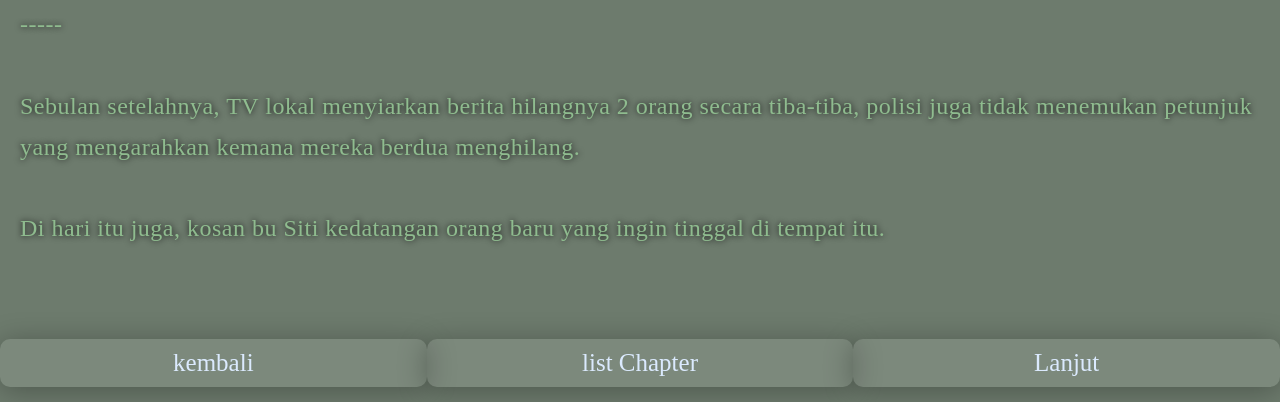
<file: chapter_5.html>
<!DOCTYPE html>
<html lang="en">
<head>
  <meta charset="UTF-8">
  <meta name="viewport" content="width=device-width, initial-scale=1.0">
  <meta http-equiv="X-UA-Compatible" content="ie=edge">
  <link rel="stylesheet" href="style.css">
  <link rel="preconnect" href="https://fonts.googleapis.com">

<link rel="preconnect" href="https://fonts.gstatic.com" crossorigin>

 <link href="https://fonts.googleapis.com/css2?family=Cinzel&amp;display=swap" rel="stylesheet">
  <link rel="stylesheet"
href="https://cdn.jsdelivr.net/npm/bootstrap-icons@1.11.3/font/bootstrap-icons.min.css"> 
  <title>Document</title>
</head>
<body>
  <div id="main_4">
    <div id="cover5">
      <img src="cermin.png" alt="">
      <h1>Jangan lihat cermin</h1>
    </div>
    <hr>
    <div id="hal_5">
      <p>5 Mei 2021.
<br><br>
Satya baru saja pindah ke kosan yang lebih dekat dengan tempat kerjanya yang baru. Ia memutuskan pindah karena tak ingin terus-menerus menghabiskan uang hanya untuk ongkos pulang-pergi dari kosan lamanya yang jaraknya cukup jauh. Baginya, lebih baik tinggal di tempat yang lebih sederhana asalkan bisa menekan pengeluaran.
<br><br>
Saat ia baru saja sampai di kosan barunya, Satya disambut oleh ibu pemilik kos.
<br><br>
"Kamu Satya ya?" Tanya ibu pemilik kos dengan senyuman hangat.
<br><br>
Satya membalas senyumannya. "iya bu, saya Satya. Maaf ya bu datengnya kemaleman."
<br><br>
Senyuman ibu itu masih tidak berubah. "iya gapapa. Ayo cepetan masuk."
<br><br>
Ibu itu mengantar Satya kekamarnya. Diperjalanan manuju kamar Satya, mereka berdua terus basa-basi.
<br><br>
Saat tiba di lantai 2, Suasana menjadi semakin sepi dari sebelumnya.
<br><br>
Satya bisa mendengar dengan jelas suara angin yang berhembus bersaan dengan suara detak jantungnya. "Bu, di sini emang sesepi ini ya?"
<br><br>
"Engga, biasanya rame kok, sekarang kan udah malem jadi yang lain udah pada tidur." Jawab ibu kos.
<br><br>
Setelah itu mereka berdua lanjut ngobrol dan ibu kos memperkenalkan dirinya dengan nama Siti.
<br><br>
Sesampainya di depan satu ruangan, bu Siti memberikan kunci kamarnya dan setelah itu dia memperingatkanku untuk jangan membuka lakban yang menutupi sebuah cermin.
<br><br>
Saat Satya menanyakan alasannya, bu Siti hanya menjawab kalau itu berbahaya. Setelah itu dia langsung pergi karena udara sudah semakin dingin.
<br><br>
Satya masuk kedalam kamarnya, ia melihat hanya ada sebuah kasur, Lemari pakaian, dan cermin yang seluruh kacanya dibaluti oleh lakban.
<br><br>
Satya memang penasaran kenapa bu Siti menganggapnya berbahaya. Apa mungkin cermin itu salah satu SCP!?... Mana munkin kan.
<br><br>
Satya yag sudah kelelahan tak ingin memikirkan hal aneh lainnya dan dia memutuskan untuk tidur.
<br><br>
-----
<br><br>
Keesokan harinya. Satya bangun pagi-pagi sekali, ia segera bersiap untuk pergi bekerja. Saat keluar kamar, dia mendapati susana masih sepi seperti semalam. Tapi Satya tidak menghiraukan hal itu, dia berpikir kalau yang lain masih tertidur.
<br><br>
Setelah siap, Satya langsung berangkat kerja. Walaupun sudah pukul 7 pagi, suasana di kos itu masih sangat sepi, Satya juga tidak melihat bu Siti.
<br><br>
Satya tak punya waktu untuk memikirkan hal itu karena sahabatnya yang bernama Bagas sudah menjemputnya.
<br><br>
"Yo." Sapa Bagas yang sedang duduk di atas motor sambil menyodorkan helm.
<br><br>
"yo" Satya mengambil helm dari tangan Bagas dan langsung naik ke motornya.
<br><br>
Bagas memperhatikan kosan yang baru Satya tempati. "Jadi ini, kosan lu yang baru."
<br><br>
Satya juga ikut memperhatikan. "iya, luman luas dari yang sebelumnya."
<br><br>
Alasan Bagas ingin menjemput Satya hari ini karena, dia penasaran dengan kosan Satya yang baru. Kalau tidak, dia gak bakal mau menjemput Satya.
<br><br>
Saat ingin jalan, Satya melihat bu Siti yang baru saja ulang.
<br><br>
"Ehh Satya, mau berangkat kerja?" tanya Bu Siti yang juga melihatnya.
<br><br>
Satya tersenyum tipis. "iya bu."
<br><br>
Bu Siti juga tersenyum saat melihat Bagas. "Kapan kamu pulangnya?"
<br><br>
"Kemungkinan malam lagi, barang saya masih ada yang ketinggalan di kos sebelumnya." Satya menepuk bahu Bagas. "Dia Bagas Sahabat saya."
<br><br>
"Saya Siti, pemilik kos ini." katanya ke arah Bagas. "Hati-hati pas pulangnya ya."
<br><br>
"iya bu... Saya pamit dulu."
<br><br>
Bagas yang dari tadi cuman tersenyum canggung, perlahan membungkuk sebagai tanda pamit.
<br><br>
-----
<br><br>
Suasana jalanan pagi ini sangat macet, dan mereka berdua terjebak di lampu merah.
<br><br>
"Sat!" Panggil Bagas dengan sedikit teriak.
<br><br>
"Ha!?" 
<br><br>
"Lu yakin mau ngekos disitu!?" 
<br><br>
"Ha!? apa?" Satya tak bisa mendengar dengan jelas karena memang suara bagas tertahan oleh helm dan juga berisik dari suara kendaraan.
<br><br>
"Lu yakin mau ngekos disitu!!" kali ini Bagas mencoba untuk teriak sedikit lebih kencang.
<br><br>
"Sorry gak kedengeran!!" Tapi tetap saja Satya masih kesulitan untuk mendengarnya.
<br><br>
Bagas langsung terdiam karena sudah terlanjur kesal, sedangkan Satya masih tidak tau apa yang dikatakan Bagas.
<br><br>
Saat lampu sudah hijau, Bagas langsung tancap gas.
<br><br>
----
<br><br>
Sesampainya di kantor. Satya langsung masuk dan pergi ke meja kerjanya. Sedangkan Bagas pergi untuk memakirkan motornya.
<br><br>
Tak lama setelah Satya duduk, Bagas datang.
<br><br>
"Sat, lu yakin bakalan tinggal di kos itu?" tanya Bagas tanpa basa-basi.
<br><br>
"Kenapa emangnya?" tanya Satya sambil mengeluarkan laptopnya.
<br><br>
Bagas sempat ragu sejenak. "Gua.. Ngerasa ada yang aneh ama tempat itu, gua juga.. Gak tau kenapa takut sama bu Siti itu."
<br><br>
"Ah cuman perasaan lu doang kali. Udahlah mending langsung kerja aja lu."
<br><br>
Bagas mengeluarkan laptopnya. "Iya iya, tapi hati-hati aja lu. Dari yang gua denger, banyak orang yang hilang di sekitaran situ."
<br><br>
Satya tersenyum kecil. "Iya tenang aja."
<br><br>
Bagas hanya merespon dengan senyuman pasrah karena dia tau betul kalau Satya akan baik-baik saja walaupun mengabaikan peringatannya.
<br><br>
---
<br><br>
Setelah selesai bekerja, mereka berdua langsung pergi menuju kosan yang sebelumnya ditempati Satya untuk mengambil kembali barang-barangnya.
<br><br>
Setelah mengemasi sisa barang yang tertinggal, mereka berdua kembali ke kos yang sekrang Satya tempati.
<br><br>
----
<br><br>
Sesampainya di kosan. Mereka berdua basa-basi sebentar, lalu Bagas memutuskan untuk pulang.
<br><br>
"Eh Satya, baru pulang nih." 
<br><br>
Satya tersentak kaget dengan suara dari bu Siti yang berdiri di belakangnya.
<br><br>
Satya memasang senyuman canggung. "I-iya bu."
<br><br>
Bu Siti tertawa kecil. "maaf ya udah ngagetin, saya gak maksud begitu kok."
<br><br>
"gapapa kok bu. Saya balik ke kamar dulu ya."
<br><br>
Bu Siti menggangguk dan membiarkan Satya kembali ke kamarnya.
<br><br>
Satya lagi-lagi merasakan kesunyian di lantai 2, saking sunyinya hingga dia bisa mendengar suara detak jantungnya sendiri.
<br><br>
Walaupun terasa aneh, Satya mencoba untuk mengabaikannya. Tapi tiba-tiba.
Ngikk!
<br><br>
Pintu ruangan lain terbuka sedikit tepat saat Satya berjalan depan ruangan itu.
<br><br>
Satya yang terkejut langsung menjaga jarak, jantungnya berdetak kencang.
<br><br>
Dia mencoba mengintip kedalam, Satya hanya melihat kegelapan yang menelan ruangan itu, dan tiba-tiba muncul sepasang mata yang menatap Satya.
<br><br>
Sekali lagi Satya dibuat terkejut, dan dia langsung menyadari kalau itu penghuni lain kosan ini, dan juga seorang manusia.
<br><br>
Satya menundukkan kepalanya sedikit. "Ha-halo."
<br><br>
Orang itu menatap Satya sebentar, lalu menundukkan kepalanya sedikit. "Halo." terdengar suara perempuan dengan velome yang sangat kecil.
<br><br>
Tapi Satya masih bisa mendengarnya karena kesunyian yang menyelimutinya.
<br><br>
Setelah itu, keluar satu tangan yang memegang kantong sampah, dia meletakkan sampah itu di depan kamarnya lalu menutup pintunya tanpa mengucapkan apapun.
<br><br>
Satya mulai kembali tenang, tapi tubuhnya masih merinding. Jadi dia cepat-cepat kembali ke kamarnya.
<br><br>
---
<br><br>
Saat di dalam, pandangannya kembali tertuju ke cermin yang dilakban. Ia langsung membereskan barang yang dia bawa, dan sesekali tatapannya kembali ke cermin itu.
<br><br>
Karena sudah sangat penasaran, dia mencoba untuk membuka lakbannya, ponselnya tiba-tiba berdering sebelumnya dia bisa melakukannya.
<br><br>
Sesuai dugaannya, Bagas yang menelponnya. Akhirnya Satya tidak jadi membuka lakban itu dan menikmati telponan bersama Bagas.
<br><br>
-----
<br><br>
Di tengah malam.
<br><br>
Satya terbangun karena suara gaduh yang berasal dari ruangan sebelah, bukan suara orang berbicara, melainkan suara ketukan dan suara seperti orang melangkah.
<br><br>
Satya yang tak ingin ambil pusing menganggap itu hanya suara suami istri yang sedang 'bermain' jadi dia melanjutkan tidurnya.
<br><br>
-----
<br><br>
Pagi harinya, Satya beraktivitas seperti biasanya dan dia mengabaikan suara yang tadi malam dia dengar.
<br><br>
Hingga satu minggu kemudian. Satya yang sudah muak mendengar suara itu mulai protes ke bu Siti, dan bu Siti mengatakan kalau dia akan memberitau penghuni sebelahnya untuk tidak berisik saat malam hari.
<br><br>
Selama satu minggu ini juga, Satya tidak pernah bertemu dengan penghuni lain selain wanita yang malam itu membuang sampah.
<br><br>
Saat Satya menanyakan ini, Bu Siti hanya menjawab kalau mereka semua sibuk jadi sangat jarang keluar kamar atau berada di kosan.
<br><br>
------
<br><br>
Satya terpaksa begadang malam ini, karena ada pekerjaan yang belum dia selesaikan.
<br><br>
Saat sedang fokus mengerjakan, Satya mendengar lagi suara yang selama ini mengganggunya, saat diadengarkan dengan seksama, Satya baru menyadari kalau suara itu berasal dari dalam cermin yang tersegel.
Satya yang sudah kesal langsung merobek lakban yang menutupi cermin itu.
<br><br>
Alangkah kagetnya saat Satya melihat dari cermin sesuatu yang mengerikan berdiri dibelakangnya.
<br><br>
Makhluk itu mempunyai wajah yang sangat mengerikan, gigi tajam, kulit keringnya yang terlihat jelas, kuku yang panjang serta lancip, dan yang paling menyeramkan dari semua itu, makhluk itu tersenyum sambil melihat Satya.
<br><br>
Satya langsung menoleh kebelakang, tapi tidak ada siapapun disitu, dengan cepat dia langsung mengambil selimut untuk menutupi cermin itu, tapi itu sudah terlambat.
<br><br>
Satya menyadari sudah ada banyak cermin disekitarnya, dia melepaskan selimut itu dan langsung menelpon Bagas.
<br><br>
Bagas mengangkat telpon. "Ngapa?"
<br><br>
"Gas tolongin gu-" Sebuah tangan mengerikan keluar dari dalam cermin yang langsung memegang tangan Satya.
<br><br>
Ponsel Satya terjatuh dan langsung mati, dia mencoba melepaskan genggaman itu, tapi tangan itu terlalu kuat. Sadar tak bisa lepas, Satya langsung mengeluarkan sebuah pulpen dari kantong celananya lalu menusuk tangan itu.
<br><br>
Tangan mengerikan itu langsung terlepas dan kembali masuk ke dalam cermin. tak di beri waktu, tangan lainnya keluar dari dalam cermin yang ada di sekitar Satya, memaksanya untuk masuk ke dalam cermin.
<br><br>
Satya yang menyadari suaranya tak bisa keluar hanya bisa enahan tarikan itu dengan sekuat tenaga, saat dia merasa sudah hampir terlepas.
<br><br>
Satu tangan lainnya menembus tubuhnya dari belakang dan langsung menariknya ke dalam cermin.
<br><br>
-----
<br><br>
Di sisi lain, Bagas baru saja sampai di kosan Satya dengan terburu-buru.
<br><br>
"Ada apa malam-malam begini?" tanya bu Siti yang menyambutnya.
<br><br>
"Saya mau ketemu Satya." Kata Bagas dengan nafas yang terengah-engah walaupun dia kesini naik motor.
<br><br>
Bu Siti tersenyum kecil sambil menaruh kedua tangannya di belakang. "Satya udah pindah tadi sore."
<br><br>
"Kalau begitu, boleh saya lihat kamarnya?" tanya Bagas dengan tatapan serius.
<br><br>
Bagas merasa ada yang tidak beres karena selama ini Satya terus bilang kedapadanya kalau terjadi sesuatu seperti pindah kosan dan yang lainnya.
<br><br>
Sesampainya di kamar Satya. Bagas hanya menemukan kasur dan lemari yang kosong tanpa ada satupun barang milik Satya.
<br><br>
Bu Siti yang ikut masuk perlahan mengunci pintu kamar, Dia tersenyum ke arah Bagas dengan seluruh giginya yang tajam, di tangannya juga terdapat bekas luka tusukan kecil.
<br><br>
-----
<br><br>
Sebulan setelahnya, TV lokal menyiarkan berita hilangnya 2 orang secara tiba-tiba, polisi juga tidak menemukan petunjuk yang mengarahkan kemana mereka berdua menghilang.
<br><br>
Di hari itu juga, kosan bu Siti kedatangan orang baru yang ingin tinggal di tempat itu.
<br><br>
</p>
    </div>
    
    <div class="tmbl">
  <a href="chapter_4.html" class="btn">kembali</a>
  <a href="index.html#menu" class="btn">list Chapter</a>
  <a href="chapter_6.html" class="btn">Lanjut</a>
  </div>
  </div>
</body>
</html>
</file>
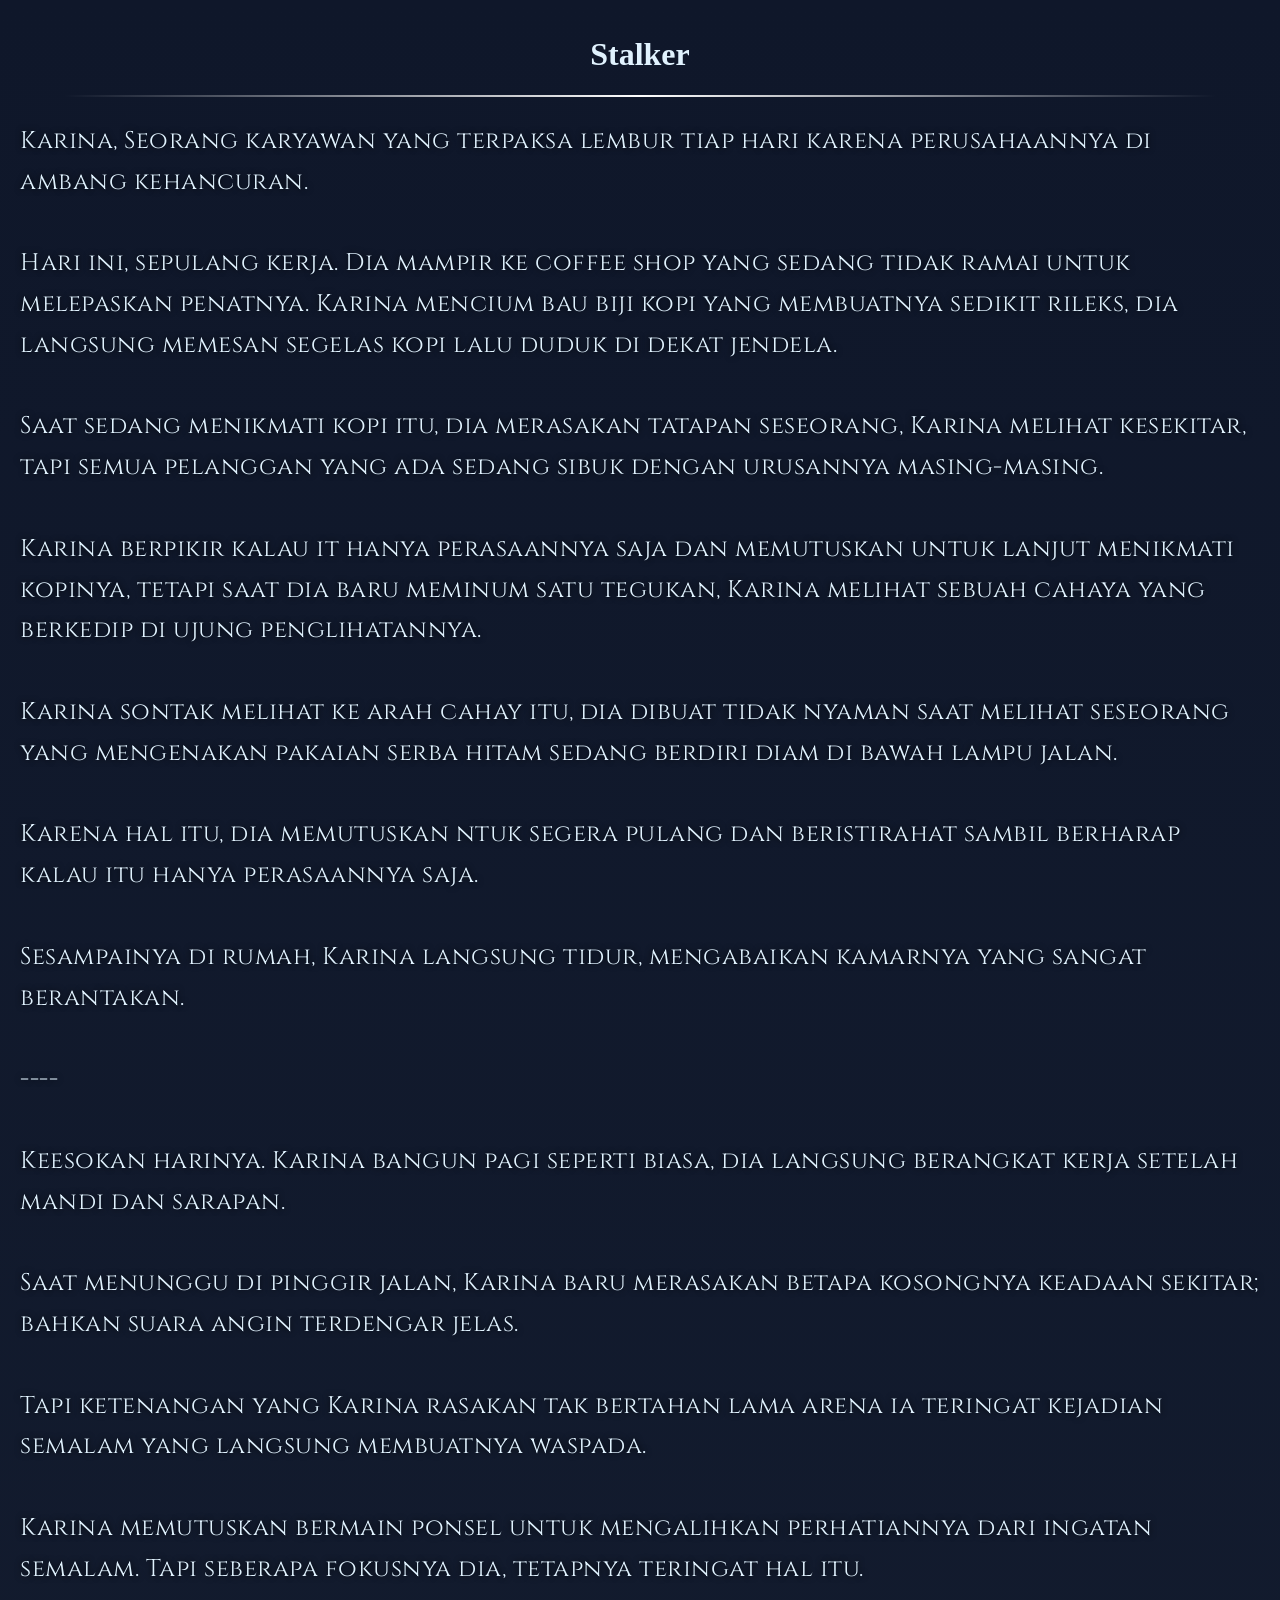
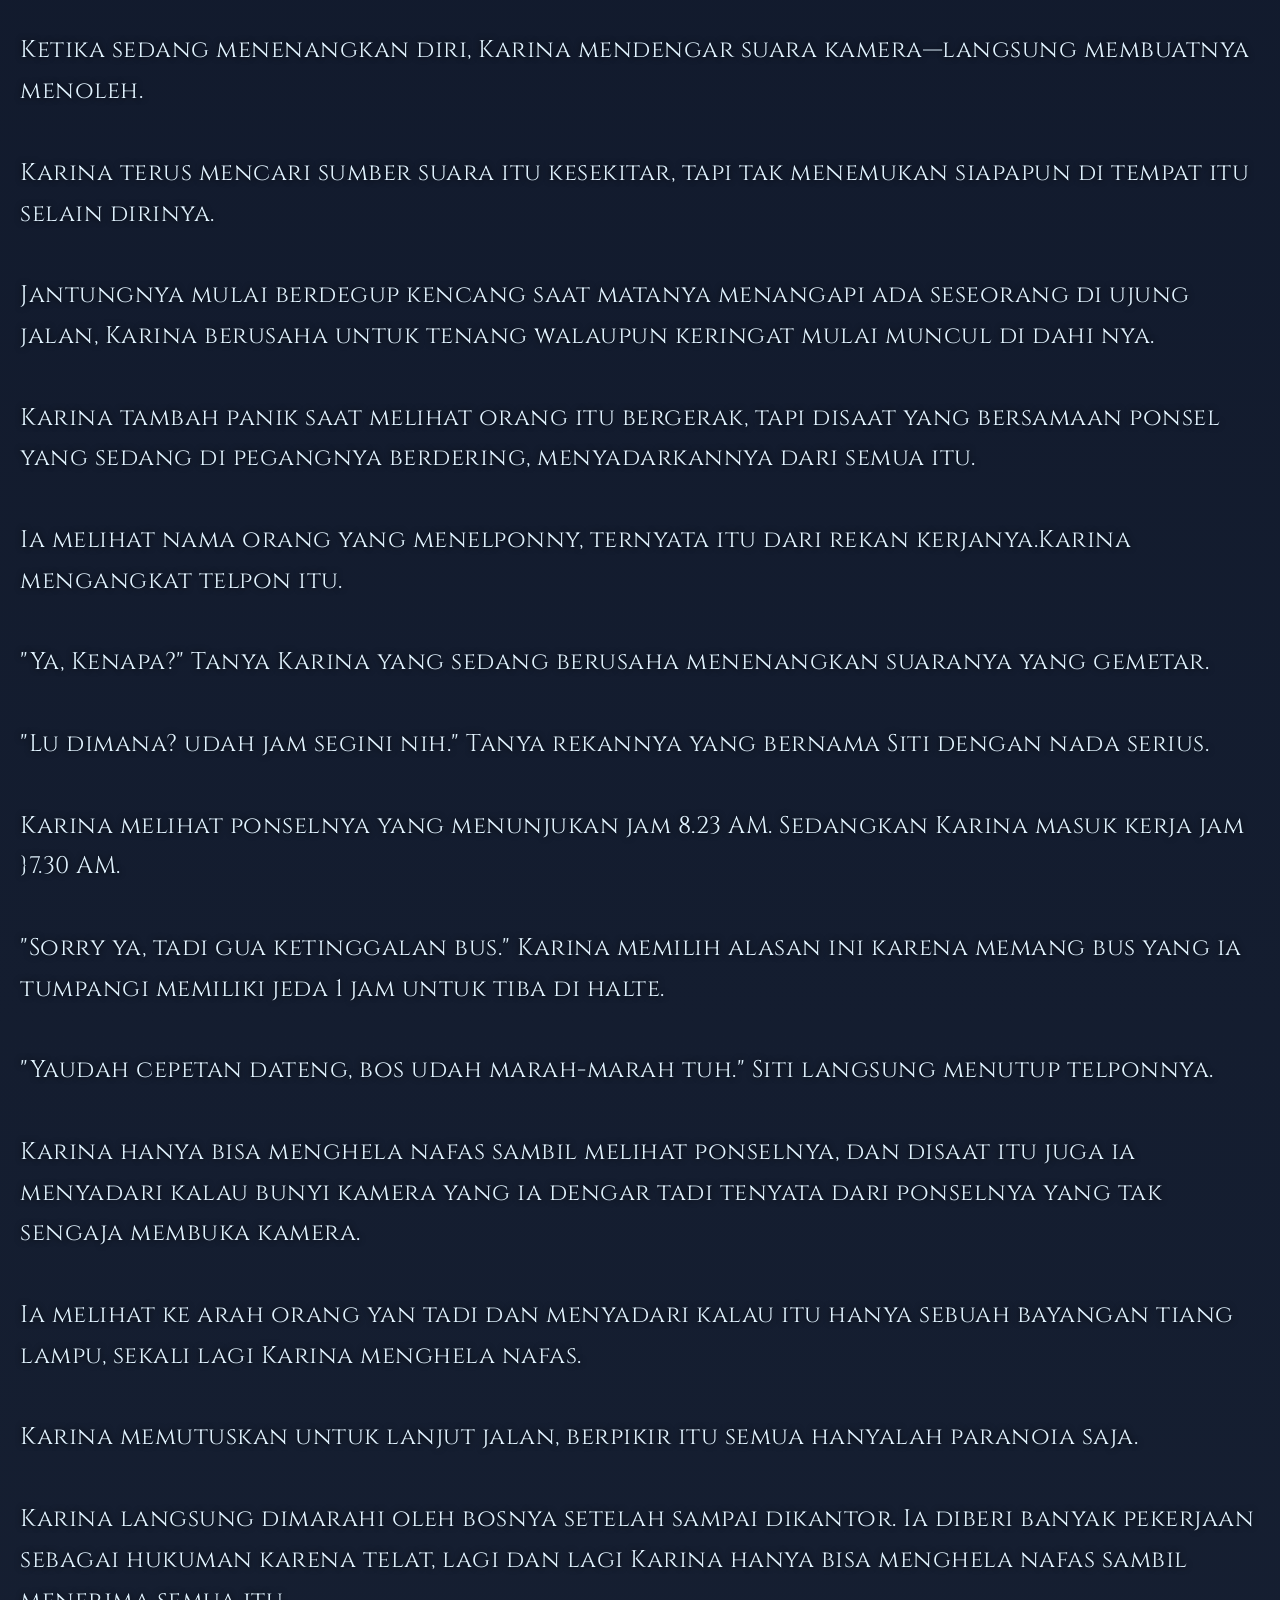
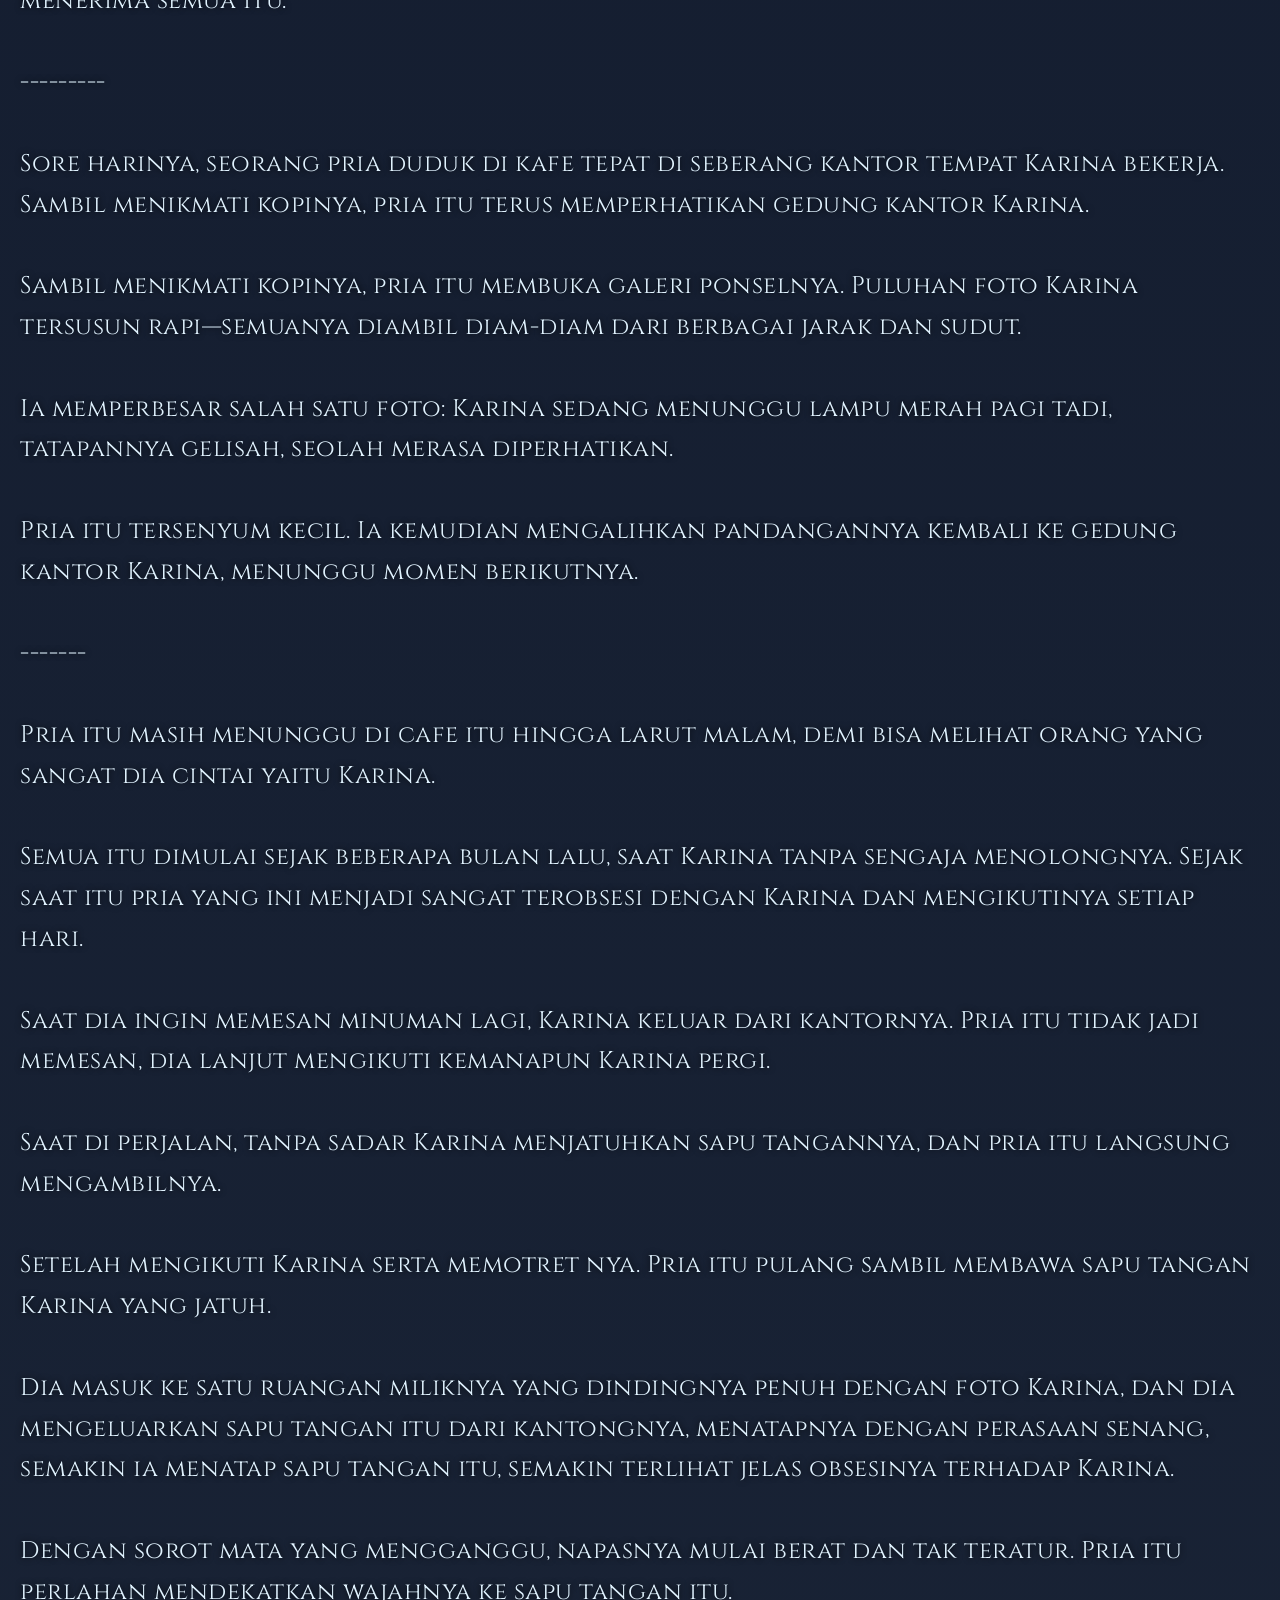
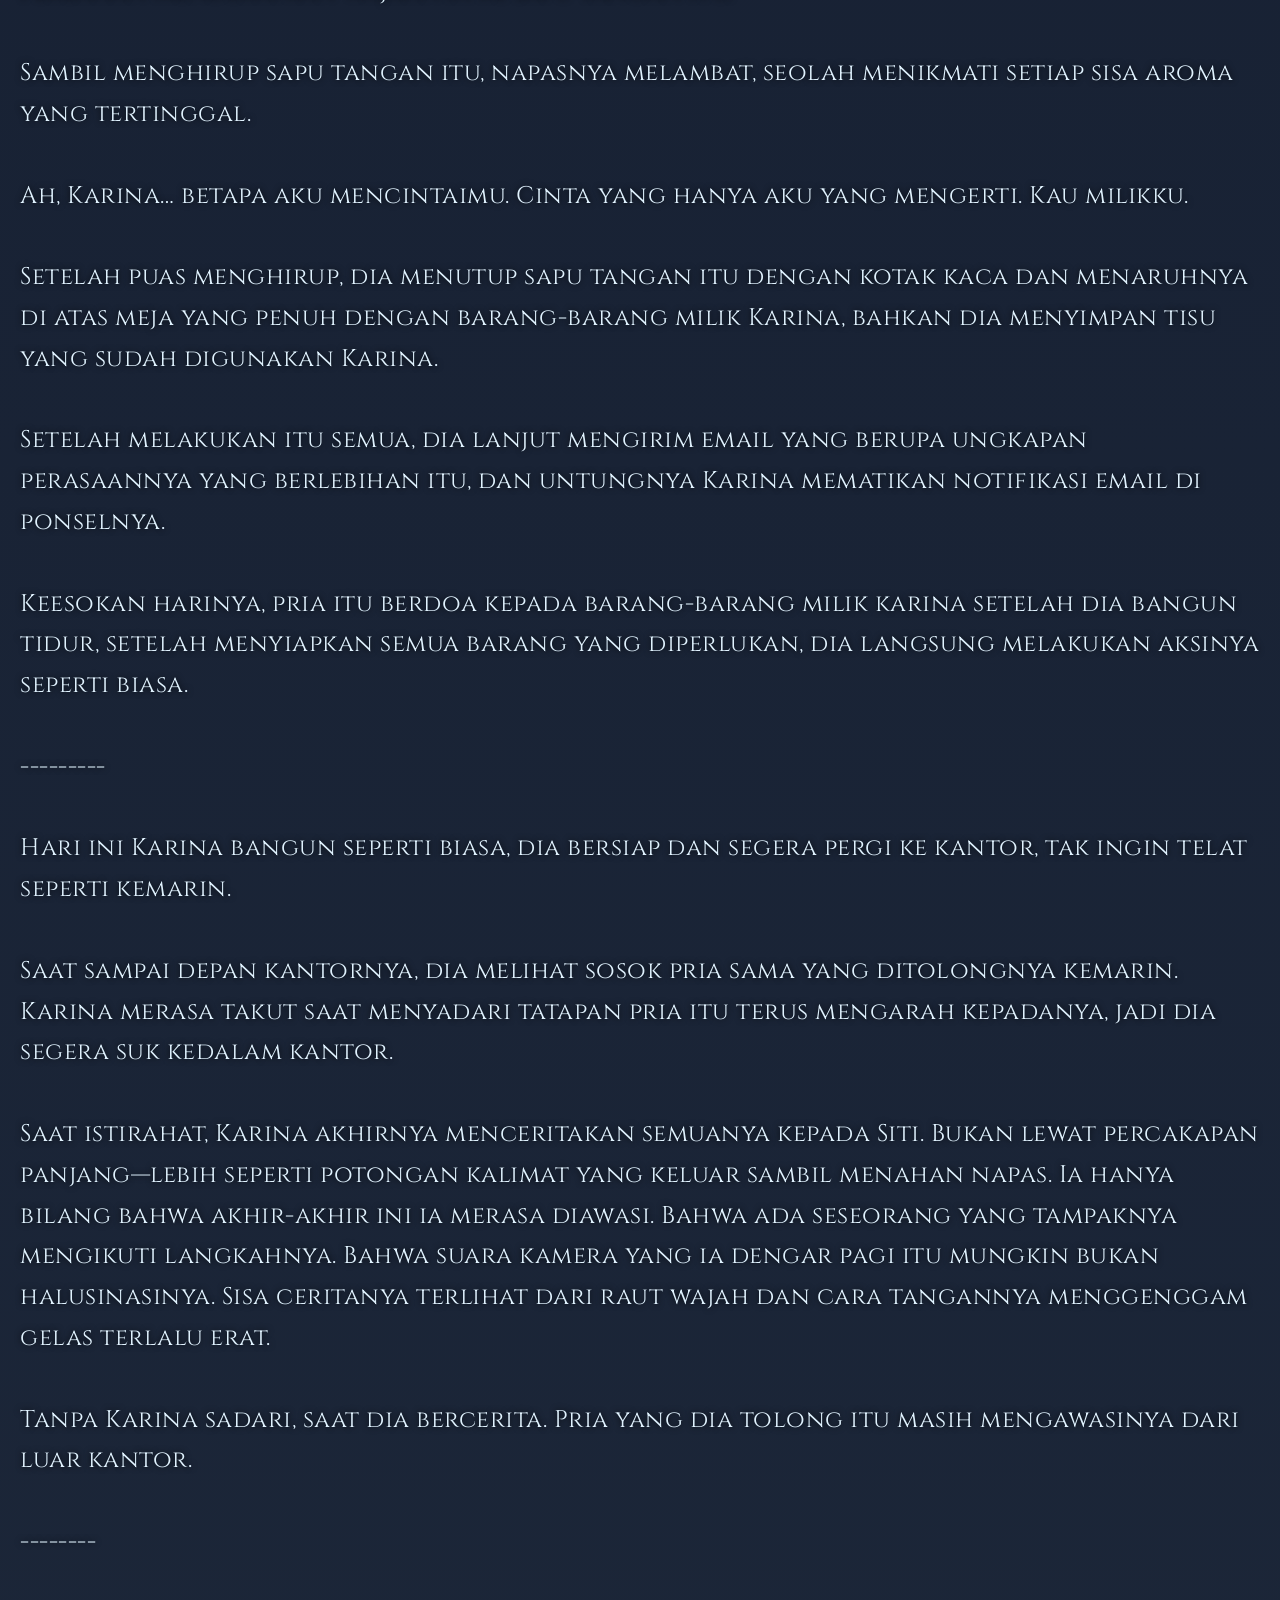
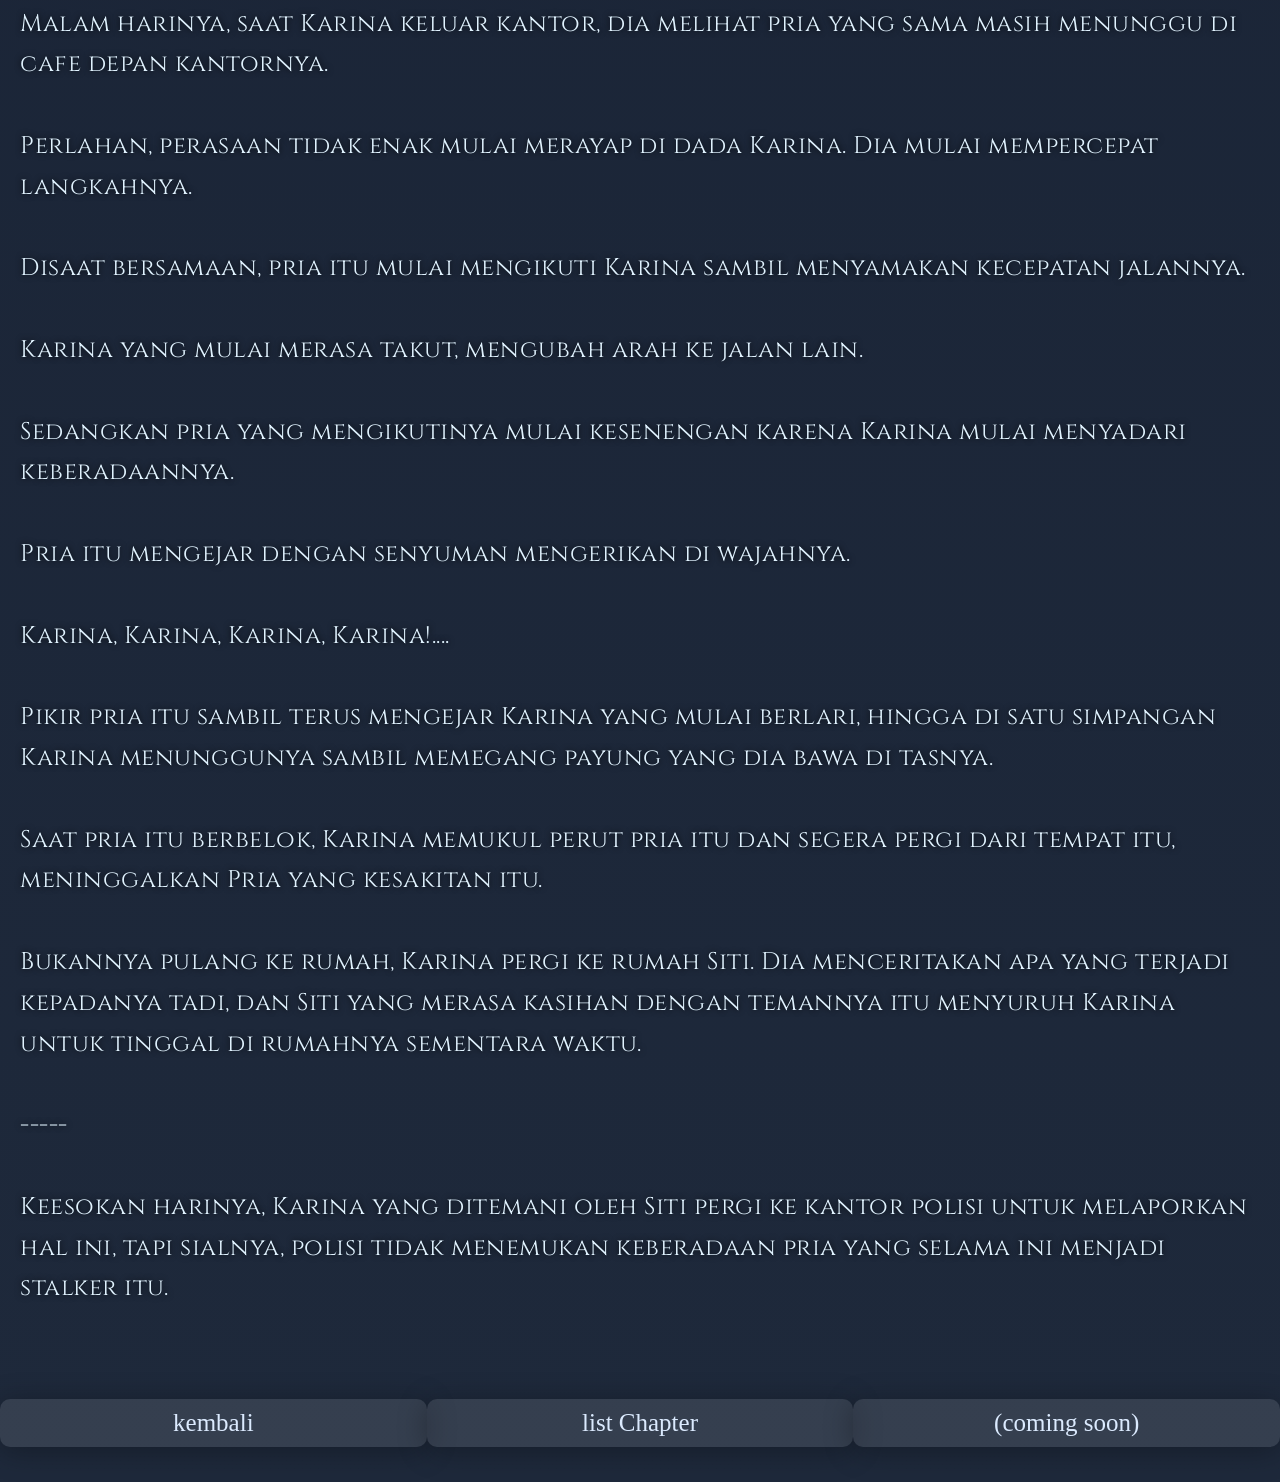
<file: chapter_6.html>
<!DOCTYPE html>
<html lang="en">
<head>
  <meta charset="UTF-8">
  <meta name="viewport" content="width=device-width, initial-scale=1.0">
  <meta http-equiv="X-UA-Compatible" content="ie=edge">
  <link rel="stylesheet" href="style.css">
  <link rel="preconnect" href="https://fonts.googleapis.com">

<link rel="preconnect" href="https://fonts.gstatic.com" crossorigin>

 <link href="https://fonts.googleapis.com/css2?family=Cinzel&amp;display=swap" rel="stylesheet">
  <link rel="stylesheet"
href="https://cdn.jsdelivr.net/npm/bootstrap-icons@1.11.3/font/bootstrap-icons.min.css"> 
  <title>Document</title>
</head>
<body>
  <div id="main5">
    <div id="cover6">
      <h1>Stalker</h1>
    </div>
    <hr>
    <div id="hal_6">
      <p>
        Karina, Seorang karyawan yang terpaksa lembur tiap hari karena perusahaannya di ambang kehancuran.
<br><br>
Hari ini, sepulang kerja. Dia mampir ke coffee shop yang sedang tidak ramai untuk melepaskan penatnya. Karina mencium bau biji kopi yang membuatnya sedikit rileks, dia langsung memesan segelas kopi lalu duduk di dekat jendela.
<br><br>
Saat sedang menikmati kopi itu, dia merasakan tatapan seseorang, Karina melihat kesekitar, tapi semua pelanggan yang ada sedang sibuk dengan urusannya masing-masing.
<br><br>
Karina berpikir kalau it hanya perasaannya saja dan memutuskan untuk lanjut menikmati kopinya, tetapi saat dia baru meminum satu tegukan, Karina melihat sebuah cahaya yang berkedip di ujung penglihatannya.
<br><br>
Karina sontak melihat ke arah cahay itu, dia dibuat tidak nyaman saat melihat seseorang yang mengenakan pakaian serba hitam sedang berdiri diam di bawah lampu jalan.
<br><br>
Karena hal itu, dia memutuskan ntuk segera pulang dan beristirahat sambil berharap kalau itu hanya perasaannya saja.
<br><br>
Sesampainya di rumah, Karina langsung tidur, mengabaikan kamarnya yang sangat berantakan.
<br><br>
----
<br><br>
Keesokan harinya. Karina bangun pagi seperti biasa, dia langsung berangkat kerja setelah mandi dan sarapan.
<br><br>
Saat menunggu di pinggir jalan, Karina baru merasakan betapa kosongnya keadaan sekitar; bahkan suara angin terdengar jelas.
<br><br>
Tapi ketenangan yang Karina rasakan tak bertahan lama arena ia teringat kejadian semalam yang langsung membuatnya waspada.
<br><br>
Karina memutuskan bermain ponsel untuk mengalihkan perhatiannya dari ingatan semalam. Tapi seberapa fokusnya dia, tetapnya teringat hal itu.
<br><br>
Ketika sedang menenangkan diri, Karina mendengar suara kamera—langsung membuatnya menoleh.
<br><br>
Karina terus mencari sumber suara itu kesekitar, tapi tak menemukan siapapun di tempat itu selain dirinya.
<br><br>
Jantungnya mulai berdegup kencang saat matanya menangapi ada seseorang di ujung jalan, Karina berusaha untuk tenang walaupun keringat mulai muncul di dahi nya.
<br><br>
Karina tambah panik saat melihat orang itu bergerak, tapi disaat yang bersamaan ponsel yang sedang di pegangnya berdering, menyadarkannya dari semua itu.
<br><br>
Ia melihat nama orang yang menelponny, ternyata itu dari rekan kerjanya.Karina mengangkat telpon itu.
<br><br>
"Ya, Kenapa?" Tanya Karina yang sedang berusaha menenangkan suaranya yang gemetar.
<br><br>
"Lu dimana? udah jam segini nih." Tanya rekannya yang bernama Siti dengan nada serius.
<br><br>
Karina melihat ponselnya yang menunjukan jam 8.23 AM. Sedangkan Karina masuk kerja jam }7.30 AM.
<br><br>
"Sorry ya, tadi gua ketinggalan bus." Karina memilih alasan ini karena memang bus yang ia tumpangi memiliki jeda 1 jam untuk tiba di halte.
<br><br>
"Yaudah cepetan dateng, bos udah marah-marah tuh." Siti langsung menutup telponnya.
<br><br>
Karina hanya bisa menghela nafas sambil melihat ponselnya, dan disaat itu juga ia menyadari kalau bunyi kamera yang ia dengar tadi tenyata dari ponselnya yang tak sengaja membuka kamera.
<br><br>
Ia melihat ke arah orang yan tadi dan menyadari kalau itu hanya sebuah bayangan tiang lampu, sekali lagi Karina menghela nafas.
<br><br>
Karina memutuskan untuk lanjut jalan, berpikir itu semua hanyalah paranoia saja.
<br><br>
Karina langsung dimarahi oleh bosnya setelah sampai dikantor. Ia diberi banyak pekerjaan sebagai hukuman karena telat, lagi dan lagi Karina hanya bisa menghela nafas sambil menerima semua itu.
<br><br>
---------
<br><br>
Sore harinya, seorang pria duduk di kafe tepat di seberang kantor tempat Karina bekerja. Sambil menikmati kopinya, pria itu terus memperhatikan gedung kantor Karina.
<br><br>
Sambil menikmati kopinya, pria itu membuka galeri ponselnya. Puluhan foto Karina tersusun rapi—semuanya diambil diam-diam dari berbagai jarak dan sudut.
<br><br>
Ia memperbesar salah satu foto: Karina sedang menunggu lampu merah pagi tadi, tatapannya gelisah, seolah merasa diperhatikan.
<br><br>
Pria itu tersenyum kecil. Ia kemudian mengalihkan pandangannya kembali ke gedung kantor Karina, menunggu momen berikutnya.
<br><br>
-------
<br><br>
Pria itu masih menunggu di cafe itu hingga larut malam, demi bisa melihat orang yang sangat dia cintai yaitu Karina. 
<br><br>
Semua itu dimulai sejak beberapa bulan lalu, saat Karina tanpa sengaja menolongnya. Sejak saat itu pria yang ini menjadi sangat terobsesi dengan Karina dan mengikutinya setiap hari. 
<br><br>
Saat dia ingin memesan minuman lagi, Karina keluar dari kantornya. Pria itu tidak jadi memesan, dia lanjut mengikuti kemanapun Karina pergi.
<br><br>
Saat di perjalan, tanpa sadar Karina menjatuhkan sapu tangannya, dan pria itu langsung mengambilnya. 
<br><br>
Setelah mengikuti Karina serta memotret nya. Pria itu pulang sambil membawa sapu tangan Karina yang jatuh. 
<br><br>
Dia masuk ke satu ruangan miliknya yang dindingnya penuh dengan foto Karina, dan dia mengeluarkan sapu tangan itu dari kantongnya, menatapnya dengan perasaan senang, semakin ia menatap sapu tangan itu, semakin terlihat jelas obsesinya terhadap Karina.
<br><br>
Dengan sorot mata yang mengganggu, napasnya mulai berat dan tak teratur. Pria itu perlahan mendekatkan wajahnya ke sapu tangan itu. 
<br><br>
Sambil menghirup sapu tangan itu, napasnya melambat, seolah menikmati setiap sisa aroma yang tertinggal. 
<br><br>
Ah, Karina… betapa aku mencintaimu. Cinta yang hanya aku yang mengerti. Kau milikku.
<br><br>
Setelah puas menghirup, dia menutup sapu tangan itu dengan kotak kaca dan menaruhnya di atas meja yang penuh dengan barang-barang milik Karina, bahkan dia menyimpan tisu yang sudah digunakan Karina.
<br><br>
Setelah melakukan itu semua, dia lanjut mengirim email yang berupa ungkapan perasaannya yang berlebihan itu, dan untungnya Karina mematikan notifikasi email di ponselnya.
<br><br>
Keesokan harinya, pria itu berdoa kepada barang-barang milik karina setelah dia bangun tidur, setelah menyiapkan semua barang yang diperlukan, dia langsung melakukan aksinya seperti biasa.
<br><br>
---------
<br><br>
Hari ini Karina bangun seperti biasa, dia bersiap dan segera pergi ke kantor, tak ingin telat seperti kemarin.
<br><br>
Saat sampai depan kantornya, dia melihat sosok pria sama yang ditolongnya kemarin. Karina merasa takut saat menyadari tatapan pria itu terus mengarah kepadanya, jadi dia segera suk kedalam kantor.
<br><br>
Saat istirahat, Karina akhirnya menceritakan semuanya kepada Siti. Bukan lewat percakapan panjang—lebih seperti potongan kalimat yang keluar sambil menahan napas. Ia hanya bilang bahwa akhir-akhir ini ia merasa diawasi. Bahwa ada seseorang yang tampaknya mengikuti langkahnya. Bahwa suara kamera yang ia dengar pagi itu mungkin bukan halusinasinya. Sisa ceritanya terlihat dari raut wajah dan cara tangannya menggenggam gelas terlalu erat.
<br><br>
Tanpa Karina sadari, saat dia bercerita. Pria yang dia tolong itu masih mengawasinya dari luar kantor.
<br><br>
--------
<br><br>
Malam harinya, saat Karina keluar kantor, dia melihat pria yang sama masih menunggu di cafe depan kantornya.
<br><br>
Perlahan, perasaan tidak enak mulai merayap di dada Karina. Dia mulai mempercepat langkahnya.
<br><br>
Disaat bersamaan, pria itu mulai mengikuti Karina sambil menyamakan kecepatan jalannya.
<br><br>
Karina yang mulai merasa takut, mengubah arah ke jalan lain. 
<br><br>
Sedangkan pria yang mengikutinya mulai kesenengan karena Karina mulai menyadari keberadaannya.
<br><br>
Pria itu mengejar dengan senyuman mengerikan di wajahnya.
<br><br>
Karina, Karina, Karina, Karina!.... 
<br><br>
Pikir pria itu sambil terus mengejar Karina yang mulai berlari, hingga di satu simpangan Karina menunggunya sambil memegang payung yang dia bawa di tasnya.
<br><br>
Saat pria itu berbelok, Karina memukul perut pria itu dan segera pergi dari tempat itu, meninggalkan Pria yang kesakitan itu.
<br><br>
Bukannya pulang ke rumah, Karina pergi ke rumah Siti. Dia menceritakan apa yang terjadi kepadanya tadi, dan Siti yang merasa kasihan dengan temannya itu menyuruh Karina untuk tinggal di rumahnya sementara waktu.
<br><br>
-----
<br><br>
Keesokan harinya, Karina yang ditemani oleh Siti pergi ke kantor polisi untuk melaporkan hal ini, tapi sialnya, polisi tidak menemukan keberadaan pria yang selama ini menjadi stalker itu.
<br><br>
      </p>
    </div>
    <div class="tmbl">
  <a href="chapter_5.html" class="btn">kembali</a>
  <a href="index.html#menu" class="btn">list Chapter</a>
  <a href="chapter_7.html" class="btn">(coming soon)</a>
  </div>
  </div>
</body>
</html>
</file>
<file: style.css>
:root {
  --merah:linear-gradient(to bottom, #000000, #1a0000,#4b0000);
  --hijau:radial-gradient(circle at top,#5f7d62,#243328 60%,#0a0f0b);
    --black: black;
    --cyan: cyan;
    --gradien-blue: linear-gradient(90deg, #00FFFF, #1F51FF, #4D4DFF);
    --Gradien-pink: linear-gradient(to right, #ff4ecd, #7b2ff7, #1a0026);
    --Hitam-gradien: linear-gradient(to right, #000000, #777777, #ffffff);
    --white: white;
    --pink: pink;
    --lime-gradien: linear-gradient(to right, #7fff00, #00e5ff);
    --cream-gradien: linear-gradient(to right, #fff8dc, #e6d3a3);
      --fs-kecil: 0.9rem;
    --fs-normal: 1rem;
    --fs-sedang: 1.3rem;
    --fs-besar: 2rem;
    --fs-judul: 3rem;
}


body {
  margin:0;
  padding:0;
  width:100%;
  min-height:100%;
}
#blur {
  display: none;
}
p,button {
  font-size: 1.5rem;
}
/*Cover, judul dan sinopsis*/

#cover {
  background: url("blur.jpg");
  position: relative;
  top: 0;
  left: 0;
  width: 100%;
  min-height: 100vh;
  padding-top: 15px;


  background-size: cover;
  background-position: center;
  background-repeat: no-repeat;
  display: flex;
  flex-direction: column;
  justify-content: flex-start;
  align-items: center;
  overflow-y: auto;
}
#cover img {
  width: 50%;
  filter: drop-shadow(15px 15px 20px gray);
  border-radius: 5px;
}
#cover a {
    text-decoration: none;
}
#cover i {
  font-size:38px;
  text-align: center;
  display:flex;
  justify-content:center;
  color: cyan;
}
.judul h1 {
  text-align: center;
  min-height: 50%;
  color: #7dd3fc;
  margin: 10px;
  margin-top: 20%;
  font-family: Verdana, Sans-Serif;
  font-weight: bold;
  filter: none;
  text-shadow: 0 0 10px cyan, 0 0 10px rgba(0,255,255,0.5);
}
.judul p {
  color: #7dd3fc;
  text-shadow: 5px 5px 8px rgba(0,0,0,0.7);
  font-size: 20px;
  text-align: center;
}
#tombol {
  width: 50%;
  align-items: center;
  text-align: center;
  bottom: 50%;
  font-size: 26px;
  background: var(--Hitam-gradien);
  border: none;
  cursor: pointer;
  border-radius: 8px;
  font-weight: bold;
  display: block;
  margin: 20px auto;
  margin-top: 20%;
}
#tombol:hover {
  background: var(--cream-gradien);
}

#sinopsis {
  background: url("cover.jpg");
  width: 100%;
  min-height: 100vh;
  padding-top: 15px;
  color: cyan;


  background-size: cover;
  background-position: center;
  background-repeat: no-repeat;
  display: flex;
  flex-direction: column;
  text-align: center;
  overflow-y: auto;
}
#sinopsis h1 {
  margin: 19px;
  font-size: 40px;
  font-family: 'cinzel',Serif;
  text-shadow: 0 0 10px cyan, 0 0 10px rgba(0,255,255,0.5);
}
#sinopsis p {
    color:#c9b8a6;
    text-shadow:
    2px 2px 0 #000,
    4px 4px 8px rgba(0,0,0,.95),
    0 0 20px rgba(0,0,0,.9); 
    line-height:2;
    text-align:center;
    max-width:700px;
    margin:3px;
    letter-spacing:1px;
    background:
    rgba(0,0,0,0.35);
    border-radius: 10px;
}
#sinopsis a {
    font-size:18px;
  text-align: center;
  display:flex;
  justify-content:center;
  color: cyan;
}

.tombol {
  display: flex;
  justify-content: center;
  padding: 0;
  gap: 5px;
}
.lnjt {
  padding: 10px 20px;
  margin: 0;

  display: flex;
  justify-content: center;
  gap: 10px;

  border-radius: 8px;
  cursor: pointer;
  background: var(--lime-gradien);
}
.lnjt:hover {
  background: var(--Hitam-gradien);
  color: darkred;
}

#menu {
   width: 100%;
    align-items: center;
    font-weight: bold;
    display: flex;
    flex-direction: column;
    min-height: 100vh;

    position: relative;
    z-index: 2;

    margin-top: 0;
    padding-top: 80px;

    background: linear-gradient(to bottom, #3b0000, #8b0000, #ff0000);
    overflow-y: auto;
}
.btn {
  background: rgba(255,255,255,0.1);
  box-shadow: 0 4px 30px rgba(0,0,0,0.3);
  padding: 10px 20px;
  border-radius: 10px;
  font-size: 25px;
  margin: 15px 0;
  cursor: pointer;
  text-align: center;
  text-decoration: none;
  color: #dbeafe;
}
.btn:hover {
  background: var(--Hitam-gradien);
  color: crimson;
}

@media (min-width: 768px) {
  #cover {
    background-size: cover;
    background-position: center;
    width: 100%;
    max-width: 1400px;
    margin: auto;
  }
  .judul h1{
    font-size: 4rem;
    margin-top: 5%;
  }
  .judul p {
    font-size: 1.5rem;
    max-width: 700px;
    text-align: center;
  }
 #tombol {
    width: 220px;
    font-size: 1.3rem;
    margin-top: 5%;
 }
 #sinopsis p {
    max-width: 800px;
    margin: auto;

    padding: 20px;
 }
 #menu {
   padding-top: 50px;
 }
 .btn {
    width: 400px;

 }
}

/* Chapter 1 */
body {
  margin: 0;
  padding: 0;
   background:
  rgba(12, 35, 12, 0.6);
  

}
hr{
  border:none;
  height:2px;
  background:linear-gradient(to right,
  transparent,
  white,
  transparent);

  width:90%;
  margin:20px auto;
}
#cover1 {
  padding-top: 10px;
  width: 100%;
  justify-content: center;
  text-align: center;
}
#cover1 img {
  width: 30%;
  border-radius: 8px;
}
#hal_1 {
  padding: 10px;
  line-height: 1.7;
  color: #cfd8cc;
  text-shadow: 2px 2px 6px rgba(0,0,0,0.8);
  font-family: 'Cormorant Garamond', serif;
  letter-spacing: 0.5px;
  font-weight: bold;
}

/* Chapter 2 */

#main {
  background: url("prank_blur.png");
  width: 100%;
  min-height: 100vh;
  padding-top: 15px;


  background-size: cover;
  background-position: center;
  padding-bottom: 20px;
}
#cover2 {
  padding-top: 10px;
  width: 100%;
  justify-content: center;
  text-align: center;
}
#cover2 img {
  width: 30%;
  border-radius: 8px;
}
#hal_2 {
  padding: 0 20px;
  line-height: 1.7;
  color: cyan;
  text-shadow:
0 0 6px rgba(0,0,0,0.9),
0 0 12px rgba(0,0,0,0.7);
  font-family: 'Cormorant Garamond', serif;
  letter-spacing: 0.5px;
  font-weight: 200px;
  padding-bottom: 10px;
}
.tmbl {
  display: flex;
  justify-content: space-between;
}

/* Chapter 3 */
#main_2 {
  background: rgba(0,0,0,0.9);
  width: 100%;
  min-height: 100vh;
  padding-top: 15px;


  background-size: cover;
  background-position: center;
  padding-bottom: 20px;
}

#cover3 {
  padding-top: 10px;
  width: 100%;
  justify-content: center;
  text-align: center;
}
#cover3 img {
  width: 30%;
  border-radius: 8px;
}
#cover3 h1 {
  color: red;
}

#hal_3 {
  padding: 0 20px;
  line-height: 1.7;
  color: red;
  text-shadow:
0 0 6px rgba(0,0,0,0.9);
  font-family: 'Cormorant Garamond', serif;
  letter-spacing: 0.5px;
  font-weight: 200px;
  padding-bottom: 10px;
}

#main_3 {
  background: url("Rata_blur.png");
  width: 100%;
  min-height: 100vh;
  padding-top: 15px;


  background-size: cover;
  background-position: center;
  padding-bottom: 20px;
}
#cover4 {
  padding-top: 10px;
  width: 100%;
  justify-content: center;
  text-align: center;
}
#cover4 img {
  width: 30%;
  border-radius: 8px;
  border: 3px solid gray;
}
#cover4 h1 {
  color: gray;
}
#hal_4 {
  padding: 0 20px;
  line-height: 1.7;
  color: gray;
  text-shadow:
0 0 6px rgba(0,0,0,0.9);
  font-family: 'Cormorant Garamond', serif;
  letter-spacing: 0.5px;
  font-weight: 200px;
  padding-bottom: 10px;
}

/* Bab 5 */
#main4 {
  background: url("cermin_blur.png");
  width: 100%;
  min-height: 100vh;
  padding-top: 15px;


  background-size: cover;
  background-position: center;
  padding-bottom: 20px;
}

#cover5 {
  padding-top: 10px;
  width: 100%;
  justify-content: center;
  text-align: center;
}
#cover5 img {
   width: 40%;
  border-radius: 8px;
  border: 3px solid gray;
}
#cover5 h1 {
  color: black;
}

#hal_5 {
  padding: 0 20px;
  line-height: 1.7;
  color: darkseagreen;
  text-shadow:
0 0 6px rgba(0,0,0,0.9);
  font-family: 'Cormorant Garamond', serif;
  letter-spacing: 0.5px;
  font-weight: 200px;
  padding-bottom: 10px;
}

/* Chapter 6 */
#main5 {
  background: linear-gradient(180deg, #0f172a, #1e293b);
  width: 100%;
  min-height: 100vh;
  padding-top: 15px;
  padding-bottom: 20px;
}

#cover6 h1{
  color: #e0f2fe;
  text-align: center;
}

#hal_6 {
  padding: 0 20px;
  line-height: 1.7;
  color: #e0f2fe;
  text-shadow:
0 0 6px rgba(0,0,0,0.9);
  font-family: 'Cinzel', serif;
  letter-spacing: 0.5px;
  font-weight: 200px;
  padding-bottom: 10px;
}
</file>
